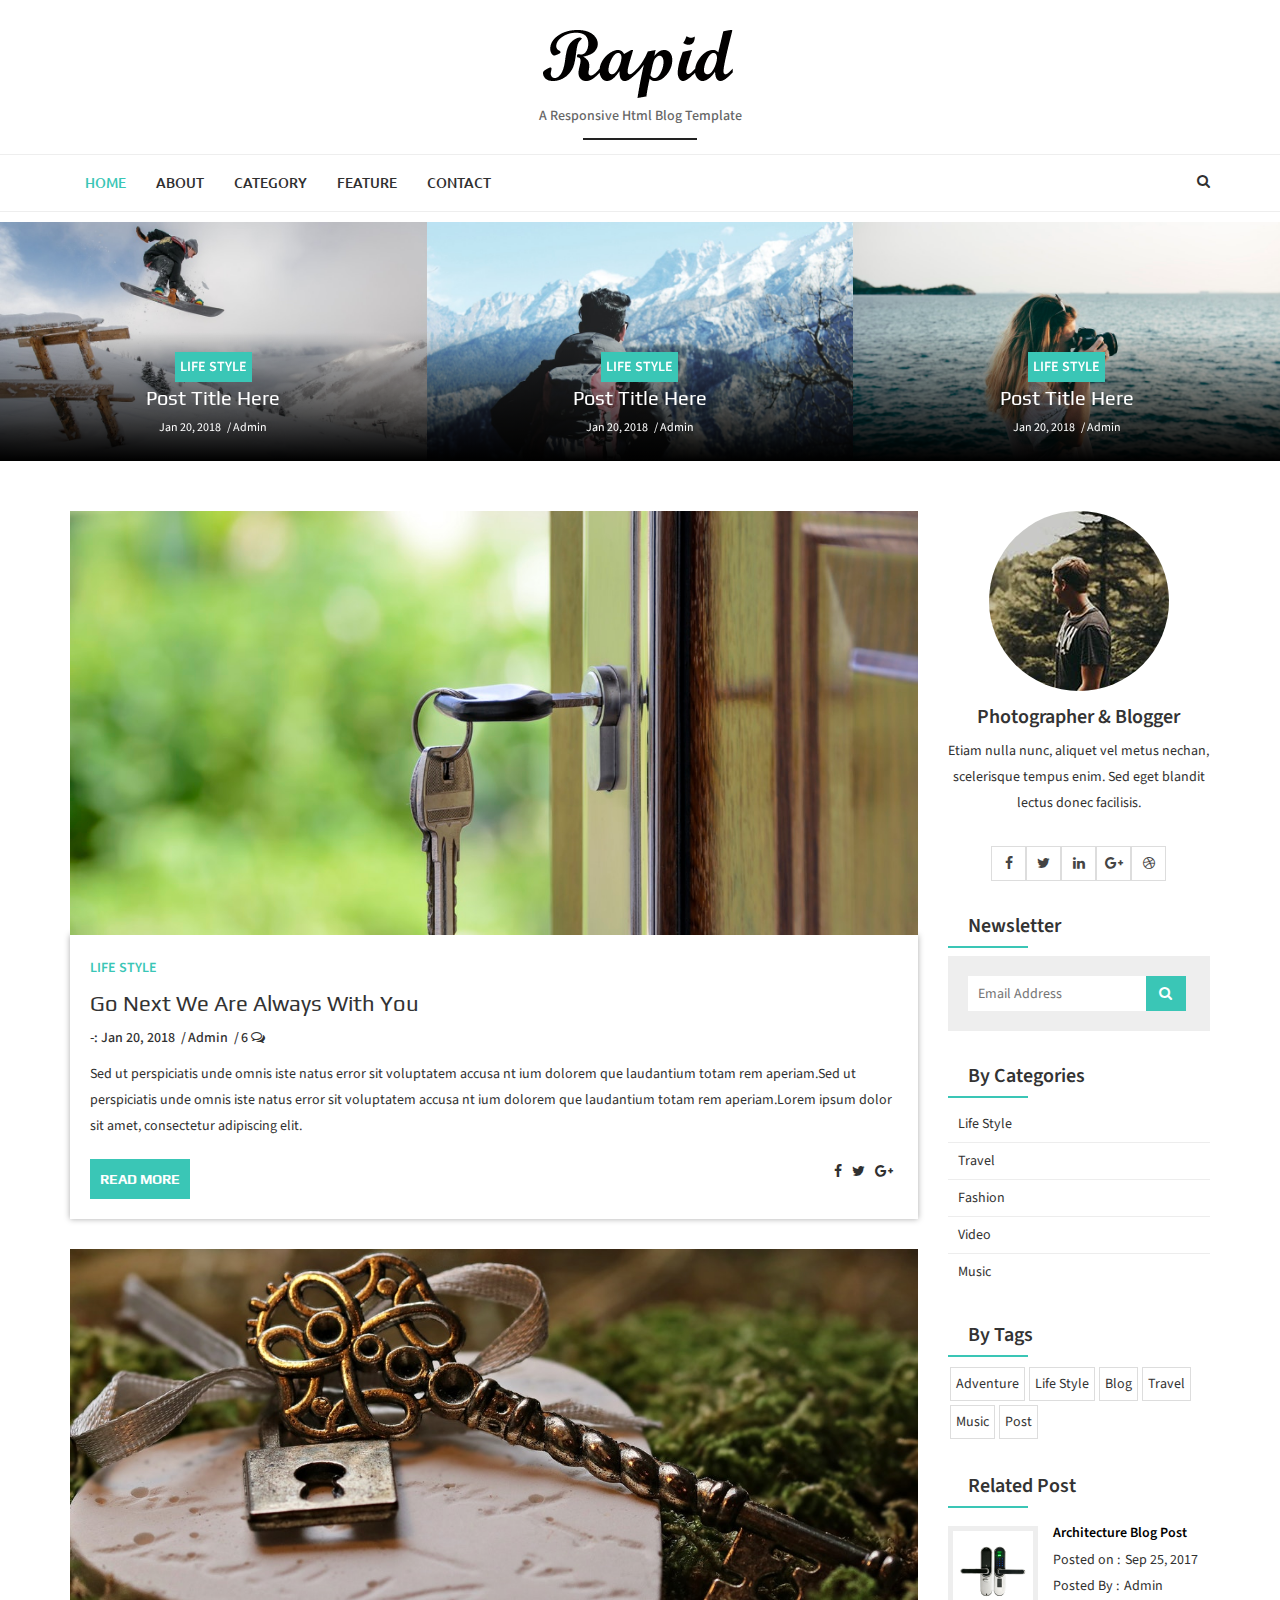
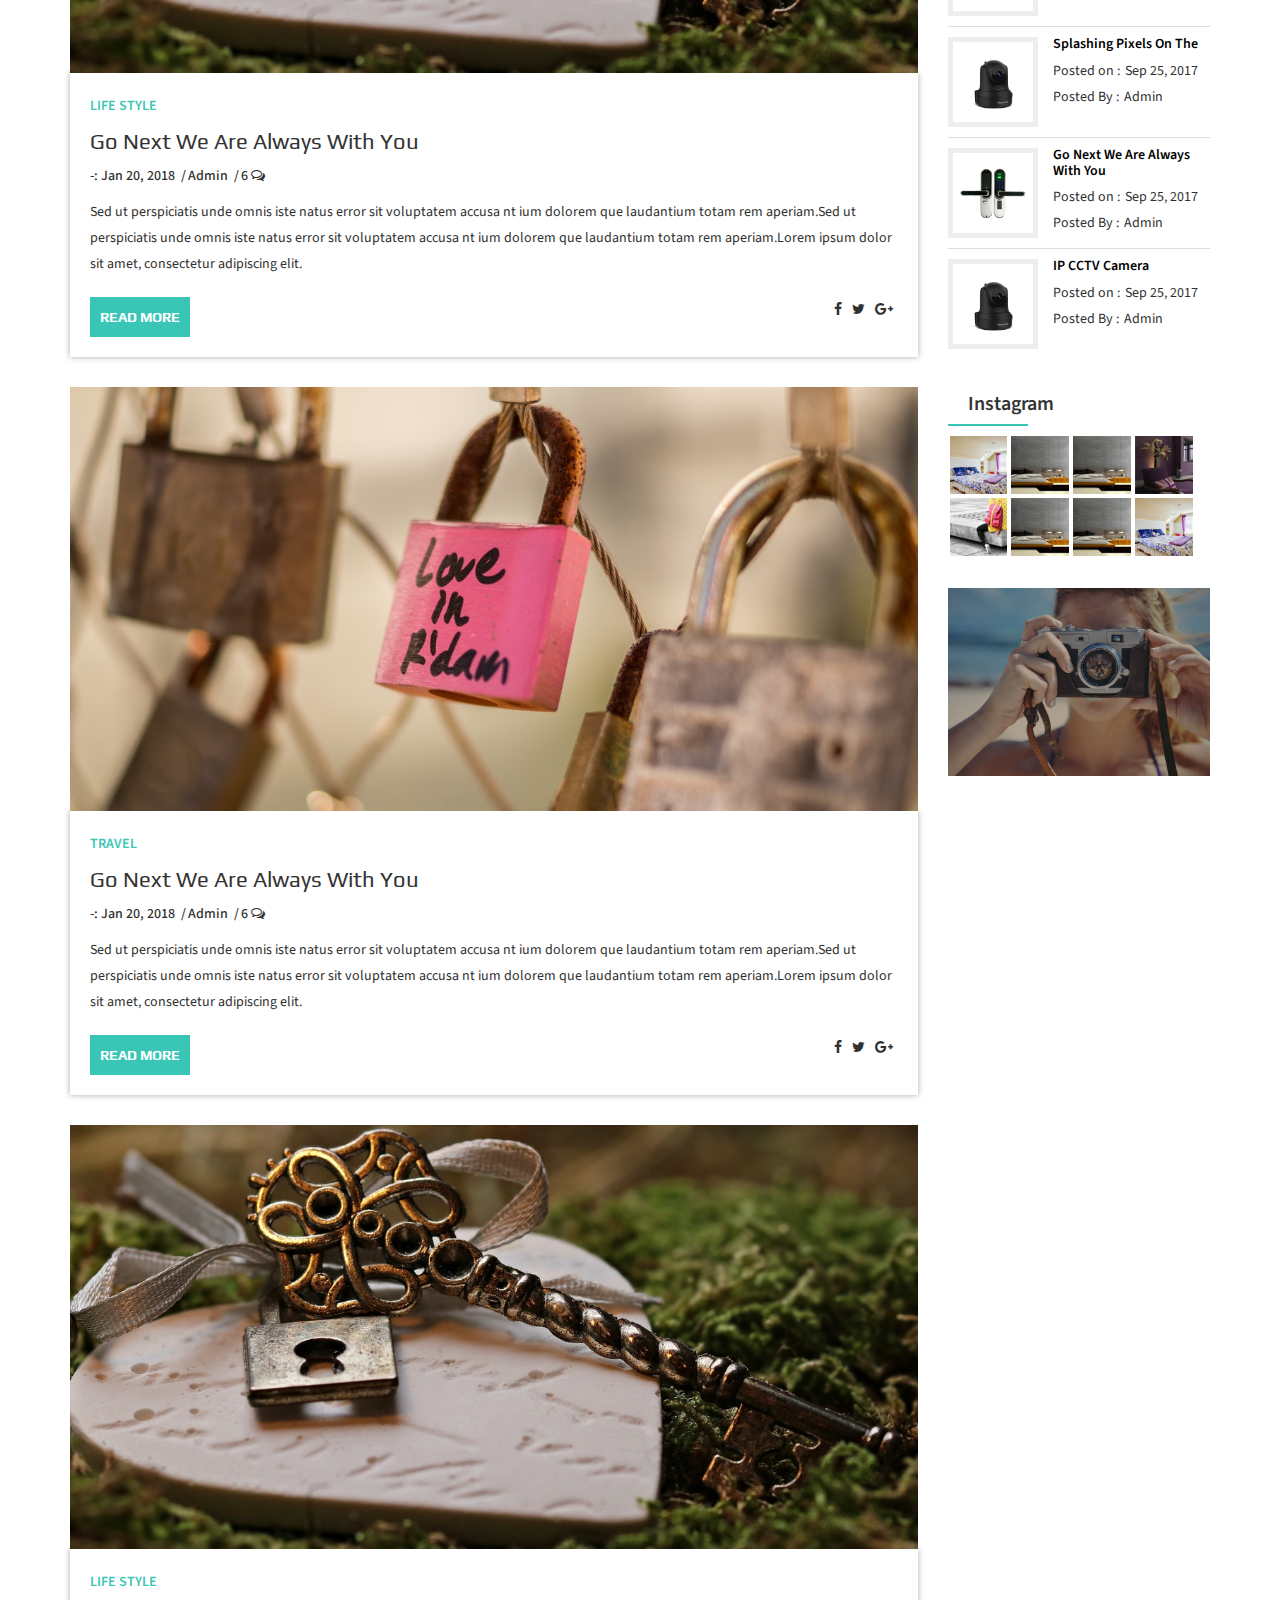
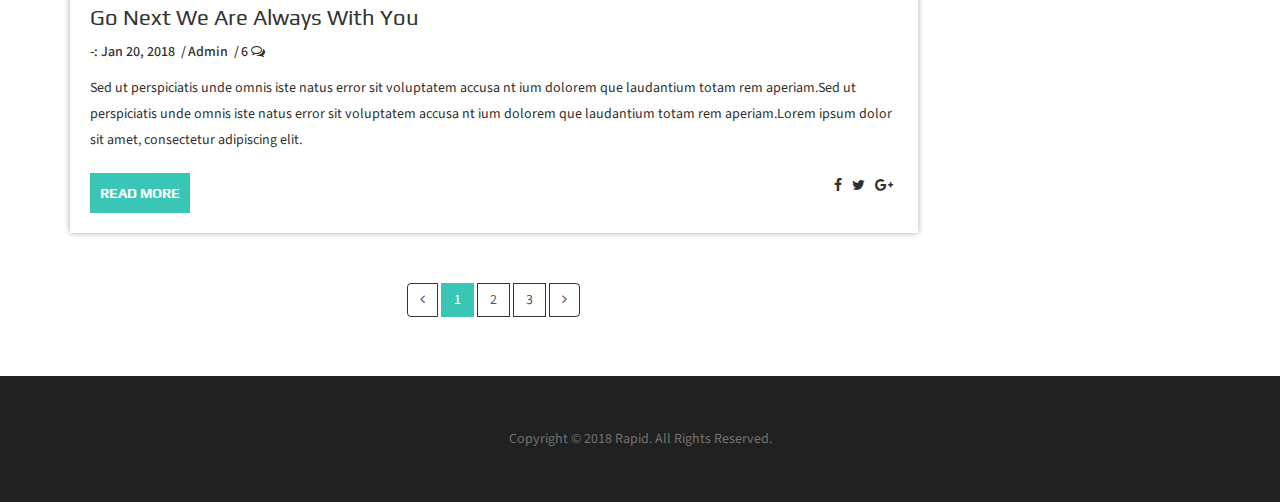
<file: index.html>
<!DOCTYPE html><html lang="en"><head><meta charset="UTF-8"><meta name="viewport" content="width=device-width, initial-scale=1"><!-- Title --><title>Rapid - A Responsive WordPress Blog Theme</title><!-- Favicon --><link rel="icon" type="image/png" sizes="32x32" href="favicon/favicon-32x32.png"><!-- Bootstrap CSS --><link rel="stylesheet" href="assets/css/bootstrap.min.css"><!-- Font awesome CSS --><link rel="stylesheet" href="assets/css/font-awesome.min.css"><!-- Animate CSS --><link rel="stylesheet" href="assets/css/animate.min.css"><!-- OwlCarousel CSS --><link rel="stylesheet" href="assets/css/owl.carousel.css"><!-- SlickNav CSS --><link rel="stylesheet" href="assets/css/slicknav.min.css"><!-- Magnific popup CSS --><link rel="stylesheet" href="assets/css/magnific-popup.css"><!-- Main CSS --><link rel="stylesheet" href="assets/css/style.css"><!-- Responsive CSS --><link rel="stylesheet" href="assets/css/responsive.css"></head><body><!-- Header Area Start --><section class="rapid-header-area "><div class="container"><div class="row"><div class="col-md-12"><div class="site-logo"><a href="index.html"><img src="assets/img/logo.png" alt="site logo" /></a><p>A responsive html blog template</p></div></div></div></div></section><!-- Header Area End --><!-- Mainmenu Area Start --><section class="rapid-mainmenu-area"><div class="container"><div class="row"><div class="col-md-12"><div class="row"><div class="col-md-9 col-sm-9"><!-- Responsive Menu --><div class="rapid-responsive-menu"></div><!-- Responsive Menu --><div class="mainmenu"><nav><ul id="rapid_navigation"><li class="current-page-item"><a href="index.html">home</a></li><li><a href="page.html">about</a></li><li><a href="#">category</a><ul><li><a href="category-lifestyle.html">life style</a></li><li><a href="category-travel.html">travel</a></li><li><a href="category-fashion.html">fashion</a></li></ul></li><li><a href="#">feature</a><ul><li><a href="standard-post.html">Standard</a></li><li><a href="gallery-post.html">Gallery</a></li><li><a href="music-post.html">music</a></li><li><a href="Video-post.html">Video</a></li><li><a href="link-post.html">Link</a></li><li><a href="404.html">404 page</a></li></ul></li><li><a href="contact.html">contact</a></li></ul></nav></div></div><div class="col-md-3 col-sm-3"><div class="rapid-search-bar"><form><input placeholder="Search..." type="search"></form></div></div></div></div></div></div></section><!-- Mainmenu Area End --><!-- Slider Post Area Start --><section class="rapid-slider-post-area"><div class="post-slider"><div class="single-post-slide"><img src="assets/img/blog-1.jpeg.jpg" alt="post slider" /><div class="post-slider-content"><div class="category-links"><a href="#">life style</a></div><h2><a href="#">Post title here</a></h2><div class="post-meta"><ul><li>Jan 20, 2018</li><li><a href="#">Admin</a></li></ul></div></div></div><div class="single-post-slide"><img src="assets/img/blog-2.jpeg.jpg" alt="post slider" /><div class="post-slider-content"><div class="category-links"><a href="#">life style</a></div><h2><a href="#">Post title here</a></h2><div class="post-meta"><ul><li>Jan 20, 2018</li><li><a href="#">Admin</a></li></ul></div></div></div><div class="single-post-slide"><img src="assets/img/blog-3.jpeg.jpg" alt="post slider" /><div class="post-slider-content"><div class="category-links"><a href="#">life style</a></div><h2><a href="#">Post title here</a></h2><div class="post-meta"><ul><li>Jan 20, 2018</li><li><a href="#">Admin</a></li></ul></div></div></div><div class="single-post-slide"><img src="assets/img/blog-4.jpeg.jpg" alt="post slider" /><div class="post-slider-content"><div class="category-links"><a href="#">life style</a></div><h2><a href="#">Post title here</a></h2><div class="post-meta"><ul><li>Jan 20, 2018</li><li><a href="#">Admin</a></li></ul></div></div></div><div class="single-post-slide"><img src="assets/img/blog-5.jpeg.jpg" alt="post slider" /><div class="post-slider-content"><div class="category-links"><a href="#">life style</a></div><h2><a href="#">Post title here</a></h2><div class="post-meta"><ul><li>Jan 20, 2018</li><li><a href="#">Admin</a></li></ul></div></div></div><div class="single-post-slide"><img src="assets/img/blog-3.jpeg.jpg" alt="post slider" /><div class="post-slider-content"><div class="category-links"><a href="#">life style</a></div><h2><a href="#">Post title here</a></h2><div class="post-meta"><ul><li>Jan 20, 2018</li><li><a href="#">Admin</a></li></ul></div></div></div></div></section><!-- Slider Post Area End --><!-- Allpost Area Start --><section class="rapid-Allpost-area section_50"><div class="container"><div class="row"><div class="col-md-9"><div class="blog-page-left"><div class="single-blog"><div class="blog-image"><a href="#"><img src="assets/img/blog.jpeg.jpg" alt="blog" /></a></div><div class="blog-text"><div class="post-cat"><p>Life style</p></div><h2><a href="#">Go next we are always with you</a></h2><div class="blog-meta"><ul><li>-: Jan 20, 2018</li><li><a href="#">admin</a></li><li><a href="#">6 <i class="fa fa-comments-o"></i></a></li></ul></div><div class="post-content"><p>Sed ut perspiciatis unde omnis iste natus error sit voluptatem accusa nt ium dolorem que laudantium totam rem aperiam.Sed ut perspiciatis unde omnis iste natus error sit voluptatem accusa nt ium dolorem que laudantium totam rem aperiam.Lorem ipsum dolor sit amet, consectetur adipiscing elit.</p></div><a href="#" class="rapid-btn">read more</a><div class="share-button-social"><a href="#"><i class="fa fa-facebook"></i></a><a href="#"><i class="fa fa-twitter"></i></a><a href="#"><i class="fa fa-google-plus"></i></a></div></div></div><div class="single-blog"><div class="blog-image"><a href="#"><img src="assets/img/bblog-2.jpeg.jpg" alt="blog" /></a></div><div class="blog-text"><div class="post-cat"><p>Life style</p></div><h2><a href="#">Go next we are always with you</a></h2><div class="blog-meta"><ul><li>-: Jan 20, 2018</li><li><a href="#">admin</a></li><li><a href="#">6 <i class="fa fa-comments-o"></i></a></li></ul></div><div class="post-content"><p>Sed ut perspiciatis unde omnis iste natus error sit voluptatem accusa nt ium dolorem que laudantium totam rem aperiam.Sed ut perspiciatis unde omnis iste natus error sit voluptatem accusa nt ium dolorem que laudantium totam rem aperiam.Lorem ipsum dolor sit amet, consectetur adipiscing elit.</p></div><a href="#" class="rapid-btn">read more</a><div class="share-button-social"><a href="#"><i class="fa fa-facebook"></i></a><a href="#"><i class="fa fa-twitter"></i></a><a href="#"><i class="fa fa-google-plus"></i></a></div></div></div><div class="single-blog"><div class="blog-image"><a href="#"><img src="assets/img/bblog-3.jpg" alt="blog" /></a></div><div class="blog-text"><div class="post-cat"><p>travel</p></div><h2><a href="#">Go next we are always with you</a></h2><div class="blog-meta"><ul><li>-: Jan 20, 2018</li><li><a href="#">admin</a></li><li><a href="#">6 <i class="fa fa-comments-o"></i></a></li></ul></div><div class="post-content"><p>Sed ut perspiciatis unde omnis iste natus error sit voluptatem accusa nt ium dolorem que laudantium totam rem aperiam.Sed ut perspiciatis unde omnis iste natus error sit voluptatem accusa nt ium dolorem que laudantium totam rem aperiam.Lorem ipsum dolor sit amet, consectetur adipiscing elit.</p></div><a href="#" class="rapid-btn">read more</a><div class="share-button-social"><a href="#"><i class="fa fa-facebook"></i></a><a href="#"><i class="fa fa-twitter"></i></a><a href="#"><i class="fa fa-google-plus"></i></a></div></div></div><div class="single-blog"><div class="blog-image"><a href="#"><img src="assets/img/bblog-2.jpeg.jpg" alt="blog" /></a></div><div class="blog-text"><div class="post-cat"><p>Life style</p></div><h2><a href="#">Go next we are always with you</a></h2><div class="blog-meta"><ul><li>-: Jan 20, 2018</li><li><a href="#">admin</a></li><li><a href="#">6 <i class="fa fa-comments-o"></i></a></li></ul></div><div class="post-content"><p>Sed ut perspiciatis unde omnis iste natus error sit voluptatem accusa nt ium dolorem que laudantium totam rem aperiam.Sed ut perspiciatis unde omnis iste natus error sit voluptatem accusa nt ium dolorem que laudantium totam rem aperiam.Lorem ipsum dolor sit amet, consectetur adipiscing elit.</p></div><a href="#" class="rapid-btn">read more</a><div class="share-button-social"><a href="#"><i class="fa fa-facebook"></i></a><a href="#"><i class="fa fa-twitter"></i></a><a href="#"><i class="fa fa-google-plus"></i></a></div></div></div></div><div class="pagination_box"><ul class="pagination"><li><a href="#"><i class="fa fa-angle-left"></i></a></li><li class="active"><a href="#">1</a></li><li><a href="#">2</a></li><li><a href="#">3</a></li><li><a href="#"><i class="fa fa-angle-right"></i></a></li></ul></div></div><div class="col-md-3"><div class="blog-page-right margin-top"><div class="blog-sidebar-widget"><div class="about-us-widget"><div class="about-widget-image"><a href="#"><img src="assets/img/about.jpeg.jpg" alt="about image" /></a></div><div class="about-widget-text"><h3>Photographer & Blogger</h3><p>Etiam nulla nunc, aliquet vel metus nechan, scelerisque tempus enim. Sed eget blandit lectus donec facilisis.</p></div></div></div><div class="blog-sidebar-widget"><ul class="social_links"><li><a href="#"><i class="fa fa-facebook"></i></a></li><li><a href="#"><i class="fa fa-twitter"></i></a></li><li><a href="#"><i class="fa fa-linkedin"></i></a></li><li><a href="#"><i class="fa fa-google-plus"></i></a></li><li><a href="#"><i class="fa fa-dribbble"></i></a></li></ul></div><div class="blog-sidebar-widget"><h3>Newsletter</h3><form><input type="search" placeholder="Email Address" ><button type="submit"><i class="fa fa-search"></i></button></form></div><div class="blog-sidebar-widget"><h3>by Categories</h3><ul class="blog-categories"><li><a href="#">life style</a></li><li><a href="#">travel</a></li><li><a href="#">fashion</a></li><li><a href="#">video</a></li><li><a href="#">music</a></li></ul></div><div class="blog-sidebar-widget"><h3>by tags</h3><ul class="blog-tags"><li><a href="#">adventure</a></li><li><a href="#">life style</a></li><li><a href="#">blog</a></li><li><a href="#">travel</a></li><li><a href="#">music</a></li><li><a href="#">post</a></li></ul></div><div class="blog-sidebar-widget"><h3>related Post</h3><ul class="featured-list"><li class="sidebr-pro-widget"><div class="blog-thumb-info"><div class="blog-thumb-info-image"><a href="#"><img src="assets/img/pro-2.png" alt="proudct" /></a></div><div class="blog-thumb-info-content"><h4><a href="#">Architecture blog post</a></h4><p>Posted on :<a href="#">Sep 25, 2017</a></p><p>Posted By :<a href="#">Admin</a></p></div></div></li><li class="sidebr-pro-widget"><div class="blog-thumb-info"><div class="blog-thumb-info-image"><a href="#"><img src="assets/img/pro.png" alt="proudct" /></a></div><div class="blog-thumb-info-content"><h4><a href="#">Splashing pixels on the</a></h4><p>Posted on :<a href="#">Sep 25, 2017</a></p><p>Posted By :<a href="#">Admin</a></p></div></div></li><li class="sidebr-pro-widget"><div class="blog-thumb-info"><div class="blog-thumb-info-image"><a href="#"><img src="assets/img/pro-2.png" alt="proudct" /></a></div><div class="blog-thumb-info-content"><h4><a href="#">Go next we are always with you</a></h4><p>Posted on :<a href="#">Sep 25, 2017</a></p><p>Posted By :<a href="#">Admin</a></p></div></div></li><li class="sidebr-pro-widget"><div class="blog-thumb-info"><div class="blog-thumb-info-image"><a href="#"><img src="assets/img/pro.png" alt="proudct" /></a></div><div class="blog-thumb-info-content"><h4><a href="#">IP CCTV Camera</a></h4><p>Posted on :<a href="#">Sep 25, 2017</a></p><p>Posted By :<a href="#">Admin</a></p></div></div></li></ul></div><div class="blog-sidebar-widget"><h3>Instagram</h3><ul class="instagram"><li><a href="#"><img src="assets/img/img-1.jpg" alt="instagram" /></a></li><li><a href="#"><img src="assets/img/img-2.jpg" alt="instagram" /></a></li><li><a href="#"><img src="assets/img/img-2.jpg" alt="instagram" /></a></li><li><a href="#"><img src="assets/img/img-4.jpg" alt="instagram" /></a></li><li><a href="#"><img src="assets/img/img-5.jpg" alt="instagram" /></a></li><li><a href="#"><img src="assets/img/img-2.jpg" alt="instagram" /></a></li><li><a href="#"><img src="assets/img/img-2.jpg" alt="instagram" /></a></li><li><a href="#"><img src="assets/img/img-1.jpg" alt="instagram" /></a></li></ul></div><div class="blog-sidebar-widget"><div class="banner-ads"><a href="#"><img src="assets/img/beach-vacation.jpg" alt="banner" /></a></div></div></div></div></div></div></section><!-- Allpost Area End --><!-- Footer Area Start --><footer class="rapid-footer-area"><div class="container"><div class="row"><div class="col-md-12"><div class="footer-left"><p>Copyright © 2018 Rapid. All rights reserved.</p></div></div></div></div></footer><!-- Footer Area End --><!-- jQuery --><script src="assets/js/jquery.min.js"></script><!-- Bootstrap JS --><script src="assets/js/bootstrap.min.js"></script><!-- Magnific Popup JS --><script src="assets/js/jquery.magnific-popup.min.js"></script><!-- OwlCarousel JS --><script src="assets/js/owl.carousel.min.js"></script><!-- SlickNav JS --><script src="assets/js/jquery.slicknav.min.js"></script><!-- Custom JS --><script src="assets/js/custom.js"></script></body></html>
</file>
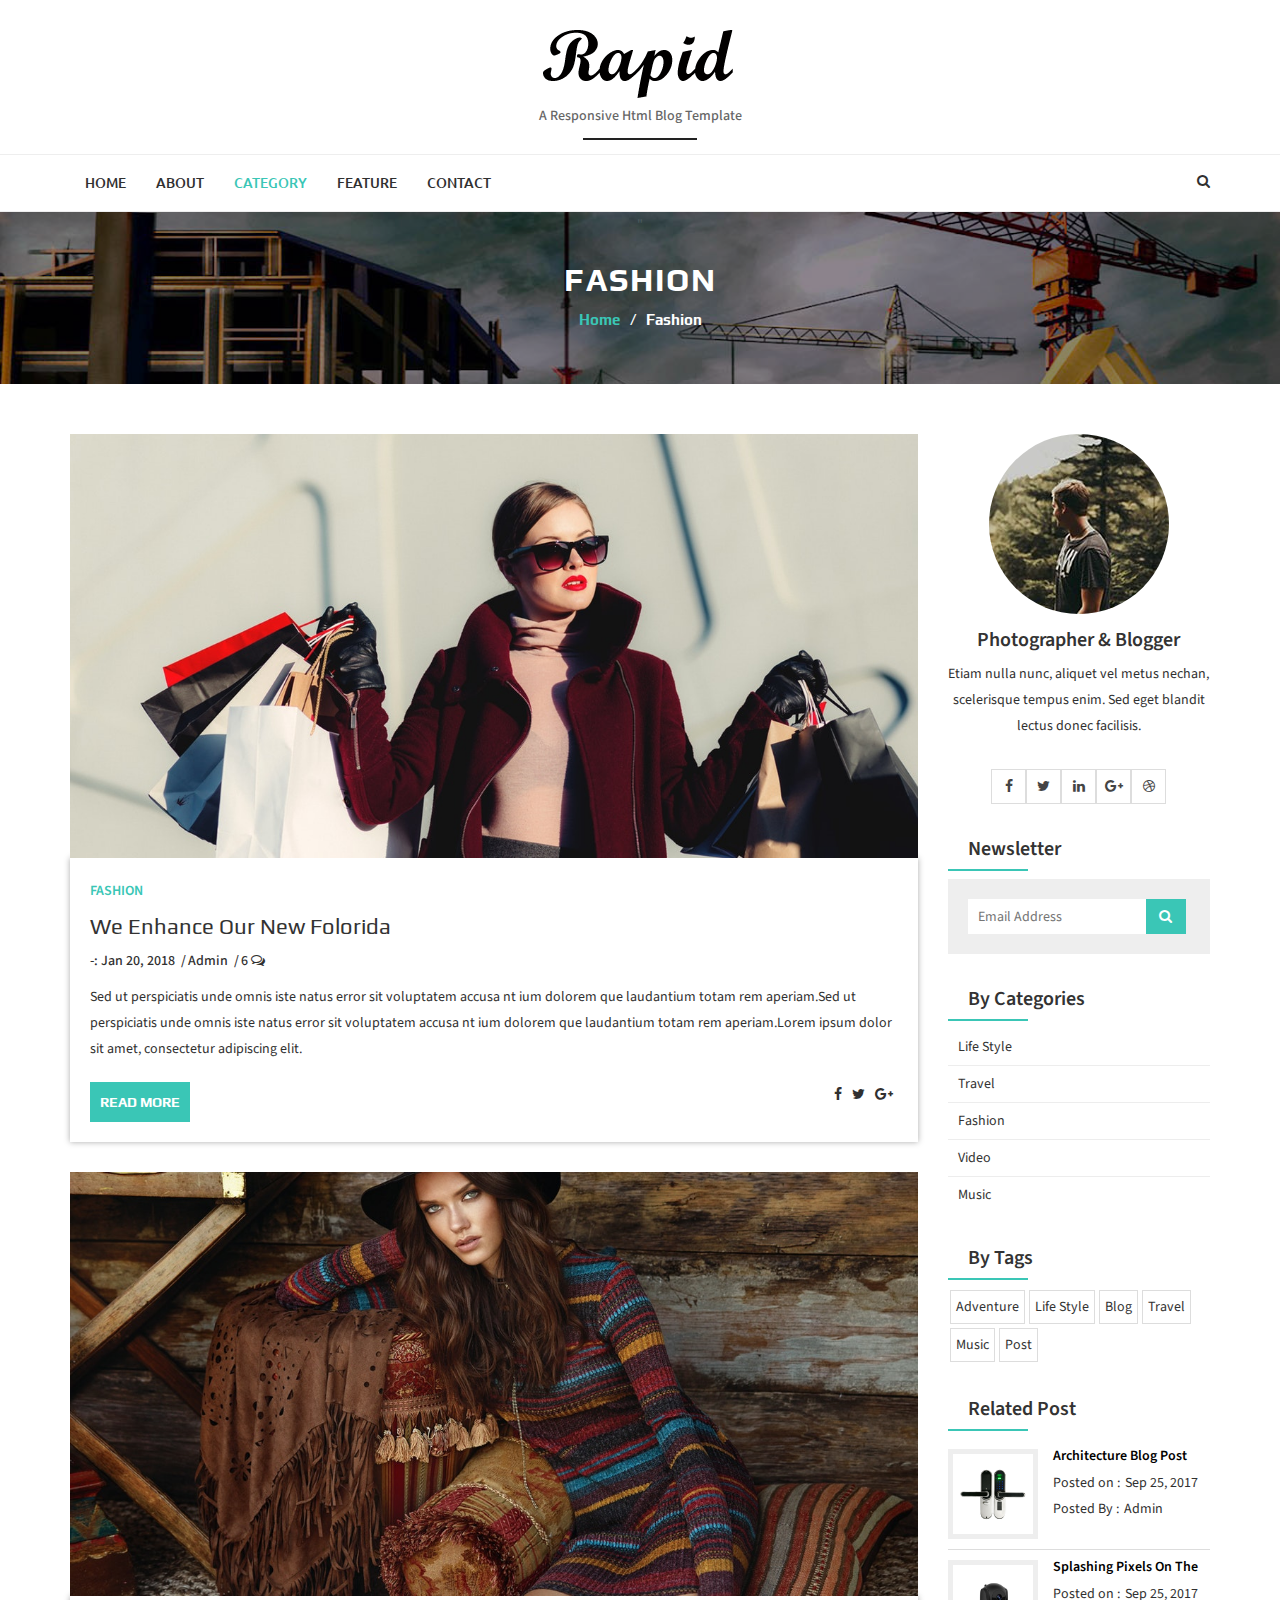
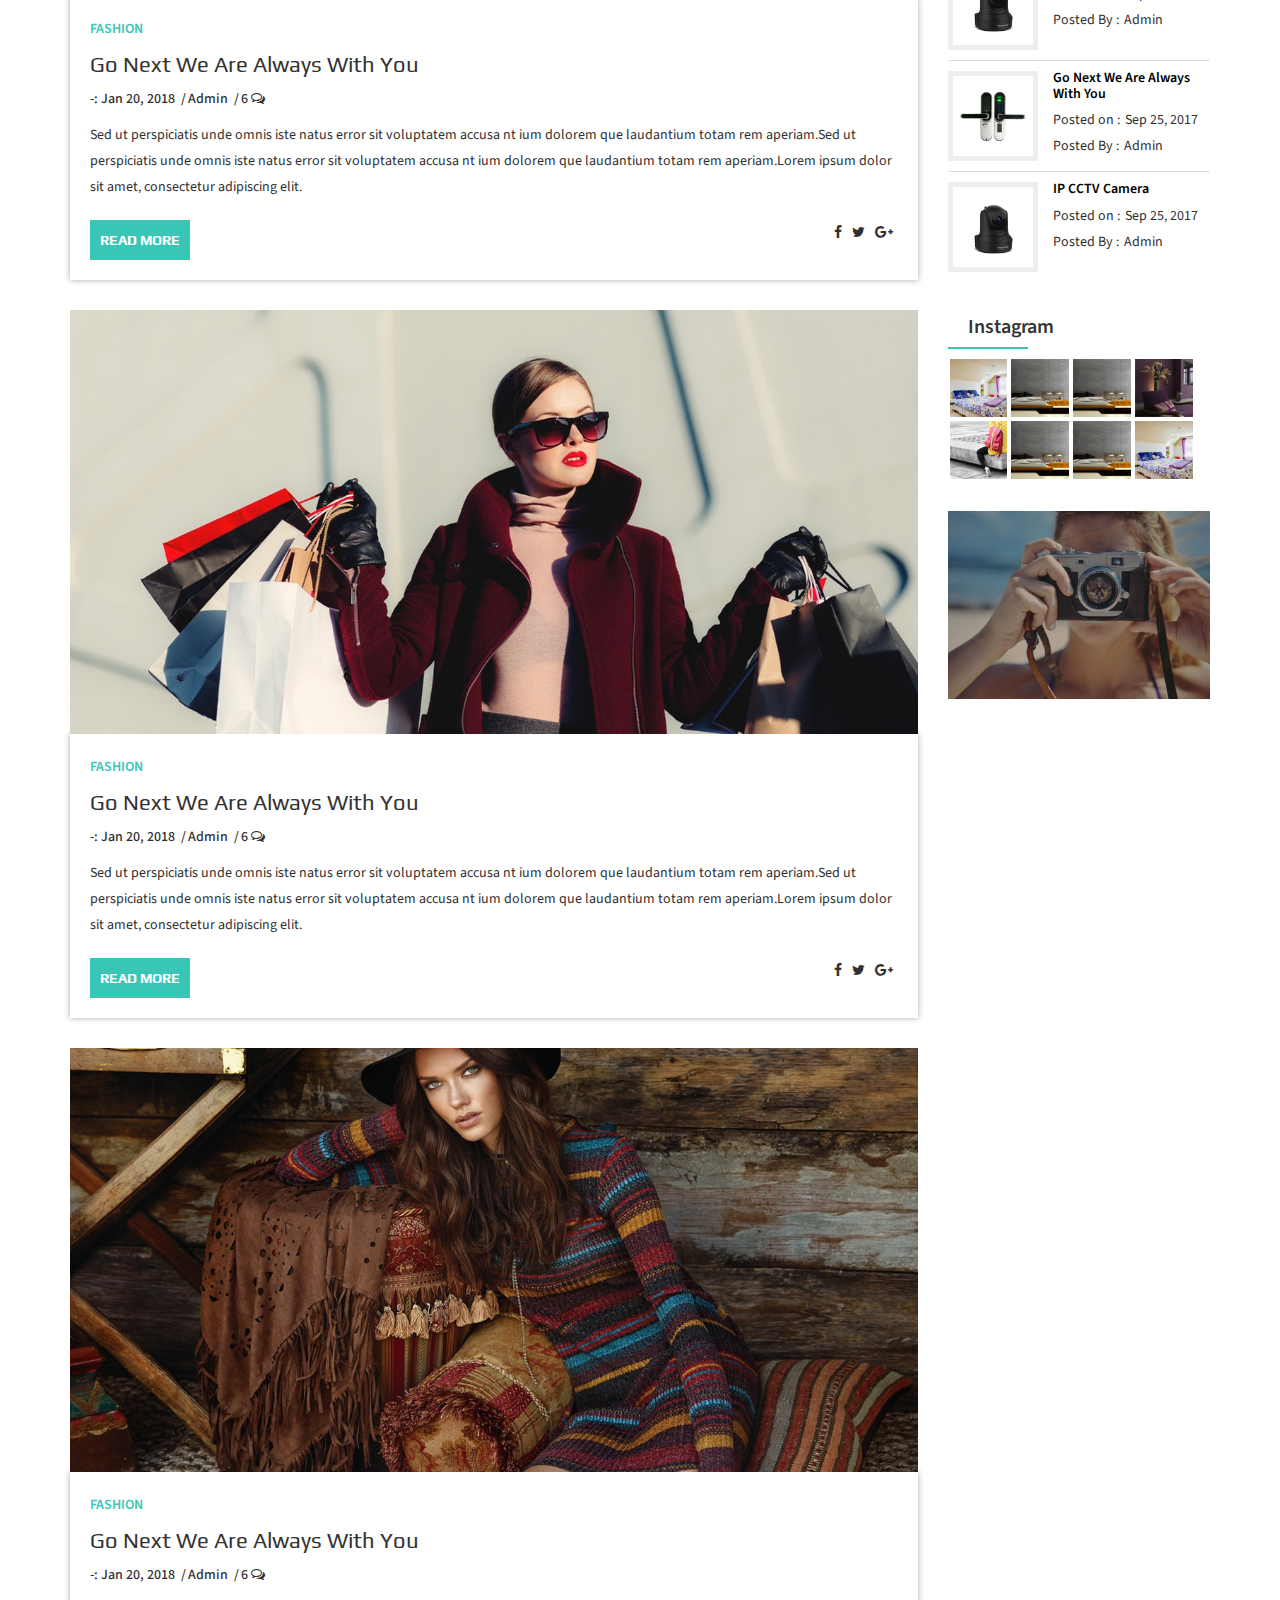
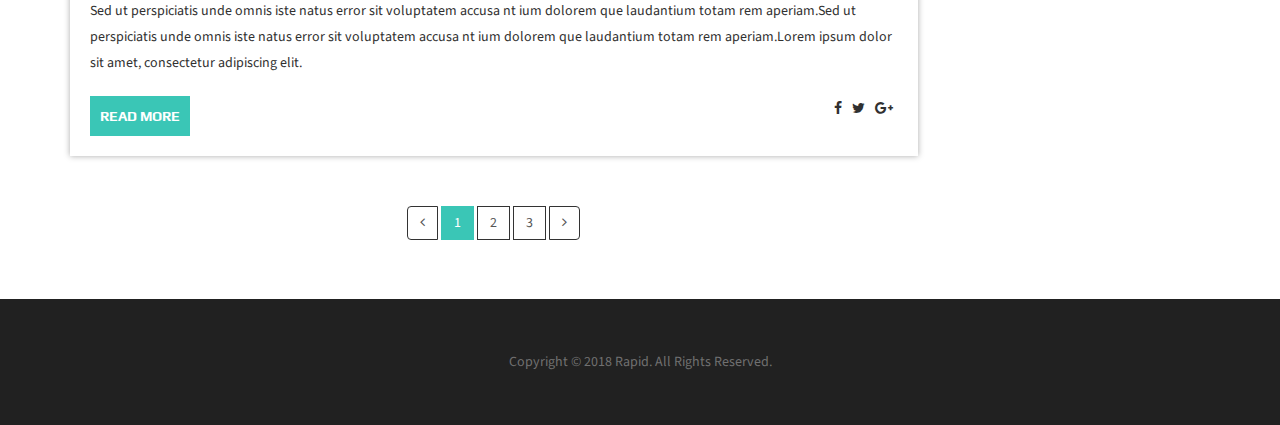
<file: category-fashion.html>
<!DOCTYPE html><html lang="en"><head><meta charset="UTF-8"><meta name="viewport" content="width=device-width, initial-scale=1"><!-- Title --><title>Rapid - A Responsive WordPress Blog Theme</title><!-- Favicon --><link rel="icon" type="image/png" sizes="32x32" href="favicon/favicon-32x32.png"><!-- Bootstrap CSS --><link rel="stylesheet" href="assets/css/bootstrap.min.css"><!-- Font awesome CSS --><link rel="stylesheet" href="assets/css/font-awesome.min.css"><!-- Animate CSS --><link rel="stylesheet" href="assets/css/animate.min.css"><!-- OwlCarousel CSS --><link rel="stylesheet" href="assets/css/owl.carousel.css"><!-- SlickNav CSS --><link rel="stylesheet" href="assets/css/slicknav.min.css"><!-- Magnific popup CSS --><link rel="stylesheet" href="assets/css/magnific-popup.css"><!-- Main CSS --><link rel="stylesheet" href="assets/css/style.css"><!-- Responsive CSS --><link rel="stylesheet" href="assets/css/responsive.css"></head><body><!-- Header Area Start --><section class="rapid-header-area "><div class="container"><div class="row"><div class="col-md-12"><div class="site-logo"><a href="index.html"><img src="assets/img/logo.png" alt="site logo" /></a><p>A responsive html blog template</p></div></div></div></div></section><!-- Header Area End --><!-- Mainmenu Area Start --><section class="rapid-mainmenu-area"><div class="container"><div class="row"><div class="col-md-12"><div class="row"><div class="col-md-9 col-sm-9"><!-- Responsive Menu --><div class="rapid-responsive-menu"></div><!-- Responsive Menu --><div class="mainmenu"><nav><ul id="rapid_navigation"><li><a href="index.html">home</a></li><li><a href="page.html">about</a></li><li class="current-page-item"><a href="#">category</a><ul><li><a href="category-lifestyle.html">life style</a></li><li><a href="category-travel.html">travel</a></li><li><a href="category-fashion.html">fashion</a></li></ul></li><li><a href="#">feature</a><ul><li><a href="standard-post.html">Standard</a></li><li><a href="gallery-post.html">Gallery</a></li><li><a href="music-post.html">music</a></li><li><a href="Video-post.html">Video</a></li><li><a href="link-post.html">Link</a></li><li><a href="404.html">404 page</a></li></ul></li><li><a href="contact.html">contact</a></li></ul></nav></div></div><div class="col-md-3 col-sm-3"><div class="rapid-search-bar"><form><input placeholder="Search..." type="search"></form></div></div></div></div></div></div></section><!-- Mainmenu Area End --><!-- Breadcromb Area Start --><section class="rapid-breadcromb-area section_50"><div class="container"><div class="row"><div class="col-md-12"><div class="breadcromb"><h3>fashion</h3><ul><li><a href="#">home</a></li><li>/</li><li>fashion</li></ul></div></div></div></div></section><!-- Breadcromb Area End --><!-- Allpost Area Start --><section class="rapid-Allpost-area section_50"><div class="container"><div class="row"><div class="col-md-9"><div class="blog-page-left"><div class="single-blog"><div class="blog-image"><a href="#"><img src="assets/img/fashion-1.jpeg.jpg" alt="blog" /></a></div><div class="blog-text"><div class="post-cat"><p>fashion</p></div><h2><a href="#">We Enhance Our New Folorida</a></h2><div class="blog-meta"><ul><li>-: Jan 20, 2018</li><li><a href="#">admin</a></li><li><a href="#">6 <i class="fa fa-comments-o"></i></a></li></ul></div><div class="post-content"><p>Sed ut perspiciatis unde omnis iste natus error sit voluptatem accusa nt ium dolorem que laudantium totam rem aperiam.Sed ut perspiciatis unde omnis iste natus error sit voluptatem accusa nt ium dolorem que laudantium totam rem aperiam.Lorem ipsum dolor sit amet, consectetur adipiscing elit.</p></div><a href="#" class="rapid-btn">read more</a><div class="share-button-social"><a href="#"><i class="fa fa-facebook"></i></a><a href="#"><i class="fa fa-twitter"></i></a><a href="#"><i class="fa fa-google-plus"></i></a></div></div></div><div class="single-blog"><div class="blog-image"><a href="#"><img src="assets/img/fashion-2.jpeg.jpg" alt="blog" /></a></div><div class="blog-text"><div class="post-cat"><p>fashion</p></div><h2><a href="#">Go next we are always with you</a></h2><div class="blog-meta"><ul><li>-: Jan 20, 2018</li><li><a href="#">admin</a></li><li><a href="#">6 <i class="fa fa-comments-o"></i></a></li></ul></div><div class="post-content"><p>Sed ut perspiciatis unde omnis iste natus error sit voluptatem accusa nt ium dolorem que laudantium totam rem aperiam.Sed ut perspiciatis unde omnis iste natus error sit voluptatem accusa nt ium dolorem que laudantium totam rem aperiam.Lorem ipsum dolor sit amet, consectetur adipiscing elit.</p></div><a href="#" class="rapid-btn">read more</a><div class="share-button-social"><a href="#"><i class="fa fa-facebook"></i></a><a href="#"><i class="fa fa-twitter"></i></a><a href="#"><i class="fa fa-google-plus"></i></a></div></div></div><div class="single-blog"><div class="blog-image"><a href="#"><img src="assets/img/fashion-1.jpeg.jpg" alt="blog" /></a></div><div class="blog-text"><div class="post-cat"><p>fashion</p></div><h2><a href="#">Go next we are always with you</a></h2><div class="blog-meta"><ul><li>-: Jan 20, 2018</li><li><a href="#">admin</a></li><li><a href="#">6 <i class="fa fa-comments-o"></i></a></li></ul></div><div class="post-content"><p>Sed ut perspiciatis unde omnis iste natus error sit voluptatem accusa nt ium dolorem que laudantium totam rem aperiam.Sed ut perspiciatis unde omnis iste natus error sit voluptatem accusa nt ium dolorem que laudantium totam rem aperiam.Lorem ipsum dolor sit amet, consectetur adipiscing elit.</p></div><a href="#" class="rapid-btn">read more</a><div class="share-button-social"><a href="#"><i class="fa fa-facebook"></i></a><a href="#"><i class="fa fa-twitter"></i></a><a href="#"><i class="fa fa-google-plus"></i></a></div></div></div><div class="single-blog"><div class="blog-image"><a href="#"><img src="assets/img/fashion-2.jpeg.jpg" alt="blog" /></a></div><div class="blog-text"><div class="post-cat"><p>fashion</p></div><h2><a href="#">Go next we are always with you</a></h2><div class="blog-meta"><ul><li>-: Jan 20, 2018</li><li><a href="#">admin</a></li><li><a href="#">6 <i class="fa fa-comments-o"></i></a></li></ul></div><div class="post-content"><p>Sed ut perspiciatis unde omnis iste natus error sit voluptatem accusa nt ium dolorem que laudantium totam rem aperiam.Sed ut perspiciatis unde omnis iste natus error sit voluptatem accusa nt ium dolorem que laudantium totam rem aperiam.Lorem ipsum dolor sit amet, consectetur adipiscing elit.</p></div><a href="#" class="rapid-btn">read more</a><div class="share-button-social"><a href="#"><i class="fa fa-facebook"></i></a><a href="#"><i class="fa fa-twitter"></i></a><a href="#"><i class="fa fa-google-plus"></i></a></div></div></div></div><div class="pagination_box"><ul class="pagination"><li><a href="#"><i class="fa fa-angle-left"></i></a></li><li class="active"><a href="#">1</a></li><li><a href="#">2</a></li><li><a href="#">3</a></li><li><a href="#"><i class="fa fa-angle-right"></i></a></li></ul></div></div><div class="col-md-3"><div class="blog-page-right margin-top"><div class="blog-sidebar-widget"><div class="about-us-widget"><div class="about-widget-image"><a href="#"><img src="assets/img/about.jpeg.jpg" alt="about image" /></a></div><div class="about-widget-text"><h3>Photographer & Blogger</h3><p>Etiam nulla nunc, aliquet vel metus nechan, scelerisque tempus enim. Sed eget blandit lectus donec facilisis.</p></div></div></div><div class="blog-sidebar-widget"><ul class="social_links"><li><a href="#"><i class="fa fa-facebook"></i></a></li><li><a href="#"><i class="fa fa-twitter"></i></a></li><li><a href="#"><i class="fa fa-linkedin"></i></a></li><li><a href="#"><i class="fa fa-google-plus"></i></a></li><li><a href="#"><i class="fa fa-dribbble"></i></a></li></ul></div><div class="blog-sidebar-widget"><h3>Newsletter</h3><form><input type="search" placeholder="Email Address" ><button type="submit"><i class="fa fa-search"></i></button></form></div><div class="blog-sidebar-widget"><h3>by Categories</h3><ul class="blog-categories"><li><a href="#">life style</a></li><li><a href="#">travel</a></li><li><a href="#">fashion</a></li><li><a href="#">video</a></li><li><a href="#">music</a></li></ul></div><div class="blog-sidebar-widget"><h3>by tags</h3><ul class="blog-tags"><li><a href="#">adventure</a></li><li><a href="#">life style</a></li><li><a href="#">blog</a></li><li><a href="#">travel</a></li><li><a href="#">music</a></li><li><a href="#">post</a></li></ul></div><div class="blog-sidebar-widget"><h3>related Post</h3><ul class="featured-list"><li class="sidebr-pro-widget"><div class="blog-thumb-info"><div class="blog-thumb-info-image"><a href="#"><img src="assets/img/pro-2.png" alt="proudct" /></a></div><div class="blog-thumb-info-content"><h4><a href="#">Architecture blog post</a></h4><p>Posted on :<a href="#">Sep 25, 2017</a></p><p>Posted By :<a href="#">Admin</a></p></div></div></li><li class="sidebr-pro-widget"><div class="blog-thumb-info"><div class="blog-thumb-info-image"><a href="#"><img src="assets/img/pro.png" alt="proudct" /></a></div><div class="blog-thumb-info-content"><h4><a href="#">Splashing pixels on the</a></h4><p>Posted on :<a href="#">Sep 25, 2017</a></p><p>Posted By :<a href="#">Admin</a></p></div></div></li><li class="sidebr-pro-widget"><div class="blog-thumb-info"><div class="blog-thumb-info-image"><a href="#"><img src="assets/img/pro-2.png" alt="proudct" /></a></div><div class="blog-thumb-info-content"><h4><a href="#">Go next we are always with you</a></h4><p>Posted on :<a href="#">Sep 25, 2017</a></p><p>Posted By :<a href="#">Admin</a></p></div></div></li><li class="sidebr-pro-widget"><div class="blog-thumb-info"><div class="blog-thumb-info-image"><a href="#"><img src="assets/img/pro.png" alt="proudct" /></a></div><div class="blog-thumb-info-content"><h4><a href="#">IP CCTV Camera</a></h4><p>Posted on :<a href="#">Sep 25, 2017</a></p><p>Posted By :<a href="#">Admin</a></p></div></div></li></ul></div><div class="blog-sidebar-widget"><h3>Instagram</h3><ul class="instagram"><li><a href="#"><img src="assets/img/img-1.jpg" alt="instagram" /></a></li><li><a href="#"><img src="assets/img/img-2.jpg" alt="instagram" /></a></li><li><a href="#"><img src="assets/img/img-2.jpg" alt="instagram" /></a></li><li><a href="#"><img src="assets/img/img-4.jpg" alt="instagram" /></a></li><li><a href="#"><img src="assets/img/img-5.jpg" alt="instagram" /></a></li><li><a href="#"><img src="assets/img/img-2.jpg" alt="instagram" /></a></li><li><a href="#"><img src="assets/img/img-2.jpg" alt="instagram" /></a></li><li><a href="#"><img src="assets/img/img-1.jpg" alt="instagram" /></a></li></ul></div><div class="blog-sidebar-widget"><div class="banner-ads"><a href="#"><img src="assets/img/beach-vacation.jpg" alt="banner" /></a></div></div></div></div></div></div></section><!-- Allpost Area End --><!-- Footer Area Start --><footer class="rapid-footer-area"><div class="container"><div class="row"><div class="col-md-12"><div class="footer-left"><p>Copyright © 2018 Rapid. All rights reserved.</p></div></div></div></div></footer><!-- Footer Area End --><!-- jQuery --><script src="assets/js/jquery.min.js"></script><!-- Bootstrap JS --><script src="assets/js/bootstrap.min.js"></script><!-- Magnific Popup JS --><script src="assets/js/jquery.magnific-popup.min.js"></script><!-- OwlCarousel JS --><script src="assets/js/owl.carousel.min.js"></script><!-- SlickNav JS --><script src="assets/js/jquery.slicknav.min.js"></script><!-- Custom JS --><script src="assets/js/custom.js"></script></body></html>
</file>
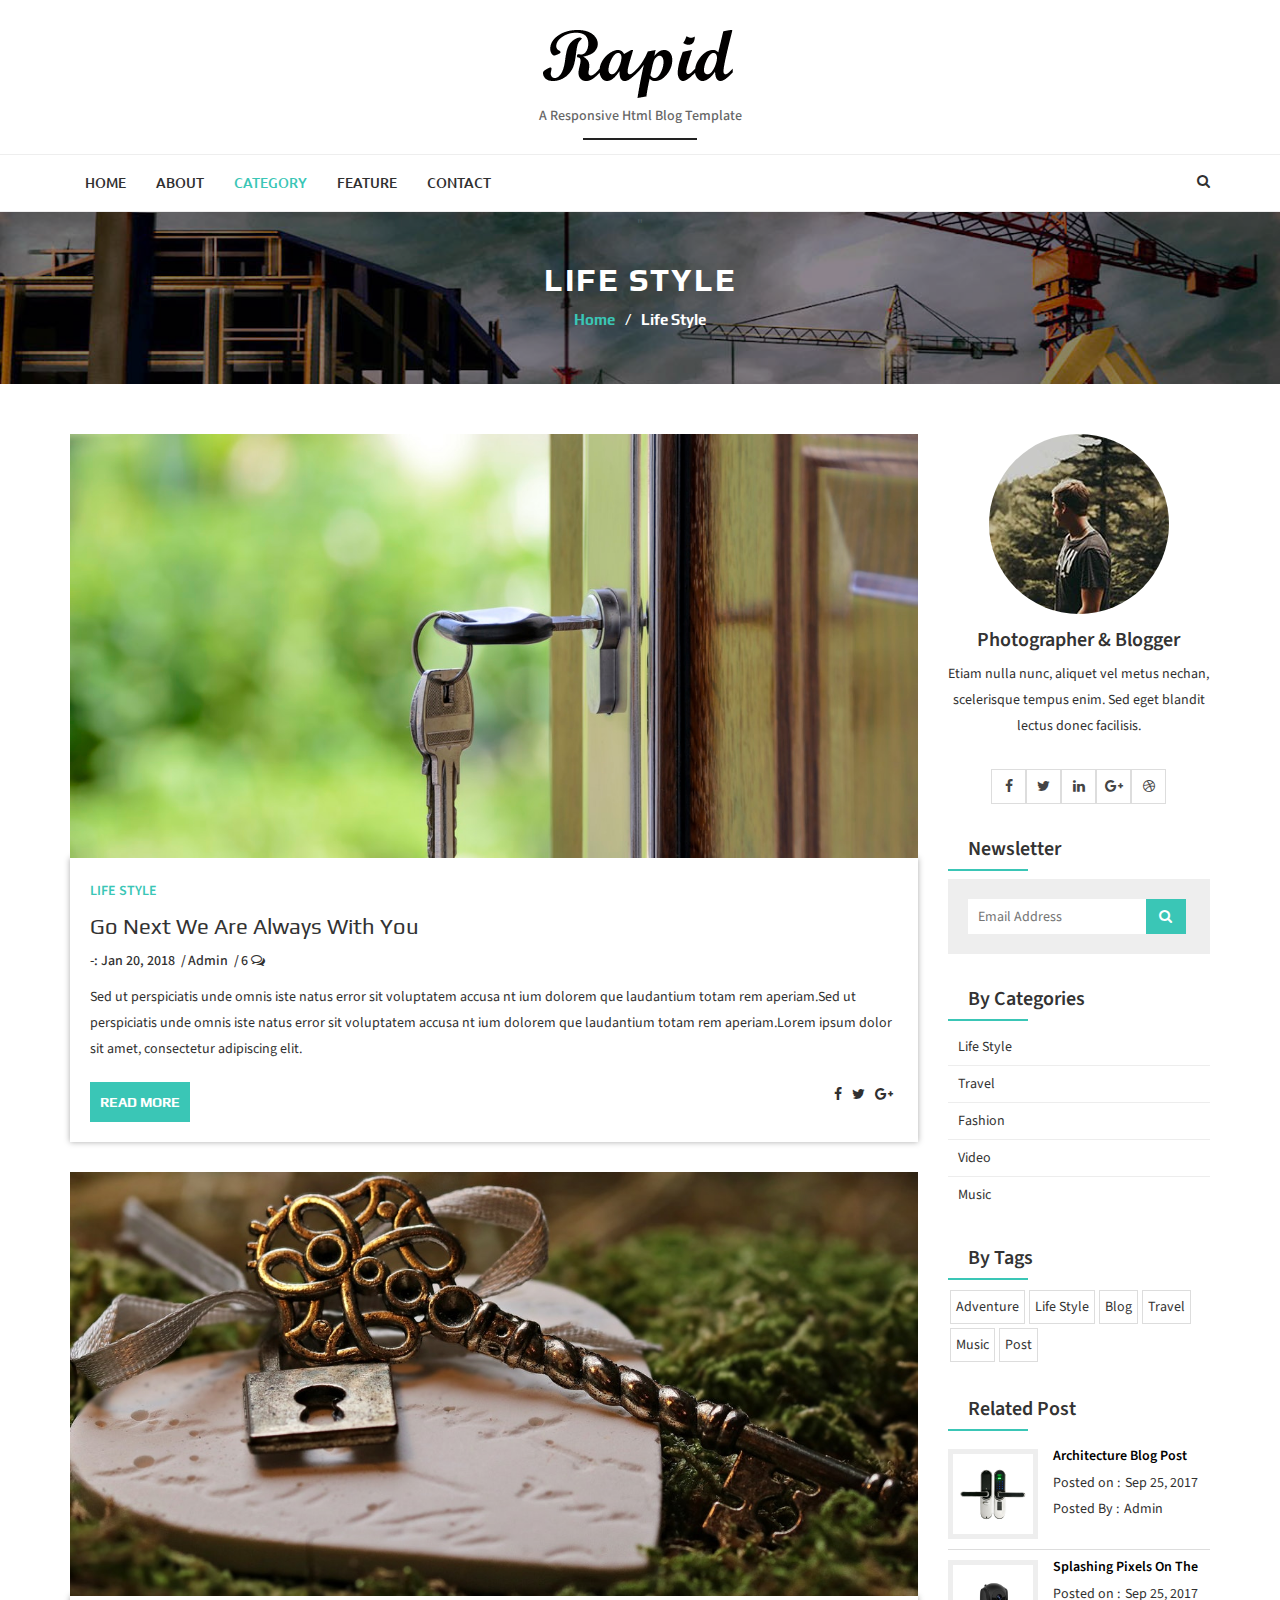
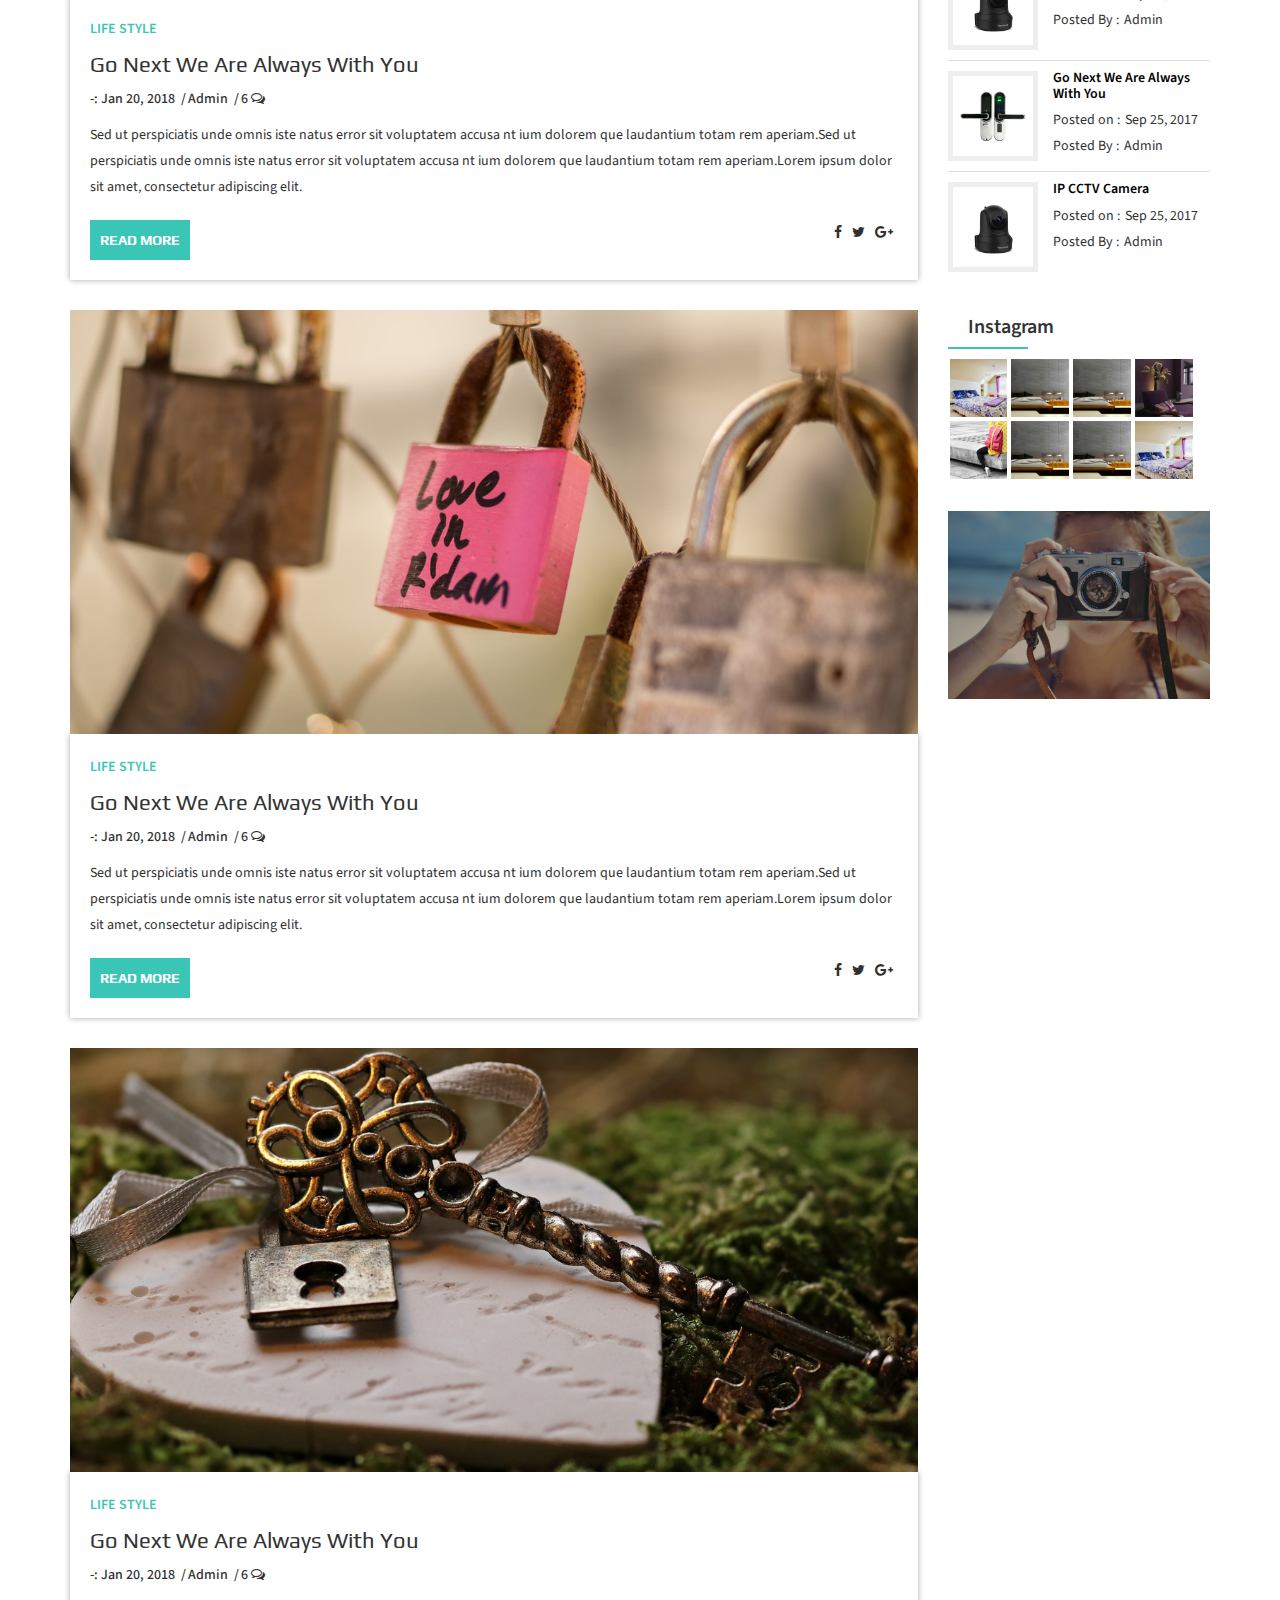
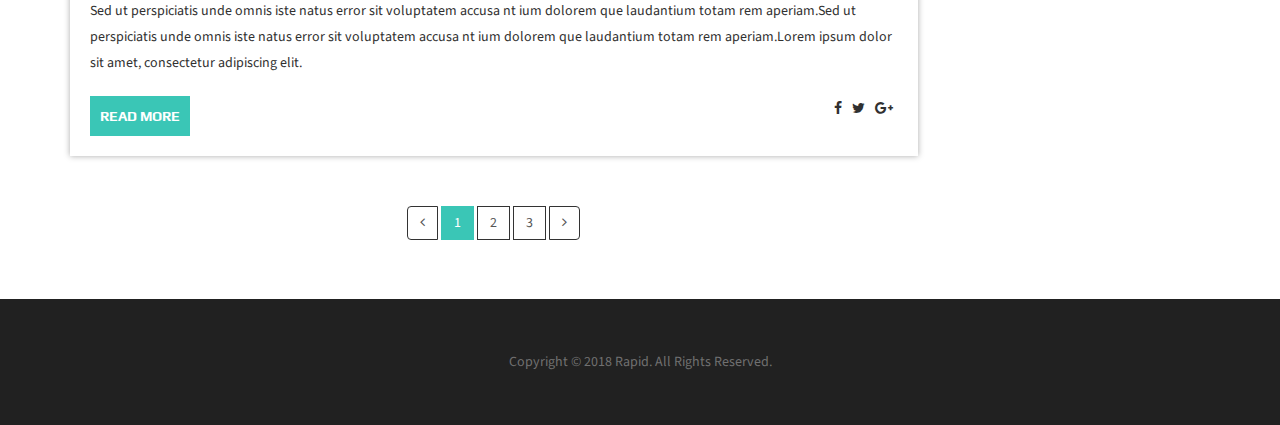
<file: category-lifestyle.html>
<!DOCTYPE html><html lang="en"><head><meta charset="UTF-8"><meta name="viewport" content="width=device-width, initial-scale=1"><!-- Title --><title>Rapid - A Responsive WordPress Blog Theme</title><!-- Favicon --><link rel="icon" type="image/png" sizes="32x32" href="favicon/favicon-32x32.png"><!-- Bootstrap CSS --><link rel="stylesheet" href="assets/css/bootstrap.min.css"><!-- Font awesome CSS --><link rel="stylesheet" href="assets/css/font-awesome.min.css"><!-- Animate CSS --><link rel="stylesheet" href="assets/css/animate.min.css"><!-- OwlCarousel CSS --><link rel="stylesheet" href="assets/css/owl.carousel.css"><!-- SlickNav CSS --><link rel="stylesheet" href="assets/css/slicknav.min.css"><!-- Magnific popup CSS --><link rel="stylesheet" href="assets/css/magnific-popup.css"><!-- Main CSS --><link rel="stylesheet" href="assets/css/style.css"><!-- Responsive CSS --><link rel="stylesheet" href="assets/css/responsive.css"></head><body><!-- Header Area Start --><section class="rapid-header-area"><div class="container"><div class="row"><div class="col-md-12"><div class="site-logo"><a href="index.html"><img src="assets/img/logo.png" alt="site logo" /></a><p>A responsive html blog template</p></div></div></div></div></section><!-- Header Area End --><!-- Mainmenu Area Start --><section class="rapid-mainmenu-area"><div class="container"><div class="row"><div class="col-md-12"><div class="row"><div class="col-md-9 col-sm-9"><!-- Responsive Menu --><div class="rapid-responsive-menu"></div><!-- Responsive Menu --><div class="mainmenu"><nav><ul id="rapid_navigation"><li><a href="index.html">home</a></li><li><a href="page.html">about</a></li><li class="current-page-item"><a href="#">category</a><ul><li><a href="category-lifestyle.html">life style</a></li><li><a href="category-travel.html">travel</a></li><li><a href="category-fashion.html">fashion</a></li></ul></li><li><a href="#">feature</a><ul><li><a href="standard-post.html">Standard</a></li><li><a href="gallery-post.html">Gallery</a></li><li><a href="music-post.html">music</a></li><li><a href="Video-post.html">Video</a></li><li><a href="link-post.html">Link</a></li><li><a href="404.html">404 page</a></li></ul></li><li><a href="contact.html">contact</a></li></ul></nav></div></div><div class="col-md-3 col-sm-3"><div class="rapid-search-bar"><form><input placeholder="Search..." type="search"></form></div></div></div></div></div></div></section><!-- Mainmenu Area End --><!-- Breadcromb Area Start --><section class="rapid-breadcromb-area section_50"><div class="container"><div class="row"><div class="col-md-12"><div class="breadcromb"><h3>life style</h3><ul><li><a href="#">home</a></li><li>/</li><li>life style</li></ul></div></div></div></div></section><!-- Breadcromb Area End --><!-- Allpost Area Start --><section class="rapid-Allpost-area section_50"><div class="container"><div class="row"><div class="col-md-9"><div class="blog-page-left"><div class="single-blog"><div class="blog-image"><a href="#"><img src="assets/img/blog.jpeg.jpg" alt="blog" /></a></div><div class="blog-text"><div class="post-cat"><p>Life style</p></div><h2><a href="#">Go next we are always with you</a></h2><div class="blog-meta"><ul><li>-: Jan 20, 2018</li><li><a href="#">admin</a></li><li><a href="#">6 <i class="fa fa-comments-o"></i></a></li></ul></div><div class="post-content"><p>Sed ut perspiciatis unde omnis iste natus error sit voluptatem accusa nt ium dolorem que laudantium totam rem aperiam.Sed ut perspiciatis unde omnis iste natus error sit voluptatem accusa nt ium dolorem que laudantium totam rem aperiam.Lorem ipsum dolor sit amet, consectetur adipiscing elit.</p></div><a href="#" class="rapid-btn">read more</a><div class="share-button-social"><a href="#"><i class="fa fa-facebook"></i></a><a href="#"><i class="fa fa-twitter"></i></a><a href="#"><i class="fa fa-google-plus"></i></a></div></div></div><div class="single-blog"><div class="blog-image"><a href="#"><img src="assets/img/bblog-2.jpeg.jpg" alt="blog" /></a></div><div class="blog-text"><div class="post-cat"><p>Life style</p></div><h2><a href="#">Go next we are always with you</a></h2><div class="blog-meta"><ul><li>-: Jan 20, 2018</li><li><a href="#">admin</a></li><li><a href="#">6 <i class="fa fa-comments-o"></i></a></li></ul></div><div class="post-content"><p>Sed ut perspiciatis unde omnis iste natus error sit voluptatem accusa nt ium dolorem que laudantium totam rem aperiam.Sed ut perspiciatis unde omnis iste natus error sit voluptatem accusa nt ium dolorem que laudantium totam rem aperiam.Lorem ipsum dolor sit amet, consectetur adipiscing elit.</p></div><a href="#" class="rapid-btn">read more</a><div class="share-button-social"><a href="#"><i class="fa fa-facebook"></i></a><a href="#"><i class="fa fa-twitter"></i></a><a href="#"><i class="fa fa-google-plus"></i></a></div></div></div><div class="single-blog"><div class="blog-image"><a href="#"><img src="assets/img/bblog-3.jpg" alt="blog" /></a></div><div class="blog-text"><div class="post-cat"><p>Life style</p></div><h2><a href="#">Go next we are always with you</a></h2><div class="blog-meta"><ul><li>-: Jan 20, 2018</li><li><a href="#">admin</a></li><li><a href="#">6 <i class="fa fa-comments-o"></i></a></li></ul></div><div class="post-content"><p>Sed ut perspiciatis unde omnis iste natus error sit voluptatem accusa nt ium dolorem que laudantium totam rem aperiam.Sed ut perspiciatis unde omnis iste natus error sit voluptatem accusa nt ium dolorem que laudantium totam rem aperiam.Lorem ipsum dolor sit amet, consectetur adipiscing elit.</p></div><a href="#" class="rapid-btn">read more</a><div class="share-button-social"><a href="#"><i class="fa fa-facebook"></i></a><a href="#"><i class="fa fa-twitter"></i></a><a href="#"><i class="fa fa-google-plus"></i></a></div></div></div><div class="single-blog"><div class="blog-image"><a href="#"><img src="assets/img/bblog-2.jpeg.jpg" alt="blog" /></a></div><div class="blog-text"><div class="post-cat"><p>Life style</p></div><h2><a href="#">Go next we are always with you</a></h2><div class="blog-meta"><ul><li>-: Jan 20, 2018</li><li><a href="#">admin</a></li><li><a href="#">6 <i class="fa fa-comments-o"></i></a></li></ul></div><div class="post-content"><p>Sed ut perspiciatis unde omnis iste natus error sit voluptatem accusa nt ium dolorem que laudantium totam rem aperiam.Sed ut perspiciatis unde omnis iste natus error sit voluptatem accusa nt ium dolorem que laudantium totam rem aperiam.Lorem ipsum dolor sit amet, consectetur adipiscing elit.</p></div><a href="#" class="rapid-btn">read more</a><div class="share-button-social"><a href="#"><i class="fa fa-facebook"></i></a><a href="#"><i class="fa fa-twitter"></i></a><a href="#"><i class="fa fa-google-plus"></i></a></div></div></div></div><div class="pagination_box"><ul class="pagination"><li><a href="#"><i class="fa fa-angle-left"></i></a></li><li class="active"><a href="#">1</a></li><li><a href="#">2</a></li><li><a href="#">3</a></li><li><a href="#"><i class="fa fa-angle-right"></i></a></li></ul></div></div><div class="col-md-3"><div class="blog-page-right margin-top"><div class="blog-sidebar-widget"><div class="about-us-widget"><div class="about-widget-image"><a href="#"><img src="assets/img/about.jpeg.jpg" alt="about image" /></a></div><div class="about-widget-text"><h3>Photographer & Blogger</h3><p>Etiam nulla nunc, aliquet vel metus nechan, scelerisque tempus enim. Sed eget blandit lectus donec facilisis.</p></div></div></div><div class="blog-sidebar-widget"><ul class="social_links"><li><a href="#"><i class="fa fa-facebook"></i></a></li><li><a href="#"><i class="fa fa-twitter"></i></a></li><li><a href="#"><i class="fa fa-linkedin"></i></a></li><li><a href="#"><i class="fa fa-google-plus"></i></a></li><li><a href="#"><i class="fa fa-dribbble"></i></a></li></ul></div><div class="blog-sidebar-widget"><h3>Newsletter</h3><form><input type="search" placeholder="Email Address" ><button type="submit"><i class="fa fa-search"></i></button></form></div><div class="blog-sidebar-widget"><h3>by Categories</h3><ul class="blog-categories"><li><a href="#">life style</a></li><li><a href="#">travel</a></li><li><a href="#">fashion</a></li><li><a href="#">video</a></li><li><a href="#">music</a></li></ul></div><div class="blog-sidebar-widget"><h3>by tags</h3><ul class="blog-tags"><li><a href="#">adventure</a></li><li><a href="#">life style</a></li><li><a href="#">blog</a></li><li><a href="#">travel</a></li><li><a href="#">music</a></li><li><a href="#">post</a></li></ul></div><div class="blog-sidebar-widget"><h3>related Post</h3><ul class="featured-list"><li class="sidebr-pro-widget"><div class="blog-thumb-info"><div class="blog-thumb-info-image"><a href="#"><img src="assets/img/pro-2.png" alt="proudct" /></a></div><div class="blog-thumb-info-content"><h4><a href="#">Architecture blog post</a></h4><p>Posted on :<a href="#">Sep 25, 2017</a></p><p>Posted By :<a href="#">Admin</a></p></div></div></li><li class="sidebr-pro-widget"><div class="blog-thumb-info"><div class="blog-thumb-info-image"><a href="#"><img src="assets/img/pro.png" alt="proudct" /></a></div><div class="blog-thumb-info-content"><h4><a href="#">Splashing pixels on the</a></h4><p>Posted on :<a href="#">Sep 25, 2017</a></p><p>Posted By :<a href="#">Admin</a></p></div></div></li><li class="sidebr-pro-widget"><div class="blog-thumb-info"><div class="blog-thumb-info-image"><a href="#"><img src="assets/img/pro-2.png" alt="proudct" /></a></div><div class="blog-thumb-info-content"><h4><a href="#">Go next we are always with you</a></h4><p>Posted on :<a href="#">Sep 25, 2017</a></p><p>Posted By :<a href="#">Admin</a></p></div></div></li><li class="sidebr-pro-widget"><div class="blog-thumb-info"><div class="blog-thumb-info-image"><a href="#"><img src="assets/img/pro.png" alt="proudct" /></a></div><div class="blog-thumb-info-content"><h4><a href="#">IP CCTV Camera</a></h4><p>Posted on :<a href="#">Sep 25, 2017</a></p><p>Posted By :<a href="#">Admin</a></p></div></div></li></ul></div><div class="blog-sidebar-widget"><h3>Instagram</h3><ul class="instagram"><li><a href="#"><img src="assets/img/img-1.jpg" alt="instagram" /></a></li><li><a href="#"><img src="assets/img/img-2.jpg" alt="instagram" /></a></li><li><a href="#"><img src="assets/img/img-2.jpg" alt="instagram" /></a></li><li><a href="#"><img src="assets/img/img-4.jpg" alt="instagram" /></a></li><li><a href="#"><img src="assets/img/img-5.jpg" alt="instagram" /></a></li><li><a href="#"><img src="assets/img/img-2.jpg" alt="instagram" /></a></li><li><a href="#"><img src="assets/img/img-2.jpg" alt="instagram" /></a></li><li><a href="#"><img src="assets/img/img-1.jpg" alt="instagram" /></a></li></ul></div><div class="blog-sidebar-widget"><div class="banner-ads"><a href="#"><img src="assets/img/beach-vacation.jpg" alt="banner" /></a></div></div></div></div></div></div></section><!-- Allpost Area End --><!-- Footer Area Start --><footer class="rapid-footer-area"><div class="container"><div class="row"><div class="col-md-12"><div class="footer-left"><p>Copyright © 2018 Rapid. All rights reserved.</p></div></div></div></div></footer><!-- Footer Area End --><!-- jQuery --><script src="assets/js/jquery.min.js"></script><!-- Bootstrap JS --><script src="assets/js/bootstrap.min.js"></script><!-- Magnific Popup JS --><script src="assets/js/jquery.magnific-popup.min.js"></script><!-- OwlCarousel JS --><script src="assets/js/owl.carousel.min.js"></script><!-- SlickNav JS --><script src="assets/js/jquery.slicknav.min.js"></script><!-- Custom JS --><script src="assets/js/custom.js"></script></body></html>
</file>
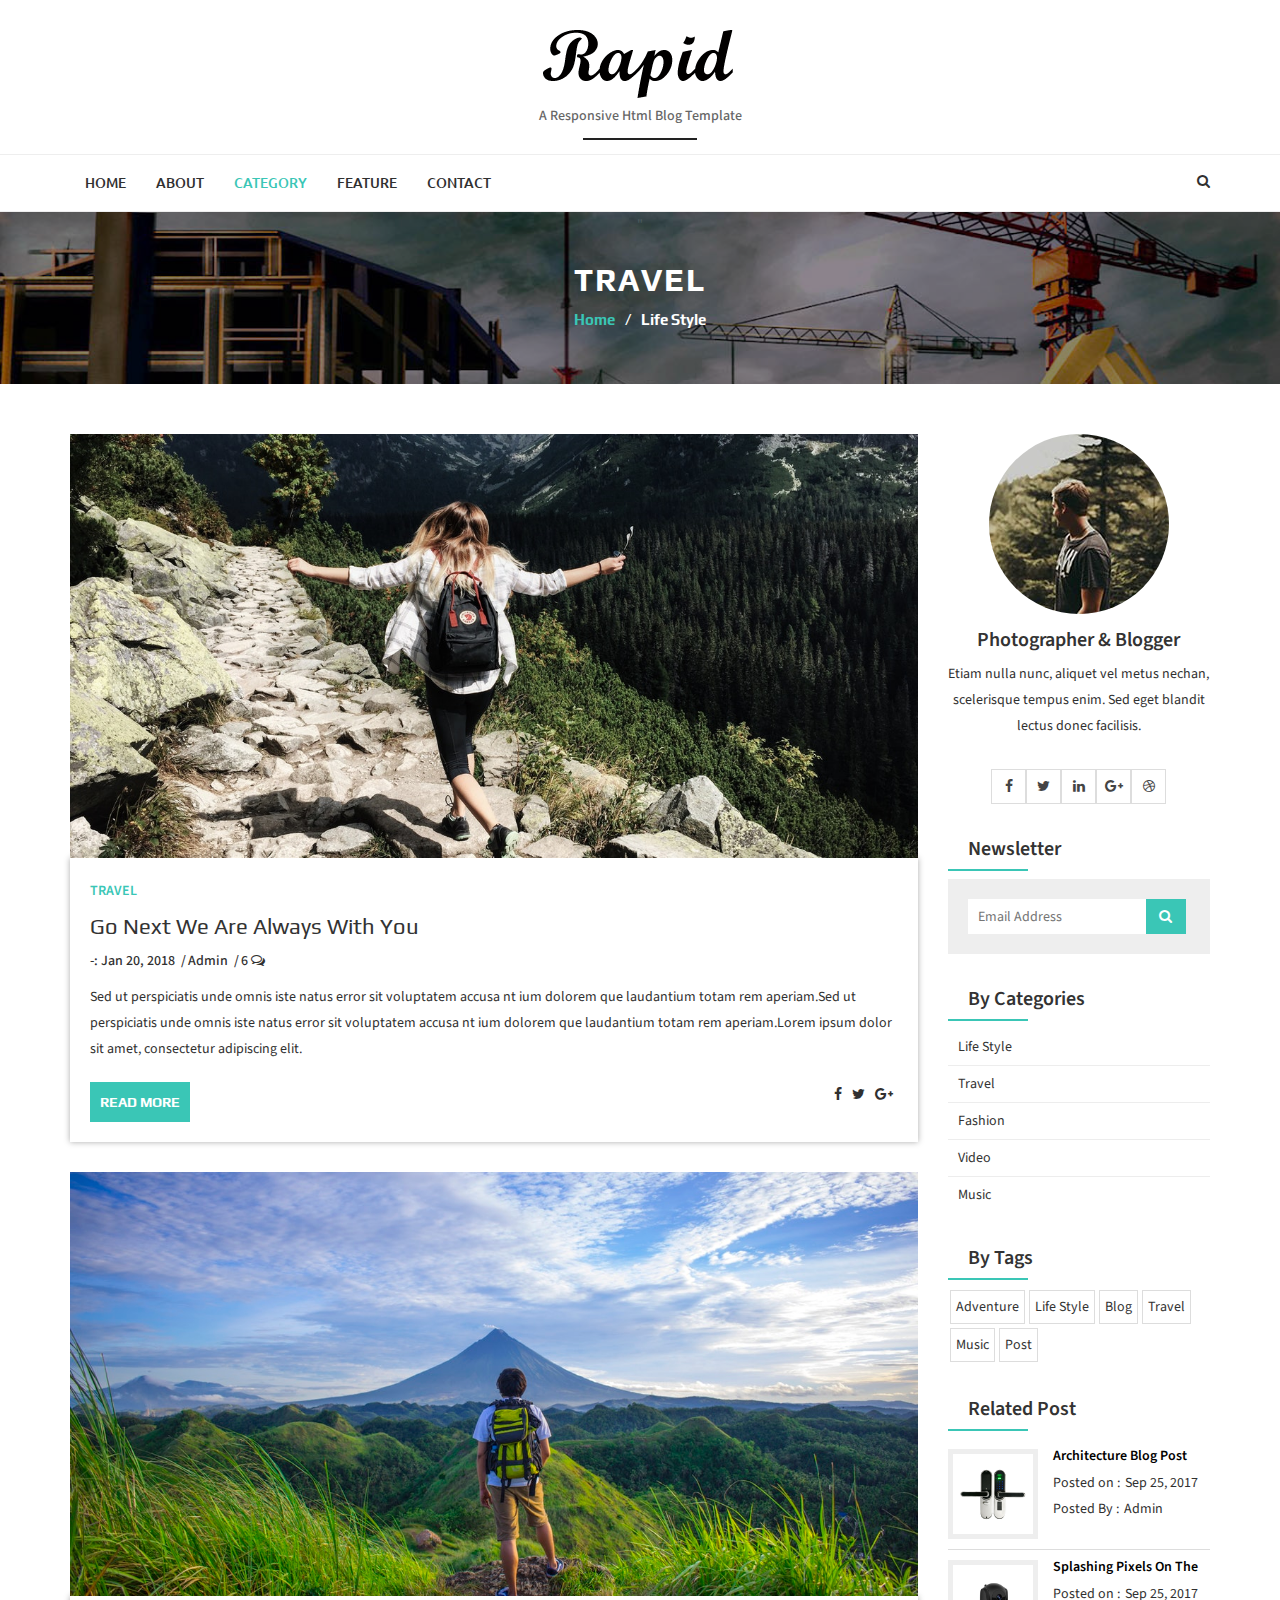
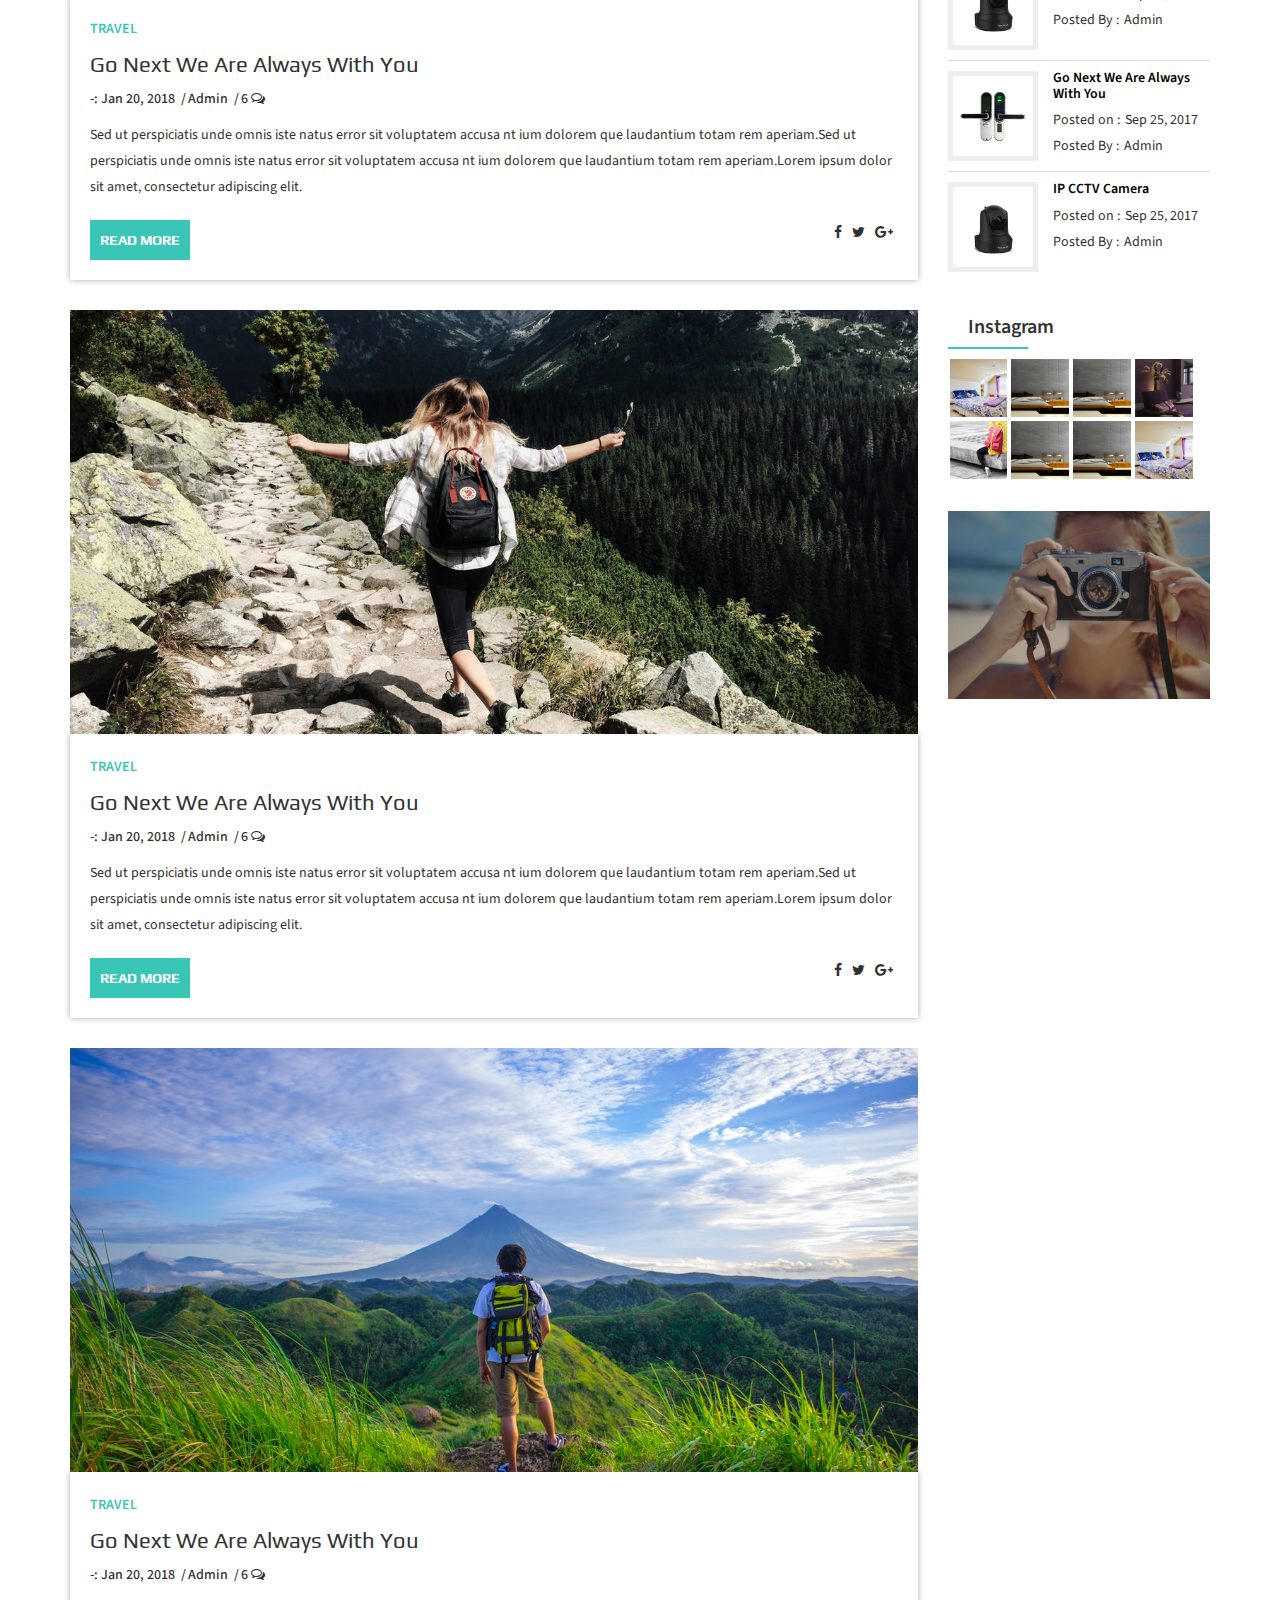
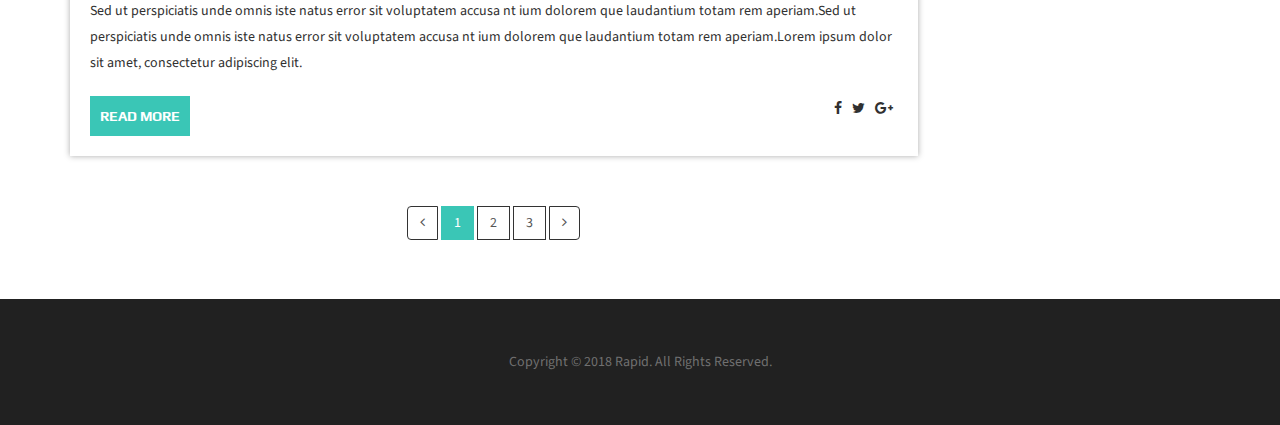
<file: category-travel.html>
<!DOCTYPE html><html lang="en"><head><meta charset="UTF-8"><meta name="viewport" content="width=device-width, initial-scale=1"><!-- Title --><title>Rapid - A Responsive WordPress Blog Theme</title><!-- Favicon --><link rel="icon" type="image/png" sizes="32x32" href="favicon/favicon-32x32.png"><!-- Bootstrap CSS --><link rel="stylesheet" href="assets/css/bootstrap.min.css"><!-- Font awesome CSS --><link rel="stylesheet" href="assets/css/font-awesome.min.css"><!-- Animate CSS --><link rel="stylesheet" href="assets/css/animate.min.css"><!-- OwlCarousel CSS --><link rel="stylesheet" href="assets/css/owl.carousel.css"><!-- SlickNav CSS --><link rel="stylesheet" href="assets/css/slicknav.min.css"><!-- Magnific popup CSS --><link rel="stylesheet" href="assets/css/magnific-popup.css"><!-- Main CSS --><link rel="stylesheet" href="assets/css/style.css"><!-- Responsive CSS --><link rel="stylesheet" href="assets/css/responsive.css"></head><body><!-- Header Area Start --><section class="rapid-header-area "><div class="container"><div class="row"><div class="col-md-12"><div class="site-logo"><a href="index.html"><img src="assets/img/logo.png" alt="site logo" /></a><p>A responsive html blog template</p></div></div></div></div></section><!-- Header Area End --><!-- Mainmenu Area Start --><section class="rapid-mainmenu-area"><div class="container"><div class="row"><div class="col-md-12"><div class="row"><div class="col-md-9 col-sm-9"><!-- Responsive Menu --><div class="rapid-responsive-menu"></div><!-- Responsive Menu --><div class="mainmenu"><nav><ul id="rapid_navigation"><li><a href="index.html">home</a></li><li><a href="page.html">about</a></li><li class="current-page-item"><a href="#">category</a><ul><li><a href="category-lifestyle.html">life style</a></li><li><a href="category-travel.html">travel</a></li><li><a href="category-fashion.html">fashion</a></li></ul></li><li><a href="#">feature</a><ul><li><a href="standard-post.html">Standard</a></li><li><a href="gallery-post.html">Gallery</a></li><li><a href="music-post.html">music</a></li><li><a href="Video-post.html">Video</a></li><li><a href="link-post.html">Link</a></li><li><a href="404.html">404 page</a></li></ul></li><li><a href="contact.html">contact</a></li></ul></nav></div></div><div class="col-md-3 col-sm-3"><div class="rapid-search-bar"><form><input placeholder="Search..." type="search"></form></div></div></div></div></div></div></section><!-- Mainmenu Area End --><!-- Breadcromb Area Start --><section class="rapid-breadcromb-area section_50"><div class="container"><div class="row"><div class="col-md-12"><div class="breadcromb"><h3>travel</h3><ul><li><a href="#">home</a></li><li>/</li><li>life style</li></ul></div></div></div></div></section><!-- Breadcromb Area End --><!-- Allpost Area Start --><section class="rapid-Allpost-area section_50"><div class="container"><div class="row"><div class="col-md-9"><div class="blog-page-left"><div class="single-blog"><div class="blog-image"><a href="#"><img src="assets/img/travel-1.jpeg.jpg" alt="blog" /></a></div><div class="blog-text"><div class="post-cat"><p>travel</p></div><h2><a href="#">Go next we are always with you</a></h2><div class="blog-meta"><ul><li>-: Jan 20, 2018</li><li><a href="#">admin</a></li><li><a href="#">6 <i class="fa fa-comments-o"></i></a></li></ul></div><div class="post-content"><p>Sed ut perspiciatis unde omnis iste natus error sit voluptatem accusa nt ium dolorem que laudantium totam rem aperiam.Sed ut perspiciatis unde omnis iste natus error sit voluptatem accusa nt ium dolorem que laudantium totam rem aperiam.Lorem ipsum dolor sit amet, consectetur adipiscing elit.</p></div><a href="#" class="rapid-btn">read more</a><div class="share-button-social"><a href="#"><i class="fa fa-facebook"></i></a><a href="#"><i class="fa fa-twitter"></i></a><a href="#"><i class="fa fa-google-plus"></i></a></div></div></div><div class="single-blog"><div class="blog-image"><a href="#"><img src="assets/img/travel-2.jpeg.jpg" alt="blog" /></a></div><div class="blog-text"><div class="post-cat"><p>travel</p></div><h2><a href="#">Go next we are always with you</a></h2><div class="blog-meta"><ul><li>-: Jan 20, 2018</li><li><a href="#">admin</a></li><li><a href="#">6 <i class="fa fa-comments-o"></i></a></li></ul></div><div class="post-content"><p>Sed ut perspiciatis unde omnis iste natus error sit voluptatem accusa nt ium dolorem que laudantium totam rem aperiam.Sed ut perspiciatis unde omnis iste natus error sit voluptatem accusa nt ium dolorem que laudantium totam rem aperiam.Lorem ipsum dolor sit amet, consectetur adipiscing elit.</p></div><a href="#" class="rapid-btn">read more</a><div class="share-button-social"><a href="#"><i class="fa fa-facebook"></i></a><a href="#"><i class="fa fa-twitter"></i></a><a href="#"><i class="fa fa-google-plus"></i></a></div></div></div><div class="single-blog"><div class="blog-image"><a href="#"><img src="assets/img/travel-1.jpeg.jpg" alt="blog" /></a></div><div class="blog-text"><div class="post-cat"><p>travel</p></div><h2><a href="#">Go next we are always with you</a></h2><div class="blog-meta"><ul><li>-: Jan 20, 2018</li><li><a href="#">admin</a></li><li><a href="#">6 <i class="fa fa-comments-o"></i></a></li></ul></div><div class="post-content"><p>Sed ut perspiciatis unde omnis iste natus error sit voluptatem accusa nt ium dolorem que laudantium totam rem aperiam.Sed ut perspiciatis unde omnis iste natus error sit voluptatem accusa nt ium dolorem que laudantium totam rem aperiam.Lorem ipsum dolor sit amet, consectetur adipiscing elit.</p></div><a href="#" class="rapid-btn">read more</a><div class="share-button-social"><a href="#"><i class="fa fa-facebook"></i></a><a href="#"><i class="fa fa-twitter"></i></a><a href="#"><i class="fa fa-google-plus"></i></a></div></div></div><div class="single-blog"><div class="blog-image"><a href="#"><img src="assets/img/travel-2.jpeg.jpg" alt="blog" /></a></div><div class="blog-text"><div class="post-cat"><p>travel</p></div><h2><a href="#">Go next we are always with you</a></h2><div class="blog-meta"><ul><li>-: Jan 20, 2018</li><li><a href="#">admin</a></li><li><a href="#">6 <i class="fa fa-comments-o"></i></a></li></ul></div><div class="post-content"><p>Sed ut perspiciatis unde omnis iste natus error sit voluptatem accusa nt ium dolorem que laudantium totam rem aperiam.Sed ut perspiciatis unde omnis iste natus error sit voluptatem accusa nt ium dolorem que laudantium totam rem aperiam.Lorem ipsum dolor sit amet, consectetur adipiscing elit.</p></div><a href="#" class="rapid-btn">read more</a><div class="share-button-social"><a href="#"><i class="fa fa-facebook"></i></a><a href="#"><i class="fa fa-twitter"></i></a><a href="#"><i class="fa fa-google-plus"></i></a></div></div></div></div><div class="pagination_box"><ul class="pagination"><li><a href="#"><i class="fa fa-angle-left"></i></a></li><li class="active"><a href="#">1</a></li><li><a href="#">2</a></li><li><a href="#">3</a></li><li><a href="#"><i class="fa fa-angle-right"></i></a></li></ul></div></div><div class="col-md-3"><div class="blog-page-right margin-top"><div class="blog-sidebar-widget"><div class="about-us-widget"><div class="about-widget-image"><a href="#"><img src="assets/img/about.jpeg.jpg" alt="about image" /></a></div><div class="about-widget-text"><h3>Photographer & Blogger</h3><p>Etiam nulla nunc, aliquet vel metus nechan, scelerisque tempus enim. Sed eget blandit lectus donec facilisis.</p></div></div></div><div class="blog-sidebar-widget"><ul class="social_links"><li><a href="#"><i class="fa fa-facebook"></i></a></li><li><a href="#"><i class="fa fa-twitter"></i></a></li><li><a href="#"><i class="fa fa-linkedin"></i></a></li><li><a href="#"><i class="fa fa-google-plus"></i></a></li><li><a href="#"><i class="fa fa-dribbble"></i></a></li></ul></div><div class="blog-sidebar-widget"><h3>Newsletter</h3><form><input type="search" placeholder="Email Address" ><button type="submit"><i class="fa fa-search"></i></button></form></div><div class="blog-sidebar-widget"><h3>by Categories</h3><ul class="blog-categories"><li><a href="#">life style</a></li><li><a href="#">travel</a></li><li><a href="#">fashion</a></li><li><a href="#">video</a></li><li><a href="#">music</a></li></ul></div><div class="blog-sidebar-widget"><h3>by tags</h3><ul class="blog-tags"><li><a href="#">adventure</a></li><li><a href="#">life style</a></li><li><a href="#">blog</a></li><li><a href="#">travel</a></li><li><a href="#">music</a></li><li><a href="#">post</a></li></ul></div><div class="blog-sidebar-widget"><h3>related Post</h3><ul class="featured-list"><li class="sidebr-pro-widget"><div class="blog-thumb-info"><div class="blog-thumb-info-image"><a href="#"><img src="assets/img/pro-2.png" alt="proudct" /></a></div><div class="blog-thumb-info-content"><h4><a href="#">Architecture blog post</a></h4><p>Posted on :<a href="#">Sep 25, 2017</a></p><p>Posted By :<a href="#">Admin</a></p></div></div></li><li class="sidebr-pro-widget"><div class="blog-thumb-info"><div class="blog-thumb-info-image"><a href="#"><img src="assets/img/pro.png" alt="proudct" /></a></div><div class="blog-thumb-info-content"><h4><a href="#">Splashing pixels on the</a></h4><p>Posted on :<a href="#">Sep 25, 2017</a></p><p>Posted By :<a href="#">Admin</a></p></div></div></li><li class="sidebr-pro-widget"><div class="blog-thumb-info"><div class="blog-thumb-info-image"><a href="#"><img src="assets/img/pro-2.png" alt="proudct" /></a></div><div class="blog-thumb-info-content"><h4><a href="#">Go next we are always with you</a></h4><p>Posted on :<a href="#">Sep 25, 2017</a></p><p>Posted By :<a href="#">Admin</a></p></div></div></li><li class="sidebr-pro-widget"><div class="blog-thumb-info"><div class="blog-thumb-info-image"><a href="#"><img src="assets/img/pro.png" alt="proudct" /></a></div><div class="blog-thumb-info-content"><h4><a href="#">IP CCTV Camera</a></h4><p>Posted on :<a href="#">Sep 25, 2017</a></p><p>Posted By :<a href="#">Admin</a></p></div></div></li></ul></div><div class="blog-sidebar-widget"><h3>Instagram</h3><ul class="instagram"><li><a href="#"><img src="assets/img/img-1.jpg" alt="instagram" /></a></li><li><a href="#"><img src="assets/img/img-2.jpg" alt="instagram" /></a></li><li><a href="#"><img src="assets/img/img-2.jpg" alt="instagram" /></a></li><li><a href="#"><img src="assets/img/img-4.jpg" alt="instagram" /></a></li><li><a href="#"><img src="assets/img/img-5.jpg" alt="instagram" /></a></li><li><a href="#"><img src="assets/img/img-2.jpg" alt="instagram" /></a></li><li><a href="#"><img src="assets/img/img-2.jpg" alt="instagram" /></a></li><li><a href="#"><img src="assets/img/img-1.jpg" alt="instagram" /></a></li></ul></div><div class="blog-sidebar-widget"><div class="banner-ads"><a href="#"><img src="assets/img/beach-vacation.jpg" alt="banner" /></a></div></div></div></div></div></div></section><!-- Allpost Area End --><!-- Footer Area Start --><footer class="rapid-footer-area"><div class="container"><div class="row"><div class="col-md-12"><div class="footer-left"><p>Copyright © 2018 Rapid. All rights reserved.</p></div></div></div></div></footer><!-- Footer Area End --><!-- jQuery --><script src="assets/js/jquery.min.js"></script><!-- Bootstrap JS --><script src="assets/js/bootstrap.min.js"></script><!-- Magnific Popup JS --><script src="assets/js/jquery.magnific-popup.min.js"></script><!-- OwlCarousel JS --><script src="assets/js/owl.carousel.min.js"></script><!-- SlickNav JS --><script src="assets/js/jquery.slicknav.min.js"></script><!-- Custom JS --><script src="assets/js/custom.js"></script></body></html>
</file>
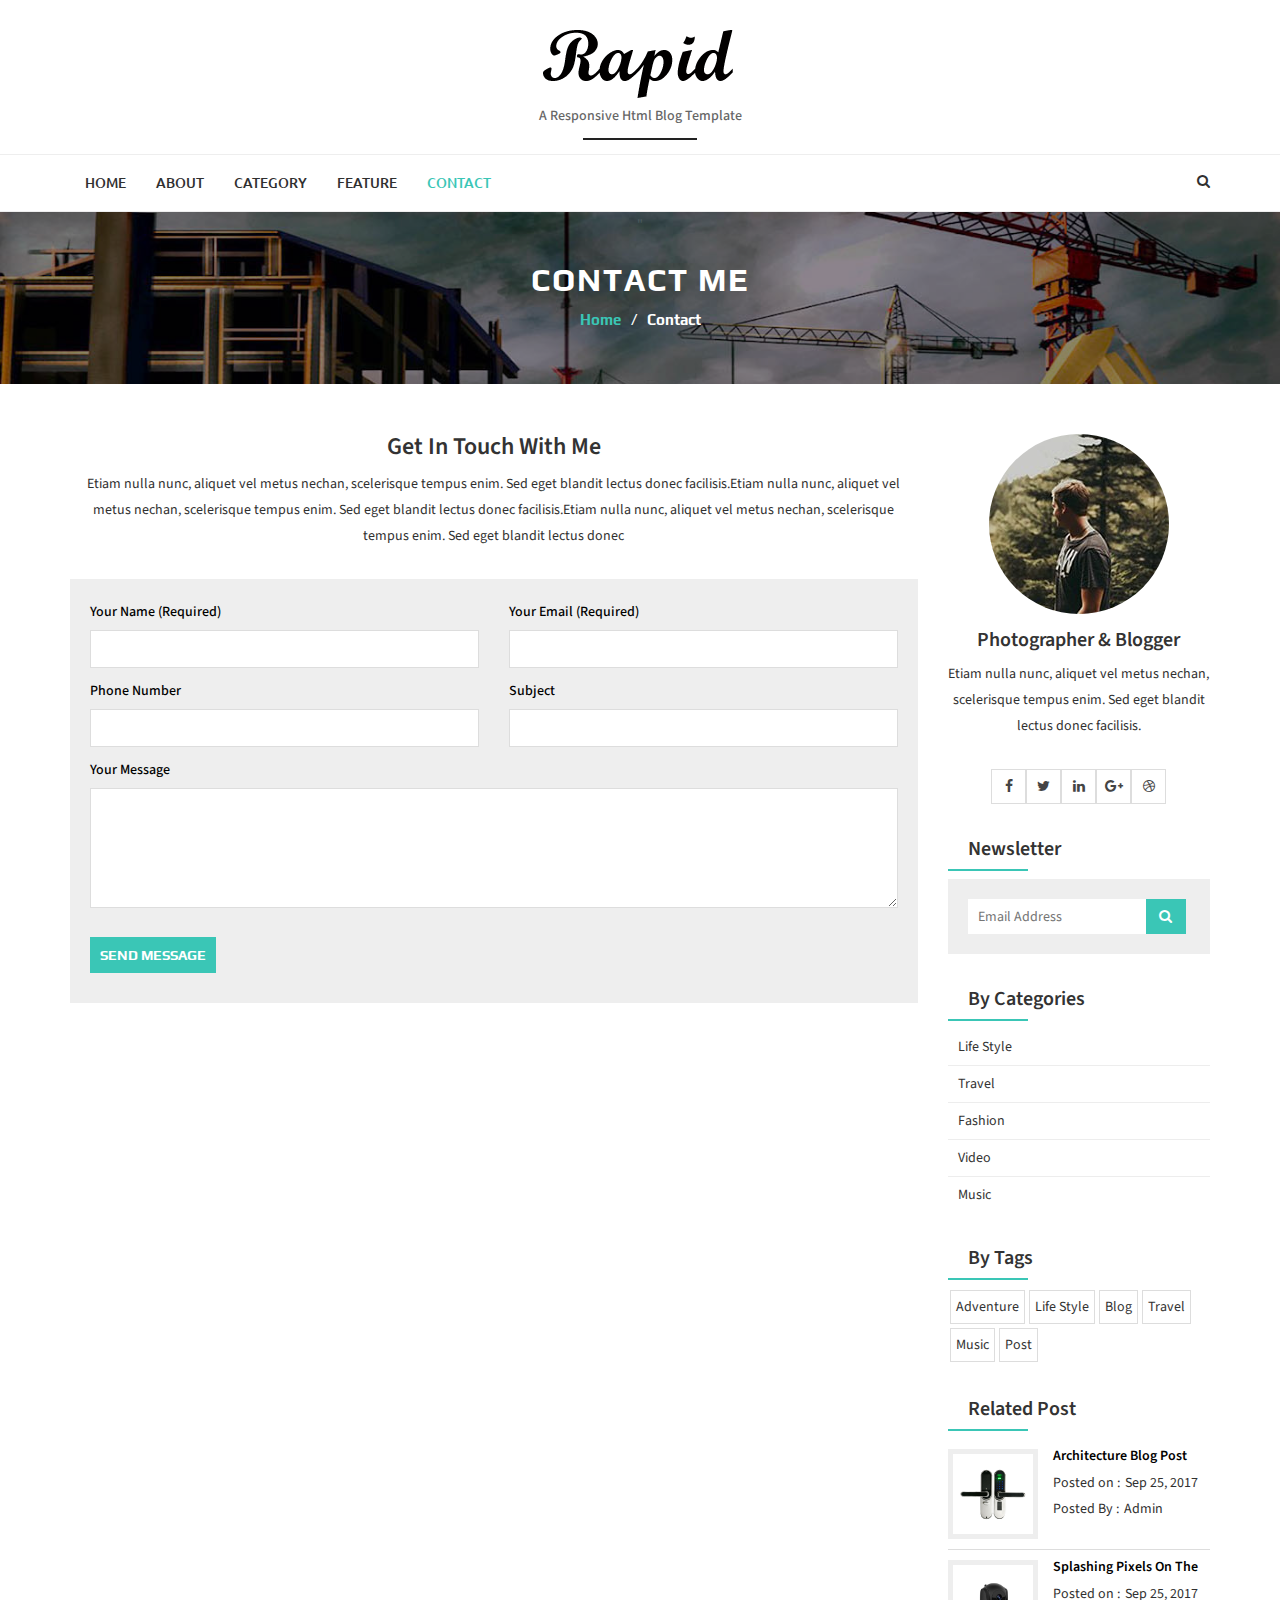
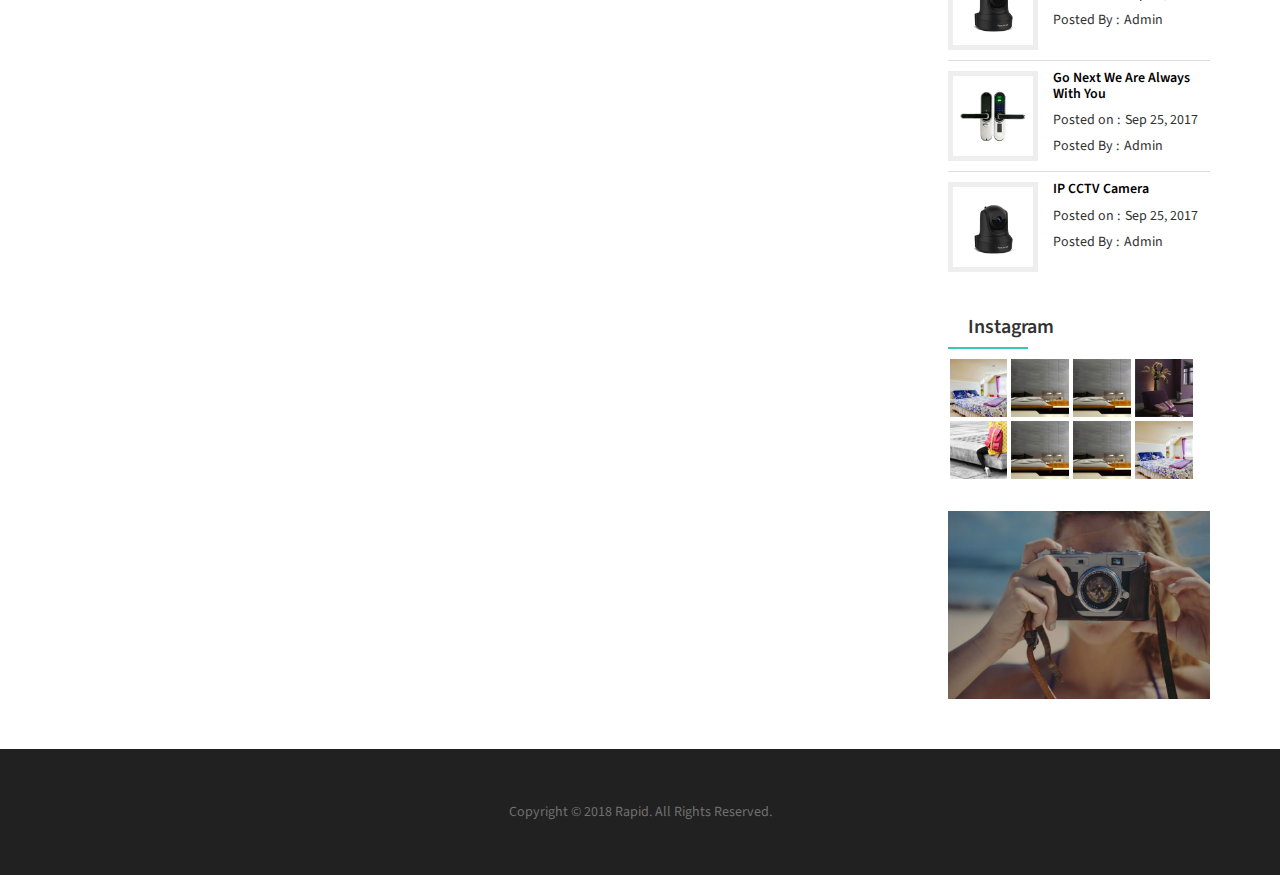
<file: contact.html>
<!DOCTYPE html><html lang="en"><head><meta charset="UTF-8"><meta name="viewport" content="width=device-width, initial-scale=1"><!-- Title --><title>Rapid - A Responsive WordPress Blog Theme</title><!-- Favicon --><link rel="icon" type="image/png" sizes="32x32" href="favicon/favicon-32x32.png"><!-- Bootstrap CSS --><link rel="stylesheet" href="assets/css/bootstrap.min.css"><!-- Font awesome CSS --><link rel="stylesheet" href="assets/css/font-awesome.min.css"><!-- Animate CSS --><link rel="stylesheet" href="assets/css/animate.min.css"><!-- OwlCarousel CSS --><link rel="stylesheet" href="assets/css/owl.carousel.css"><!-- SlickNav CSS --><link rel="stylesheet" href="assets/css/slicknav.min.css"><!-- Magnific popup CSS --><link rel="stylesheet" href="assets/css/magnific-popup.css"><!-- Main CSS --><link rel="stylesheet" href="assets/css/style.css"><!-- Responsive CSS --><link rel="stylesheet" href="assets/css/responsive.css"></head><body><!-- Header Area Start --><section class="rapid-header-area "><div class="container"><div class="row"><div class="col-md-12"><div class="site-logo"><a href="index.html"><img src="assets/img/logo.png" alt="site logo" /></a><p>A responsive html blog template</p></div></div></div></div></section><!-- Header Area End --><!-- Mainmenu Area Start --><section class="rapid-mainmenu-area"><div class="container"><div class="row"><div class="col-md-12"><div class="row"><div class="col-md-9 col-sm-9"><!-- Responsive Menu --><div class="rapid-responsive-menu"></div><!-- Responsive Menu --><div class="mainmenu"><nav><ul id="rapid_navigation"><li><a href="index.html">home</a></li><li><a href="page.html">about</a></li><li><a href="#">category</a><ul><li><a href="category-lifestyle.html">life style</a></li><li><a href="category-travel.html">travel</a></li><li><a href="category-fashion.html">fashion</a></li></ul></li><li><a href="#">feature</a><ul><li><a href="standard-post.html">Standard</a></li><li><a href="gallery-post.html">Gallery</a></li><li><a href="music-post.html">music</a></li><li><a href="Video-post.html">Video</a></li><li><a href="link-post.html">Link</a></li><li><a href="404.html">404 page</a></li></ul></li><li class="current-page-item"><a href="contact.html">contact</a></li></ul></nav></div></div><div class="col-md-3 col-sm-3"><div class="rapid-search-bar"><form><input placeholder="Search..." type="search"></form></div></div></div></div></div></div></section><!-- Mainmenu Area End --><!-- Breadcromb Area Start --><section class="rapid-breadcromb-area section_50"><div class="container"><div class="row"><div class="col-md-12"><div class="breadcromb"><h3>Contact me</h3><ul><li><a href="index.html">home</a></li><li>/</li><li>contact</li></ul></div></div></div></div></section><!-- Breadcromb Area End --><!-- Allpost Area Start --><section class="rapid-Allpost-area section_50"><div class="container"><div class="row"><div class="col-md-9"><div class="page-content"><h3>Get in touch with me</h3><p>Etiam nulla nunc, aliquet vel metus nechan, scelerisque tempus enim. Sed eget blandit lectus donec facilisis.Etiam nulla nunc, aliquet vel metus nechan, scelerisque tempus enim. Sed eget blandit lectus donec facilisis.Etiam nulla nunc, aliquet vel metus nechan, scelerisque tempus enim. Sed eget blandit lectus donec</p><form><div class="row"><div class="col-md-6"><p><label for="name" >Your Name (required)</label><input type="text" name="name" id="name" ></p></div><div class="col-md-6"><p><label for="email" >Your Email (required)</label><input type="email" name="email" id="email" ></p></div></div><div class="row"><div class="col-md-6"><p><label for="tel" >Phone Number</label><input type="tel" name="tel" id="tel" ></p></div><div class="col-md-6"><p><label for="subject" >Subject</label><input type="text" name="subject" id="subject" ></p></div></div><div class="row"><div class="col-md-12"><p><label for="message" >Your Message</label><textarea id="message" name="message" ></textarea></p></div></div><div class="row"><div class="col-md-12"><p><input type="submit" value="send Message" ></p></div></div></form></div></div><div class="col-md-3"><div class="blog-page-right margin-top"><div class="blog-sidebar-widget"><div class="about-us-widget"><div class="about-widget-image"><a href="#"><img src="assets/img/about.jpeg.jpg" alt="about image" /></a></div><div class="about-widget-text"><h3>Photographer & Blogger</h3><p>Etiam nulla nunc, aliquet vel metus nechan, scelerisque tempus enim. Sed eget blandit lectus donec facilisis.</p></div></div></div><div class="blog-sidebar-widget"><ul class="social_links"><li><a href="#"><i class="fa fa-facebook"></i></a></li><li><a href="#"><i class="fa fa-twitter"></i></a></li><li><a href="#"><i class="fa fa-linkedin"></i></a></li><li><a href="#"><i class="fa fa-google-plus"></i></a></li><li><a href="#"><i class="fa fa-dribbble"></i></a></li></ul></div><div class="blog-sidebar-widget"><h3>Newsletter</h3><form><input type="search" placeholder="Email Address" ><button type="submit"><i class="fa fa-search"></i></button></form></div><div class="blog-sidebar-widget"><h3>by Categories</h3><ul class="blog-categories"><li><a href="#">life style</a></li><li><a href="#">travel</a></li><li><a href="#">fashion</a></li><li><a href="#">video</a></li><li><a href="#">music</a></li></ul></div><div class="blog-sidebar-widget"><h3>by tags</h3><ul class="blog-tags"><li><a href="#">adventure</a></li><li><a href="#">life style</a></li><li><a href="#">blog</a></li><li><a href="#">travel</a></li><li><a href="#">music</a></li><li><a href="#">post</a></li></ul></div><div class="blog-sidebar-widget"><h3>related Post</h3><ul class="featured-list"><li class="sidebr-pro-widget"><div class="blog-thumb-info"><div class="blog-thumb-info-image"><a href="#"><img src="assets/img/pro-2.png" alt="proudct" /></a></div><div class="blog-thumb-info-content"><h4><a href="#">Architecture blog post</a></h4><p>Posted on :<a href="#">Sep 25, 2017</a></p><p>Posted By :<a href="#">Admin</a></p></div></div></li><li class="sidebr-pro-widget"><div class="blog-thumb-info"><div class="blog-thumb-info-image"><a href="#"><img src="assets/img/pro.png" alt="proudct" /></a></div><div class="blog-thumb-info-content"><h4><a href="#">Splashing pixels on the</a></h4><p>Posted on :<a href="#">Sep 25, 2017</a></p><p>Posted By :<a href="#">Admin</a></p></div></div></li><li class="sidebr-pro-widget"><div class="blog-thumb-info"><div class="blog-thumb-info-image"><a href="#"><img src="assets/img/pro-2.png" alt="proudct" /></a></div><div class="blog-thumb-info-content"><h4><a href="#">Go next we are always with you</a></h4><p>Posted on :<a href="#">Sep 25, 2017</a></p><p>Posted By :<a href="#">Admin</a></p></div></div></li><li class="sidebr-pro-widget"><div class="blog-thumb-info"><div class="blog-thumb-info-image"><a href="#"><img src="assets/img/pro.png" alt="proudct" /></a></div><div class="blog-thumb-info-content"><h4><a href="#">IP CCTV Camera</a></h4><p>Posted on :<a href="#">Sep 25, 2017</a></p><p>Posted By :<a href="#">Admin</a></p></div></div></li></ul></div><div class="blog-sidebar-widget"><h3>Instagram</h3><ul class="instagram"><li><a href="#"><img src="assets/img/img-1.jpg" alt="instagram" /></a></li><li><a href="#"><img src="assets/img/img-2.jpg" alt="instagram" /></a></li><li><a href="#"><img src="assets/img/img-2.jpg" alt="instagram" /></a></li><li><a href="#"><img src="assets/img/img-4.jpg" alt="instagram" /></a></li><li><a href="#"><img src="assets/img/img-5.jpg" alt="instagram" /></a></li><li><a href="#"><img src="assets/img/img-2.jpg" alt="instagram" /></a></li><li><a href="#"><img src="assets/img/img-2.jpg" alt="instagram" /></a></li><li><a href="#"><img src="assets/img/img-1.jpg" alt="instagram" /></a></li></ul></div><div class="blog-sidebar-widget"><div class="banner-ads"><a href="#"><img src="assets/img/beach-vacation.jpg" alt="banner" /></a></div></div></div></div></div></div></section><!-- Allpost Area End --><!-- Footer Area Start --><footer class="rapid-footer-area"><div class="container"><div class="row"><div class="col-md-12"><div class="footer-left"><p>Copyright © 2018 Rapid. All rights reserved.</p></div></div></div></div></footer><!-- Footer Area End --><!-- jQuery --><script src="assets/js/jquery.min.js"></script><!-- Bootstrap JS --><script src="assets/js/bootstrap.min.js"></script><!-- Magnific Popup JS --><script src="assets/js/jquery.magnific-popup.min.js"></script><!-- OwlCarousel JS --><script src="assets/js/owl.carousel.min.js"></script><!-- SlickNav JS --><script src="assets/js/jquery.slicknav.min.js"></script><!-- Custom JS --><script src="assets/js/custom.js"></script></body></html>
</file>
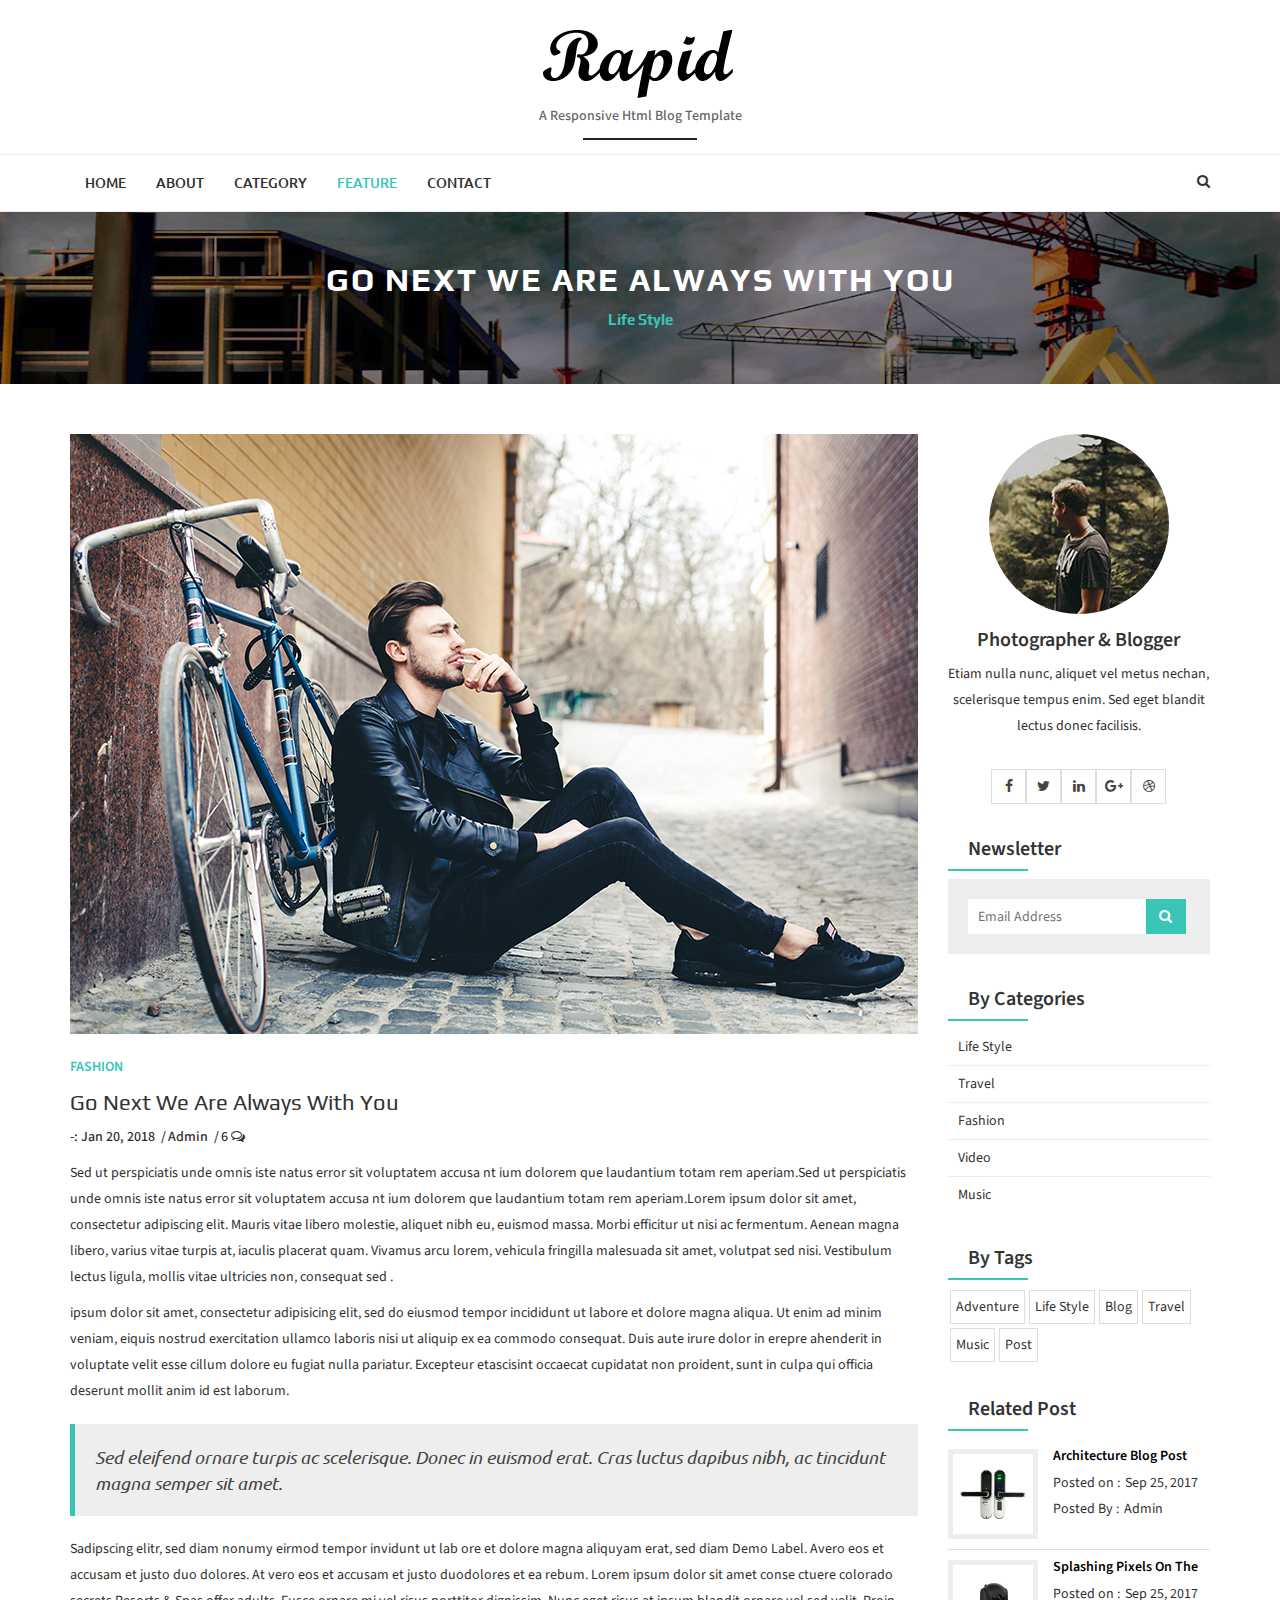
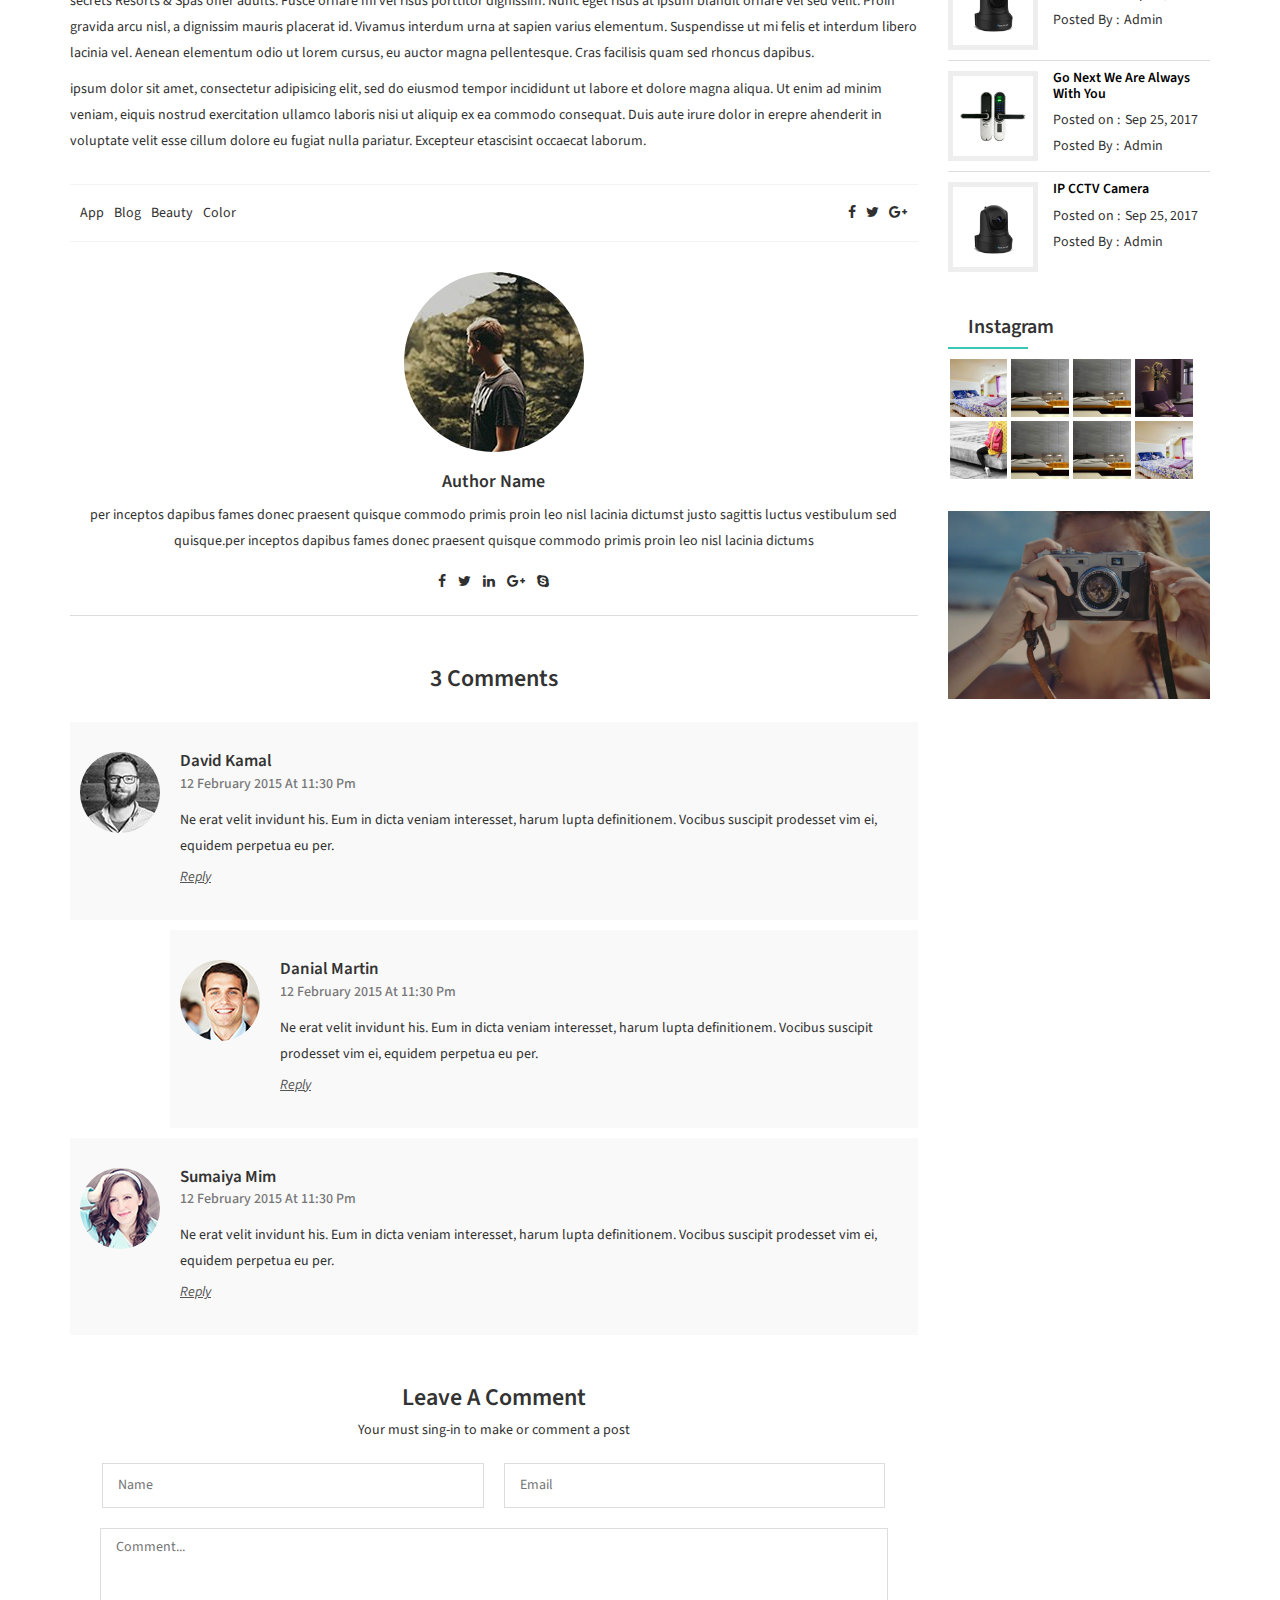
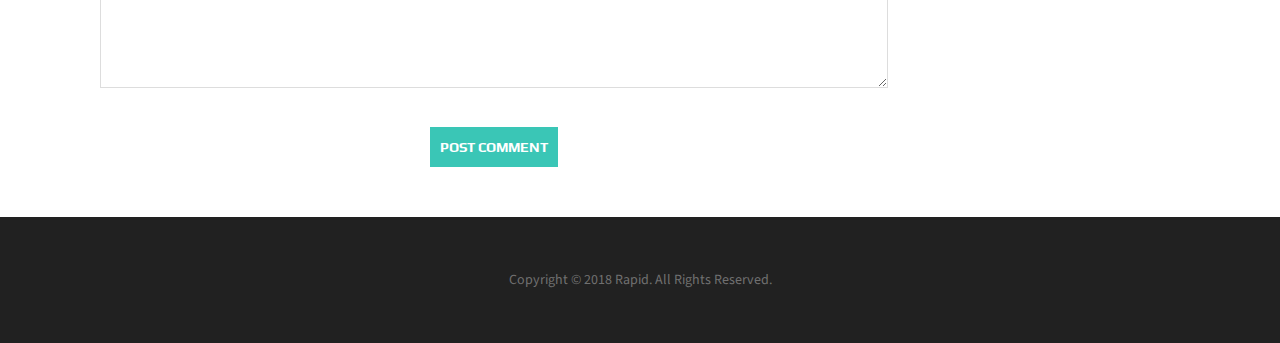
<file: gallery-post.html>
<!DOCTYPE html><html lang="en"><head><meta charset="UTF-8"><meta name="viewport" content="width=device-width, initial-scale=1"><!-- Title --><title>Rapid - A Responsive WordPress Blog Theme</title><!-- Favicon --><link rel="icon" type="image/png" sizes="32x32" href="favicon/favicon-32x32.png"><!-- Bootstrap CSS --><link rel="stylesheet" href="assets/css/bootstrap.min.css"><!-- Font awesome CSS --><link rel="stylesheet" href="assets/css/font-awesome.min.css"><!-- Animate CSS --><link rel="stylesheet" href="assets/css/animate.min.css"><!-- OwlCarousel CSS --><link rel="stylesheet" href="assets/css/owl.carousel.css"><!-- SlickNav CSS --><link rel="stylesheet" href="assets/css/slicknav.min.css"><!-- Magnific popup CSS --><link rel="stylesheet" href="assets/css/magnific-popup.css"><!-- Main CSS --><link rel="stylesheet" href="assets/css/style.css"><!-- Responsive CSS --><link rel="stylesheet" href="assets/css/responsive.css"></head><body><!-- Header Area Start --><section class="rapid-header-area"><div class="container"><div class="row"><div class="col-md-12"><div class="site-logo"><a href="index.html"><img src="assets/img/logo.png" alt="site logo" /></a><p>A responsive html blog template</p></div></div></div></div></section><!-- Header Area End --><!-- Mainmenu Area Start --><section class="rapid-mainmenu-area"><div class="container"><div class="row"><div class="col-md-12"><div class="row"><div class="col-md-9 col-sm-9"><!-- Responsive Menu --><div class="rapid-responsive-menu"></div><!-- Responsive Menu --><div class="mainmenu"><nav><ul id="rapid_navigation"><li><a href="index.html">home</a></li><li><a href="page.html">about</a></li><li><a href="#">category</a><ul><li><a href="category-lifestyle.html">life style</a></li><li><a href="category-travel.html">travel</a></li><li><a href="category-fashion.html">fashion</a></li></ul></li><li class="current-page-item"><a href="#">feature</a><ul><li><a href="standard-post.html">Standard</a></li><li><a href="gallery-post.html">Gallery</a></li><li><a href="music-post.html">music</a></li><li><a href="Video-post.html">Video</a></li><li><a href="link-post.html">Link</a></li><li><a href="404.html">404 page</a></li></ul></li><li><a href="contact.html">contact</a></li></ul></nav></div></div><div class="col-md-3 col-sm-3"><div class="rapid-search-bar"><form><input placeholder="Search..." type="search"></form></div></div></div></div></div></div></section><!-- Mainmenu Area End --><!-- Breadcromb Area Start --><section class="rapid-breadcromb-area section_50"><div class="container"><div class="row"><div class="col-md-12"><div class="breadcromb"><h3>Go next we are always with you</h3><ul><li><a href="#">life style</a></li></ul></div></div></div></div></section><!-- Breadcromb Area End --><!-- Allpost Area Start --><section class="rapid-Allpost-area section_50"><div class="container"><div class="row"><div class="col-md-9"><div class="blog-page-left"><div class="single-blog"><div class="blog-image"><img src="assets/img/standard.jpg" alt="blog" /></div><div class="blog-text single-post-text"><div class="post-cat"><p>fashion</p></div><h2>Go next we are always with you</h2><div class="blog-meta"><ul><li>-: Jan 20, 2018</li><li><a href="#">admin</a></li><li><a href="#">6 <i class="fa fa-comments-o"></i></a></li></ul></div><div class="post-content"><p>Sed ut perspiciatis unde omnis iste natus error sit voluptatem accusa nt ium dolorem que laudantium totam rem aperiam.Sed ut perspiciatis unde omnis iste natus error sit voluptatem accusa nt ium dolorem que laudantium totam rem aperiam.Lorem ipsum dolor sit amet, consectetur adipiscing elit. Mauris vitae libero molestie, aliquet nibh eu, euismod massa. Morbi efficitur ut nisi ac fermentum. Aenean magna libero, varius vitae turpis at, iaculis placerat quam. Vivamus arcu lorem, vehicula fringilla malesuada sit amet, volutpat sed nisi. Vestibulum lectus ligula, mollis vitae ultricies non, consequat sed .</p><p>ipsum dolor sit amet, consectetur adipisicing elit, sed do eiusmod tempor incididunt ut labore et dolore magna aliqua. Ut enim ad minim veniam, eiquis nostrud exercitation ullamco laboris nisi ut aliquip ex ea commodo consequat. Duis aute irure dolor in erepre ahenderit in voluptate velit esse cillum dolore eu fugiat nulla pariatur. Excepteur etascisint occaecat cupidatat non proident, sunt in culpa qui officia deserunt mollit anim id est laborum.</p><blockquote>Sed eleifend ornare turpis ac scelerisque. Donec in euismod erat. Cras luctus dapibus nibh, ac tincidunt magna semper sit amet.</blockquote><p>Sadipscing elitr, sed diam nonumy eirmod tempor invidunt ut lab ore et dolore magna aliquyam erat, sed diam Demo Label. Avero eos et accusam et justo duo dolores. At vero eos et accusam et justo duodolores et ea rebum. Lorem ipsum dolor sit amet conse ctuere colorado secrets Resorts & Spas offer adults. Fusce ornare mi vel risus porttitor dignissim. Nunc eget risus at ipsum blandit ornare vel sed velit. Proin gravida arcu nisl, a dignissim mauris placerat id. Vivamus interdum urna at sapien varius elementum. Suspendisse ut mi felis et interdum libero lacinia vel. Aenean elementum odio ut lorem cursus, eu auctor magna pellentesque. Cras facilisis quam sed rhoncus dapibus.</p><p>ipsum dolor sit amet, consectetur adipisicing elit, sed do eiusmod tempor incididunt ut labore et dolore magna aliqua. Ut enim ad minim veniam, eiquis nostrud exercitation ullamco laboris nisi ut aliquip ex ea commodo consequat. Duis aute irure dolor in erepre ahenderit in voluptate velit esse cillum dolore eu fugiat nulla pariatur. Excepteur etascisint occaecat laborum.</p></div><div class="single-post-btm-tag"><div class="row"><div class="col-md-8 no-pad-left"><div class="btm-tag-left"><ul><li><a href="#">app</a></li><li><a href="#">blog</a></li><li><a href="#">beauty</a></li><li><a href="#">color</a></li></ul></div></div><div class="col-md-4 no-pad-right"><div class="share-button-social btm-tag-right"><a href="#"><i class="fa fa-facebook"></i></a><a href="#"><i class="fa fa-twitter"></i></a><a href="#"><i class="fa fa-google-plus"></i></a></div></div></div></div><div class="author-bio"><a href="#"><img src="assets/img/about.jpeg.jpg" alt="author" /></a><div class="author-info"><h4><a href="#">Author Name</a></h4><p>per inceptos dapibus fames donec praesent quisque commodo primis proin leo nisl lacinia dictumst justo sagittis luctus vestibulum sed quisque.per inceptos dapibus fames donec praesent quisque commodo primis proin leo nisl lacinia dictums</p><ul><li><a href="#"><i class="fa fa-facebook"></i></a></li><li><a href="#"><i class="fa fa-twitter"></i></a></li><li><a href="#"><i class="fa fa-linkedin"></i></a></li><li><a href="#"><i class="fa fa-google-plus"></i></a></li><li><a href="#"><i class="fa fa-skype"></i></a></li></ul></div></div><div class="rapid-comment-list"><div class="comment-group-title"><h2>3 Comments</h2></div><div class="single-comment-item"><div class="single-comment-box"><div class="main-comment"><div class="author-image"><img src="assets/img/author-7.jpg" alt="author" /></div><div class="comment-text"><div class="comment-info"><h4>david kamal</h4><p>12 february 2015 At 11:30 pm</p></div><div class="comment-text-inner"><p>Ne erat velit invidunt his. Eum in dicta veniam interesset, harum lupta definitionem. Vocibus suscipit prodesset vim ei, equidem perpetua eu per.</p></div><a href="#" class="reply">Reply</a></div></div></div><div class="single-comment-box reply-comment"><div class="main-comment"><div class="author-image"><img src="assets/img/author-8.jpg" alt="author" /></div><div class="comment-text"><div class="comment-info"><h4>Danial Martin</h4><p>12 february 2015 At 11:30 pm</p></div><div class="comment-text-inner"><p>Ne erat velit invidunt his. Eum in dicta veniam interesset, harum lupta definitionem. Vocibus suscipit prodesset vim ei, equidem perpetua eu per.</p></div><a href="#" class="reply">Reply</a></div></div></div><div class="single-comment-box"><div class="main-comment"><div class="author-image"><img src="assets/img/author-6.jpg" alt="author" /></div><div class="comment-text"><div class="comment-info"><h4>sumaiya mim</h4><p>12 february 2015 At 11:30 pm</p></div><div class="comment-text-inner"><p>Ne erat velit invidunt his. Eum in dicta veniam interesset, harum lupta definitionem. Vocibus suscipit prodesset vim ei, equidem perpetua eu per.</p></div><a href="#" class="reply">Reply</a></div></div></div></div></div><div class="rapid-leave-comment "><h2>Leave a comment</h2><p>Your must sing-in to make or comment a post</p><form><input class="ns-com-name" name="name" placeholder="Name" type="text"><input class="ns-com-name" name="email" placeholder="Email" type="email"><textarea class="comment" placeholder="Comment..." name="comment"></textarea><input type="submit" value="post comment" ></form></div></div></div></div></div><div class="col-md-3"><div class="blog-page-right margin-top"><div class="blog-sidebar-widget"><div class="about-us-widget"><div class="about-widget-image"><a href="#"><img src="assets/img/about.jpeg.jpg" alt="about image" /></a></div><div class="about-widget-text"><h3>Photographer & Blogger</h3><p>Etiam nulla nunc, aliquet vel metus nechan, scelerisque tempus enim. Sed eget blandit lectus donec facilisis.</p></div></div></div><div class="blog-sidebar-widget"><ul class="social_links"><li><a href="#"><i class="fa fa-facebook"></i></a></li><li><a href="#"><i class="fa fa-twitter"></i></a></li><li><a href="#"><i class="fa fa-linkedin"></i></a></li><li><a href="#"><i class="fa fa-google-plus"></i></a></li><li><a href="#"><i class="fa fa-dribbble"></i></a></li></ul></div><div class="blog-sidebar-widget"><h3>Newsletter</h3><form><input type="search" placeholder="Email Address" ><button type="submit"><i class="fa fa-search"></i></button></form></div><div class="blog-sidebar-widget"><h3>by Categories</h3><ul class="blog-categories"><li><a href="#">life style</a></li><li><a href="#">travel</a></li><li><a href="#">fashion</a></li><li><a href="#">video</a></li><li><a href="#">music</a></li></ul></div><div class="blog-sidebar-widget"><h3>by tags</h3><ul class="blog-tags"><li><a href="#">adventure</a></li><li><a href="#">life style</a></li><li><a href="#">blog</a></li><li><a href="#">travel</a></li><li><a href="#">music</a></li><li><a href="#">post</a></li></ul></div><div class="blog-sidebar-widget"><h3>related Post</h3><ul class="featured-list"><li class="sidebr-pro-widget"><div class="blog-thumb-info"><div class="blog-thumb-info-image"><a href="#"><img src="assets/img/pro-2.png" alt="proudct" /></a></div><div class="blog-thumb-info-content"><h4><a href="#">Architecture blog post</a></h4><p>Posted on :<a href="#">Sep 25, 2017</a></p><p>Posted By :<a href="#">Admin</a></p></div></div></li><li class="sidebr-pro-widget"><div class="blog-thumb-info"><div class="blog-thumb-info-image"><a href="#"><img src="assets/img/pro.png" alt="proudct" /></a></div><div class="blog-thumb-info-content"><h4><a href="#">Splashing pixels on the</a></h4><p>Posted on :<a href="#">Sep 25, 2017</a></p><p>Posted By :<a href="#">Admin</a></p></div></div></li><li class="sidebr-pro-widget"><div class="blog-thumb-info"><div class="blog-thumb-info-image"><a href="#"><img src="assets/img/pro-2.png" alt="proudct" /></a></div><div class="blog-thumb-info-content"><h4><a href="#">Go next we are always with you</a></h4><p>Posted on :<a href="#">Sep 25, 2017</a></p><p>Posted By :<a href="#">Admin</a></p></div></div></li><li class="sidebr-pro-widget"><div class="blog-thumb-info"><div class="blog-thumb-info-image"><a href="#"><img src="assets/img/pro.png" alt="proudct" /></a></div><div class="blog-thumb-info-content"><h4><a href="#">IP CCTV Camera</a></h4><p>Posted on :<a href="#">Sep 25, 2017</a></p><p>Posted By :<a href="#">Admin</a></p></div></div></li></ul></div><div class="blog-sidebar-widget"><h3>Instagram</h3><ul class="instagram"><li><a href="#"><img src="assets/img/img-1.jpg" alt="instagram" /></a></li><li><a href="#"><img src="assets/img/img-2.jpg" alt="instagram" /></a></li><li><a href="#"><img src="assets/img/img-2.jpg" alt="instagram" /></a></li><li><a href="#"><img src="assets/img/img-4.jpg" alt="instagram" /></a></li><li><a href="#"><img src="assets/img/img-5.jpg" alt="instagram" /></a></li><li><a href="#"><img src="assets/img/img-2.jpg" alt="instagram" /></a></li><li><a href="#"><img src="assets/img/img-2.jpg" alt="instagram" /></a></li><li><a href="#"><img src="assets/img/img-1.jpg" alt="instagram" /></a></li></ul></div><div class="blog-sidebar-widget"><div class="banner-ads"><a href="#"><img src="assets/img/beach-vacation.jpg" alt="banner" /></a></div></div></div></div></div></div></section><!-- Allpost Area End --><!-- Footer Area Start --><footer class="rapid-footer-area"><div class="container"><div class="row"><div class="col-md-12"><div class="footer-left"><p>Copyright © 2018 Rapid. All rights reserved.</p></div></div></div></div></footer><!-- Footer Area End --><!-- jQuery --><script src="assets/js/jquery.min.js"></script><!-- Bootstrap JS --><script src="assets/js/bootstrap.min.js"></script><!-- Magnific Popup JS --><script src="assets/js/jquery.magnific-popup.min.js"></script><!-- OwlCarousel JS --><script src="assets/js/owl.carousel.min.js"></script><!-- SlickNav JS --><script src="assets/js/jquery.slicknav.min.js"></script><!-- Custom JS --><script src="assets/js/custom.js"></script></body></html>
</file>
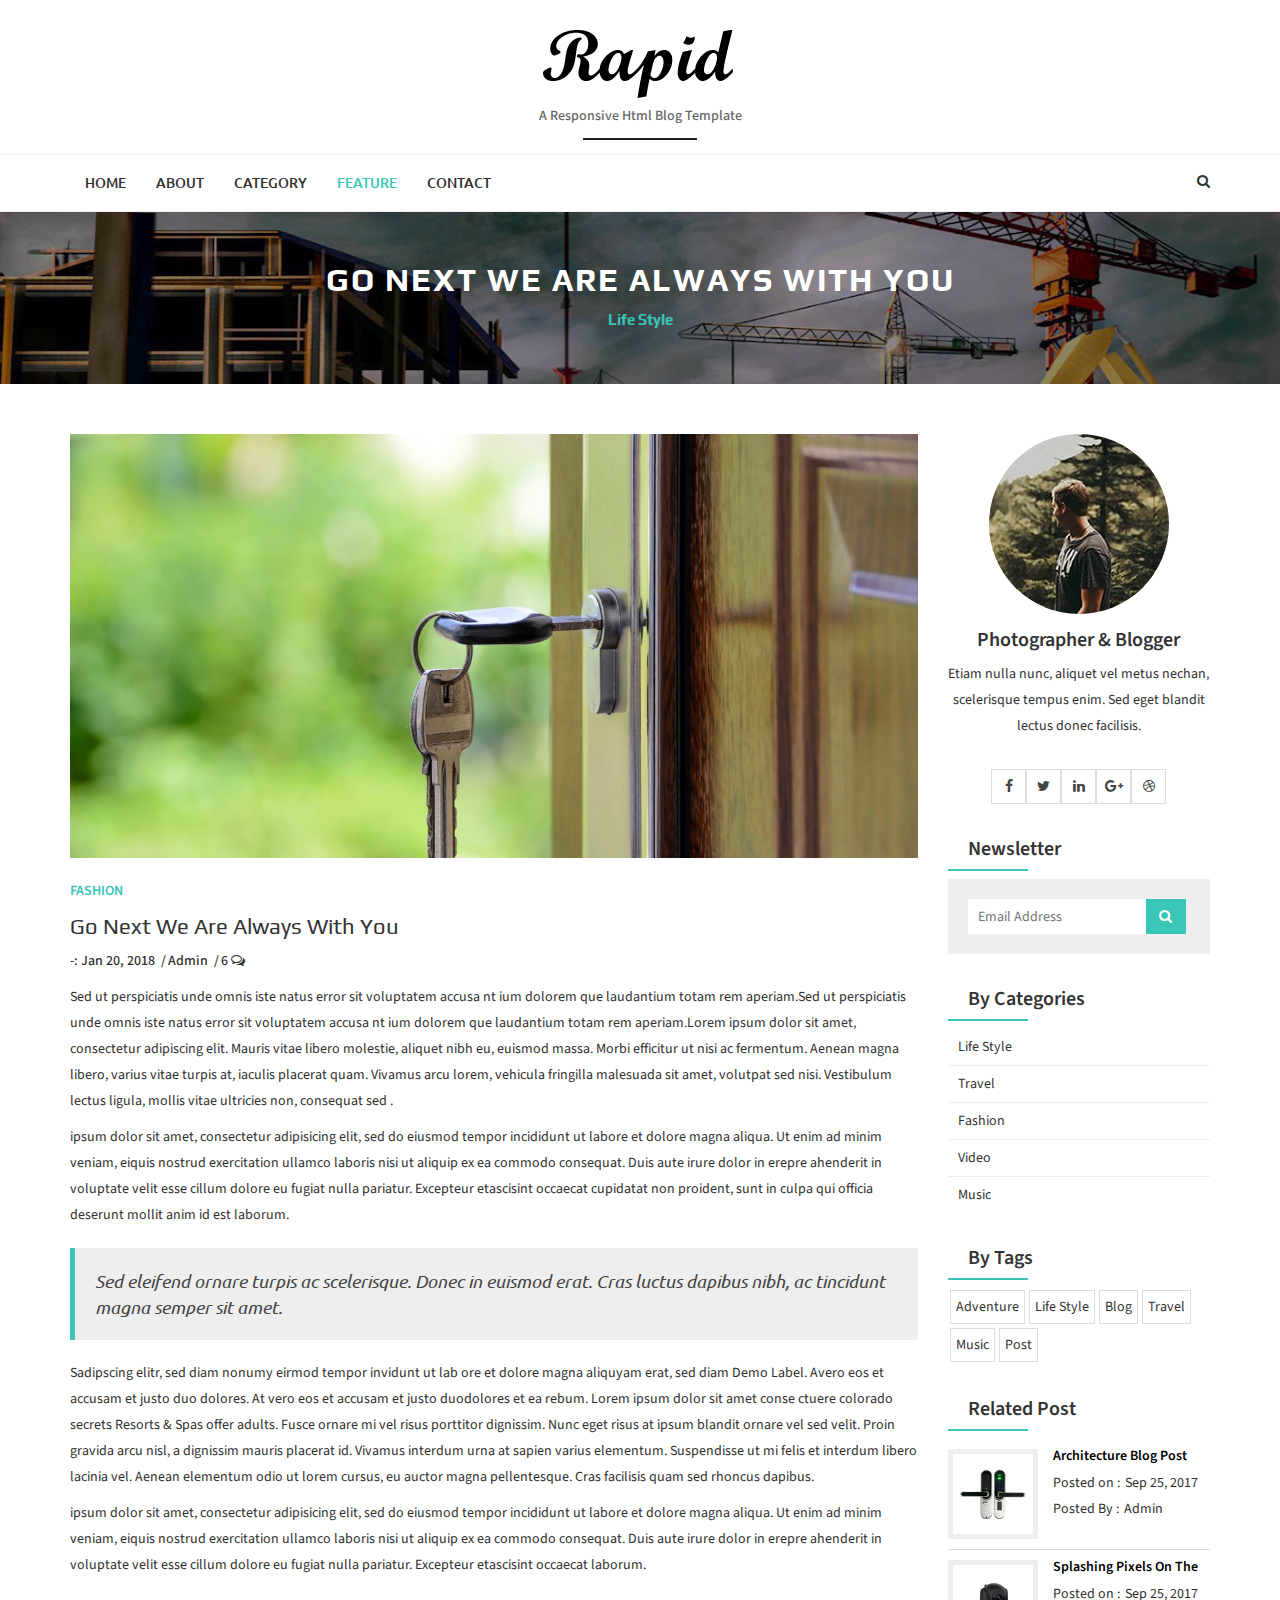
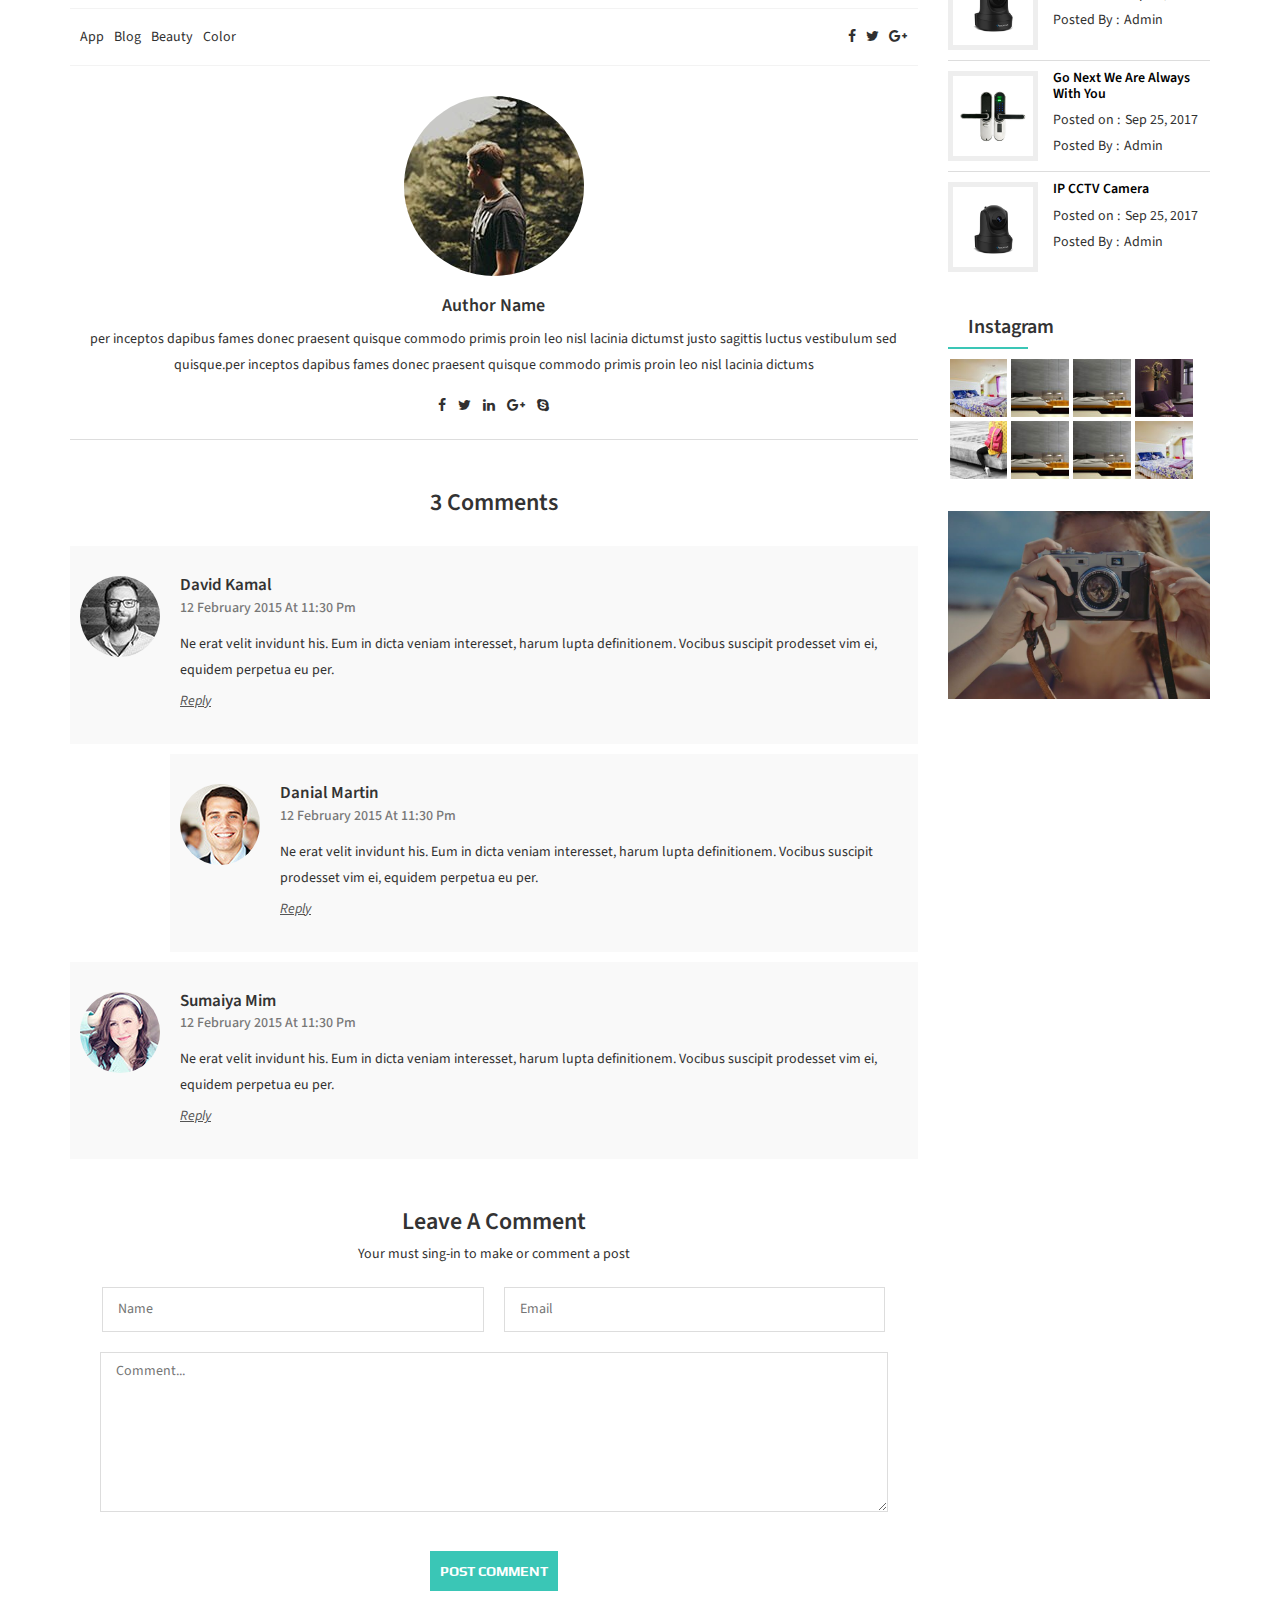
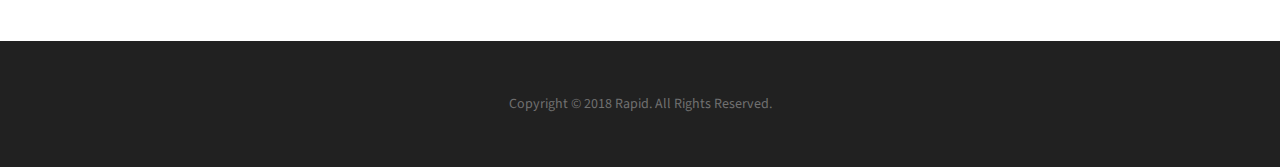
<file: link-post.html>
<!DOCTYPE html><html lang="en"><head><meta charset="UTF-8"><meta name="viewport" content="width=device-width, initial-scale=1"><!-- Title --><title>Rapid - A Responsive WordPress Blog Theme</title><!-- Favicon --><link rel="icon" type="image/png" sizes="32x32" href="favicon/favicon-32x32.png"><!-- Bootstrap CSS --><link rel="stylesheet" href="assets/css/bootstrap.min.css"><!-- Font awesome CSS --><link rel="stylesheet" href="assets/css/font-awesome.min.css"><!-- Animate CSS --><link rel="stylesheet" href="assets/css/animate.min.css"><!-- OwlCarousel CSS --><link rel="stylesheet" href="assets/css/owl.carousel.css"><!-- SlickNav CSS --><link rel="stylesheet" href="assets/css/slicknav.min.css"><!-- Magnific popup CSS --><link rel="stylesheet" href="assets/css/magnific-popup.css"><!-- Main CSS --><link rel="stylesheet" href="assets/css/style.css"><!-- Responsive CSS --><link rel="stylesheet" href="assets/css/responsive.css"></head><body><!-- Header Area Start --><section class="rapid-header-area "><div class="container"><div class="row"><div class="col-md-12"><div class="site-logo"><a href="index.html"><img src="assets/img/logo.png" alt="site logo" /></a><p>A responsive html blog template</p></div></div></div></div></section><!-- Header Area End --><!-- Mainmenu Area Start --><section class="rapid-mainmenu-area"><div class="container"><div class="row"><div class="col-md-12"><div class="row"><div class="col-md-9 col-sm-9"><!-- Responsive Menu --><div class="rapid-responsive-menu"></div><!-- Responsive Menu --><div class="mainmenu"><nav><ul id="rapid_navigation"><li><a href="index.html">home</a></li><li><a href="page.html">about</a></li><li><a href="#">category</a><ul><li><a href="category-lifestyle.html">life style</a></li><li><a href="category-travel.html">travel</a></li><li><a href="category-fashion.html">fashion</a></li></ul></li><li class="current-page-item"><a href="#">feature</a><ul><li><a href="standard-post.html">Standard</a></li><li><a href="gallery-post.html">Gallery</a></li><li><a href="music-post.html">music</a></li><li><a href="Video-post.html">Video</a></li><li><a href="link-post.html">Link</a></li><li><a href="404.html">404 page</a></li></ul></li><li><a href="contact.html">contact</a></li></ul></nav></div></div><div class="col-md-3 col-sm-3"><div class="rapid-search-bar"><form><input placeholder="Search..." type="search"></form></div></div></div></div></div></div></section><!-- Mainmenu Area End --><!-- Breadcromb Area Start --><section class="rapid-breadcromb-area section_50"><div class="container"><div class="row"><div class="col-md-12"><div class="breadcromb"><h3>Go next we are always with you</h3><ul><li><a href="#">life style</a></li></ul></div></div></div></div></section><!-- Breadcromb Area End --><!-- Allpost Area Start --><section class="rapid-Allpost-area section_50"><div class="container"><div class="row"><div class="col-md-9"><div class="blog-page-left"><div class="single-blog"><div class="blog-image"><img src="assets/img/blog.jpeg.jpg" alt="blog" /></div><div class="blog-text single-post-text"><div class="post-cat"><p>fashion</p></div><h2>Go next we are always with you</h2><div class="blog-meta"><ul><li>-: Jan 20, 2018</li><li><a href="#">admin</a></li><li><a href="#">6 <i class="fa fa-comments-o"></i></a></li></ul></div><div class="post-content"><p>Sed ut perspiciatis unde omnis iste natus error sit voluptatem accusa nt ium dolorem que laudantium totam rem aperiam.Sed ut perspiciatis unde omnis iste natus error sit voluptatem accusa nt ium dolorem que laudantium totam rem aperiam.Lorem ipsum dolor sit amet, consectetur adipiscing elit. Mauris vitae libero molestie, aliquet nibh eu, euismod massa. Morbi efficitur ut nisi ac fermentum. Aenean magna libero, varius vitae turpis at, iaculis placerat quam. Vivamus arcu lorem, vehicula fringilla malesuada sit amet, volutpat sed nisi. Vestibulum lectus ligula, mollis vitae ultricies non, consequat sed .</p><p>ipsum dolor sit amet, consectetur adipisicing elit, sed do eiusmod tempor incididunt ut labore et dolore magna aliqua. Ut enim ad minim veniam, eiquis nostrud exercitation ullamco laboris nisi ut aliquip ex ea commodo consequat. Duis aute irure dolor in erepre ahenderit in voluptate velit esse cillum dolore eu fugiat nulla pariatur. Excepteur etascisint occaecat cupidatat non proident, sunt in culpa qui officia deserunt mollit anim id est laborum.</p><blockquote>Sed eleifend ornare turpis ac scelerisque. Donec in euismod erat. Cras luctus dapibus nibh, ac tincidunt magna semper sit amet.</blockquote><p>Sadipscing elitr, sed diam nonumy eirmod tempor invidunt ut lab ore et dolore magna aliquyam erat, sed diam Demo Label. Avero eos et accusam et justo duo dolores. At vero eos et accusam et justo duodolores et ea rebum. Lorem ipsum dolor sit amet conse ctuere colorado secrets Resorts & Spas offer adults. Fusce ornare mi vel risus porttitor dignissim. Nunc eget risus at ipsum blandit ornare vel sed velit. Proin gravida arcu nisl, a dignissim mauris placerat id. Vivamus interdum urna at sapien varius elementum. Suspendisse ut mi felis et interdum libero lacinia vel. Aenean elementum odio ut lorem cursus, eu auctor magna pellentesque. Cras facilisis quam sed rhoncus dapibus.</p><p>ipsum dolor sit amet, consectetur adipisicing elit, sed do eiusmod tempor incididunt ut labore et dolore magna aliqua. Ut enim ad minim veniam, eiquis nostrud exercitation ullamco laboris nisi ut aliquip ex ea commodo consequat. Duis aute irure dolor in erepre ahenderit in voluptate velit esse cillum dolore eu fugiat nulla pariatur. Excepteur etascisint occaecat laborum.</p></div><div class="single-post-btm-tag"><div class="row"><div class="col-md-8 no-pad-left"><div class="btm-tag-left"><ul><li><a href="#">app</a></li><li><a href="#">blog</a></li><li><a href="#">beauty</a></li><li><a href="#">color</a></li></ul></div></div><div class="col-md-4 no-pad-right"><div class="share-button-social btm-tag-right"><a href="#"><i class="fa fa-facebook"></i></a><a href="#"><i class="fa fa-twitter"></i></a><a href="#"><i class="fa fa-google-plus"></i></a></div></div></div></div><div class="author-bio"><a href="#"><img src="assets/img/about.jpeg.jpg" alt="author" /></a><div class="author-info"><h4><a href="#">Author Name</a></h4><p>per inceptos dapibus fames donec praesent quisque commodo primis proin leo nisl lacinia dictumst justo sagittis luctus vestibulum sed quisque.per inceptos dapibus fames donec praesent quisque commodo primis proin leo nisl lacinia dictums</p><ul><li><a href="#"><i class="fa fa-facebook"></i></a></li><li><a href="#"><i class="fa fa-twitter"></i></a></li><li><a href="#"><i class="fa fa-linkedin"></i></a></li><li><a href="#"><i class="fa fa-google-plus"></i></a></li><li><a href="#"><i class="fa fa-skype"></i></a></li></ul></div></div><div class="rapid-comment-list"><div class="comment-group-title"><h2>3 Comments</h2></div><div class="single-comment-item"><div class="single-comment-box"><div class="main-comment"><div class="author-image"><img src="assets/img/author-7.jpg" alt="author" /></div><div class="comment-text"><div class="comment-info"><h4>david kamal</h4><p>12 february 2015 At 11:30 pm</p></div><div class="comment-text-inner"><p>Ne erat velit invidunt his. Eum in dicta veniam interesset, harum lupta definitionem. Vocibus suscipit prodesset vim ei, equidem perpetua eu per.</p></div><a href="#" class="reply">Reply</a></div></div></div><div class="single-comment-box reply-comment"><div class="main-comment"><div class="author-image"><img src="assets/img/author-8.jpg" alt="author" /></div><div class="comment-text"><div class="comment-info"><h4>Danial Martin</h4><p>12 february 2015 At 11:30 pm</p></div><div class="comment-text-inner"><p>Ne erat velit invidunt his. Eum in dicta veniam interesset, harum lupta definitionem. Vocibus suscipit prodesset vim ei, equidem perpetua eu per.</p></div><a href="#" class="reply">Reply</a></div></div></div><div class="single-comment-box"><div class="main-comment"><div class="author-image"><img src="assets/img/author-6.jpg" alt="author" /></div><div class="comment-text"><div class="comment-info"><h4>sumaiya mim</h4><p>12 february 2015 At 11:30 pm</p></div><div class="comment-text-inner"><p>Ne erat velit invidunt his. Eum in dicta veniam interesset, harum lupta definitionem. Vocibus suscipit prodesset vim ei, equidem perpetua eu per.</p></div><a href="#" class="reply">Reply</a></div></div></div></div></div><div class="rapid-leave-comment "><h2>Leave a comment</h2><p>Your must sing-in to make or comment a post</p><form><input class="ns-com-name" name="name" placeholder="Name" type="text"><input class="ns-com-name" name="email" placeholder="Email" type="email"><textarea class="comment" placeholder="Comment..." name="comment"></textarea><input type="submit" value="post comment" ></form></div></div></div></div></div><div class="col-md-3"><div class="blog-page-right margin-top"><div class="blog-sidebar-widget"><div class="about-us-widget"><div class="about-widget-image"><a href="#"><img src="assets/img/about.jpeg.jpg" alt="about image" /></a></div><div class="about-widget-text"><h3>Photographer & Blogger</h3><p>Etiam nulla nunc, aliquet vel metus nechan, scelerisque tempus enim. Sed eget blandit lectus donec facilisis.</p></div></div></div><div class="blog-sidebar-widget"><ul class="social_links"><li><a href="#"><i class="fa fa-facebook"></i></a></li><li><a href="#"><i class="fa fa-twitter"></i></a></li><li><a href="#"><i class="fa fa-linkedin"></i></a></li><li><a href="#"><i class="fa fa-google-plus"></i></a></li><li><a href="#"><i class="fa fa-dribbble"></i></a></li></ul></div><div class="blog-sidebar-widget"><h3>Newsletter</h3><form><input type="search" placeholder="Email Address" ><button type="submit"><i class="fa fa-search"></i></button></form></div><div class="blog-sidebar-widget"><h3>by Categories</h3><ul class="blog-categories"><li><a href="#">life style</a></li><li><a href="#">travel</a></li><li><a href="#">fashion</a></li><li><a href="#">video</a></li><li><a href="#">music</a></li></ul></div><div class="blog-sidebar-widget"><h3>by tags</h3><ul class="blog-tags"><li><a href="#">adventure</a></li><li><a href="#">life style</a></li><li><a href="#">blog</a></li><li><a href="#">travel</a></li><li><a href="#">music</a></li><li><a href="#">post</a></li></ul></div><div class="blog-sidebar-widget"><h3>related Post</h3><ul class="featured-list"><li class="sidebr-pro-widget"><div class="blog-thumb-info"><div class="blog-thumb-info-image"><a href="#"><img src="assets/img/pro-2.png" alt="proudct" /></a></div><div class="blog-thumb-info-content"><h4><a href="#">Architecture blog post</a></h4><p>Posted on :<a href="#">Sep 25, 2017</a></p><p>Posted By :<a href="#">Admin</a></p></div></div></li><li class="sidebr-pro-widget"><div class="blog-thumb-info"><div class="blog-thumb-info-image"><a href="#"><img src="assets/img/pro.png" alt="proudct" /></a></div><div class="blog-thumb-info-content"><h4><a href="#">Splashing pixels on the</a></h4><p>Posted on :<a href="#">Sep 25, 2017</a></p><p>Posted By :<a href="#">Admin</a></p></div></div></li><li class="sidebr-pro-widget"><div class="blog-thumb-info"><div class="blog-thumb-info-image"><a href="#"><img src="assets/img/pro-2.png" alt="proudct" /></a></div><div class="blog-thumb-info-content"><h4><a href="#">Go next we are always with you</a></h4><p>Posted on :<a href="#">Sep 25, 2017</a></p><p>Posted By :<a href="#">Admin</a></p></div></div></li><li class="sidebr-pro-widget"><div class="blog-thumb-info"><div class="blog-thumb-info-image"><a href="#"><img src="assets/img/pro.png" alt="proudct" /></a></div><div class="blog-thumb-info-content"><h4><a href="#">IP CCTV Camera</a></h4><p>Posted on :<a href="#">Sep 25, 2017</a></p><p>Posted By :<a href="#">Admin</a></p></div></div></li></ul></div><div class="blog-sidebar-widget"><h3>Instagram</h3><ul class="instagram"><li><a href="#"><img src="assets/img/img-1.jpg" alt="instagram" /></a></li><li><a href="#"><img src="assets/img/img-2.jpg" alt="instagram" /></a></li><li><a href="#"><img src="assets/img/img-2.jpg" alt="instagram" /></a></li><li><a href="#"><img src="assets/img/img-4.jpg" alt="instagram" /></a></li><li><a href="#"><img src="assets/img/img-5.jpg" alt="instagram" /></a></li><li><a href="#"><img src="assets/img/img-2.jpg" alt="instagram" /></a></li><li><a href="#"><img src="assets/img/img-2.jpg" alt="instagram" /></a></li><li><a href="#"><img src="assets/img/img-1.jpg" alt="instagram" /></a></li></ul></div><div class="blog-sidebar-widget"><div class="banner-ads"><a href="#"><img src="assets/img/beach-vacation.jpg" alt="banner" /></a></div></div></div></div></div></div></section><!-- Allpost Area End --><!-- Footer Area Start --><footer class="rapid-footer-area"><div class="container"><div class="row"><div class="col-md-12"><div class="footer-left"><p>Copyright © 2018 Rapid. All rights reserved.</p></div></div></div></div></footer><!-- Footer Area End --><!-- jQuery --><script src="assets/js/jquery.min.js"></script><!-- Bootstrap JS --><script src="assets/js/bootstrap.min.js"></script><!-- Magnific Popup JS --><script src="assets/js/jquery.magnific-popup.min.js"></script><!-- OwlCarousel JS --><script src="assets/js/owl.carousel.min.js"></script><!-- SlickNav JS --><script src="assets/js/jquery.slicknav.min.js"></script><!-- Custom JS --><script src="assets/js/custom.js"></script></body></html>
</file>
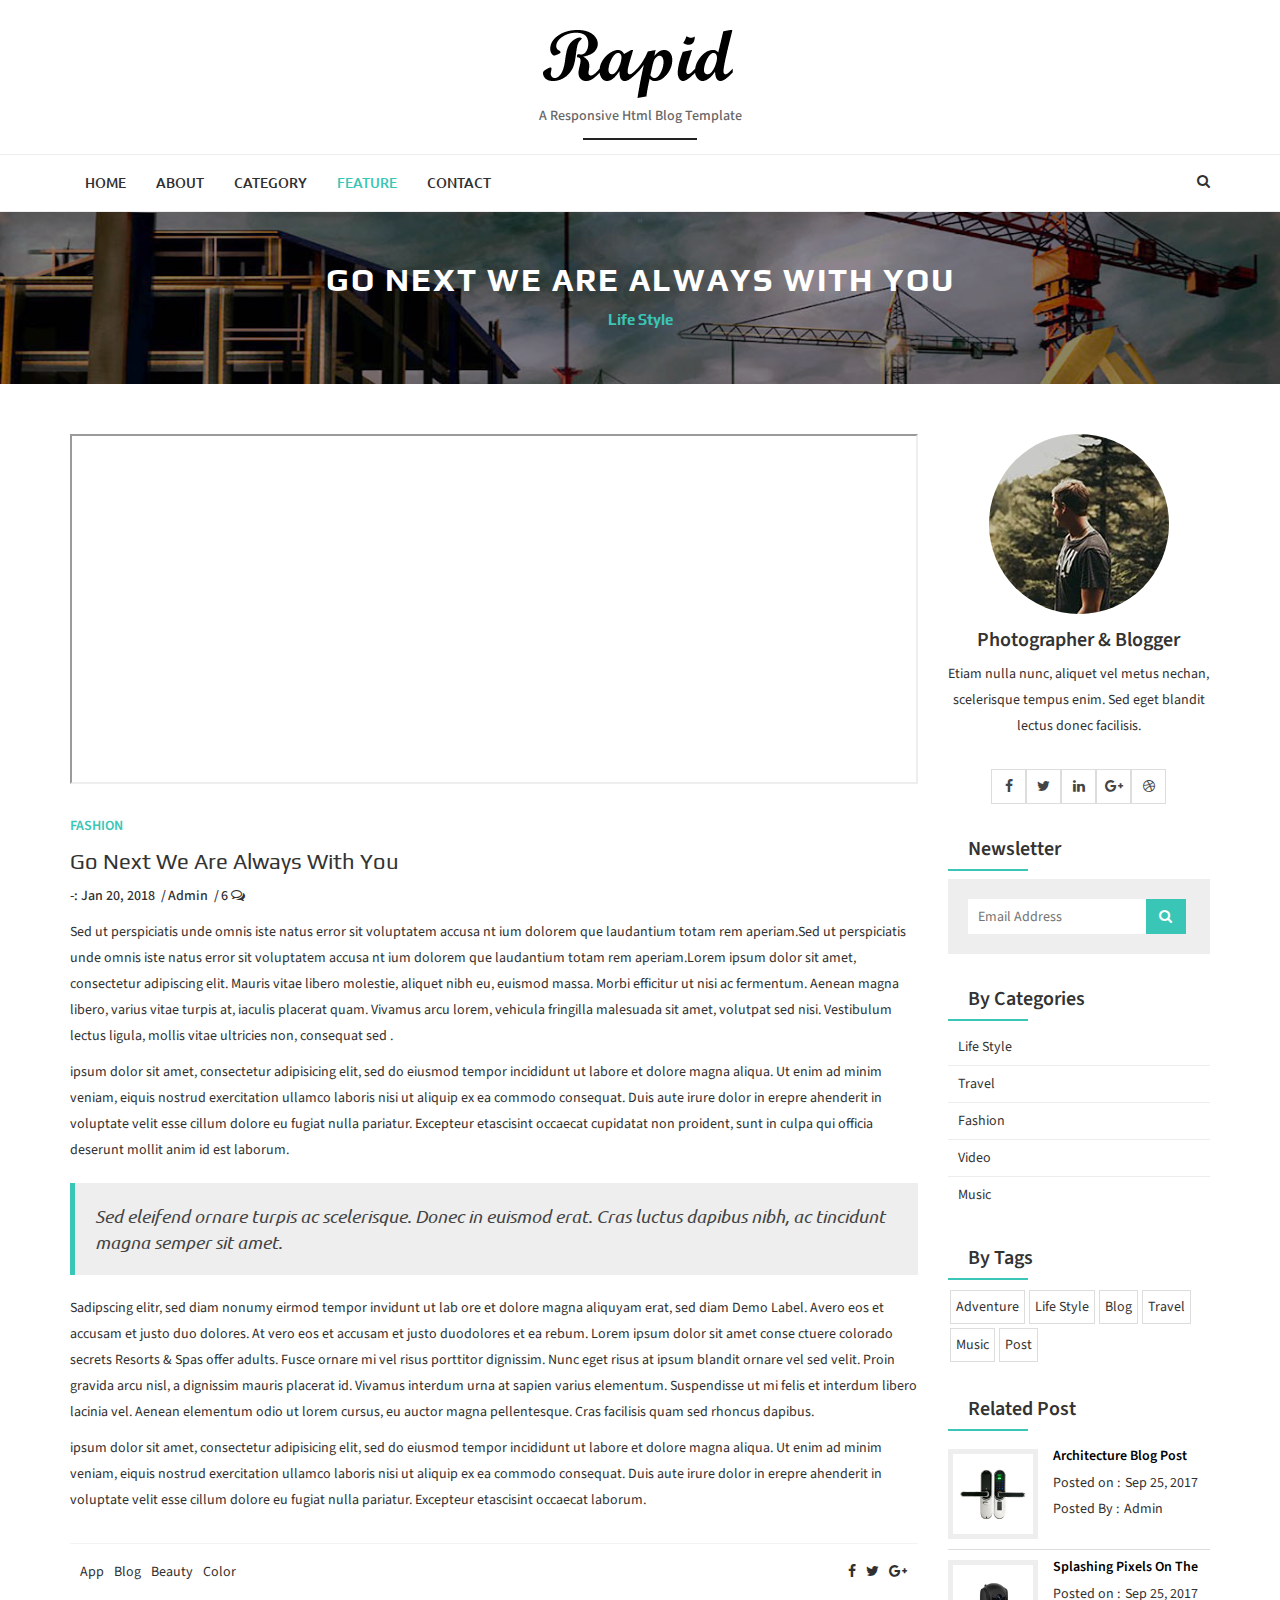
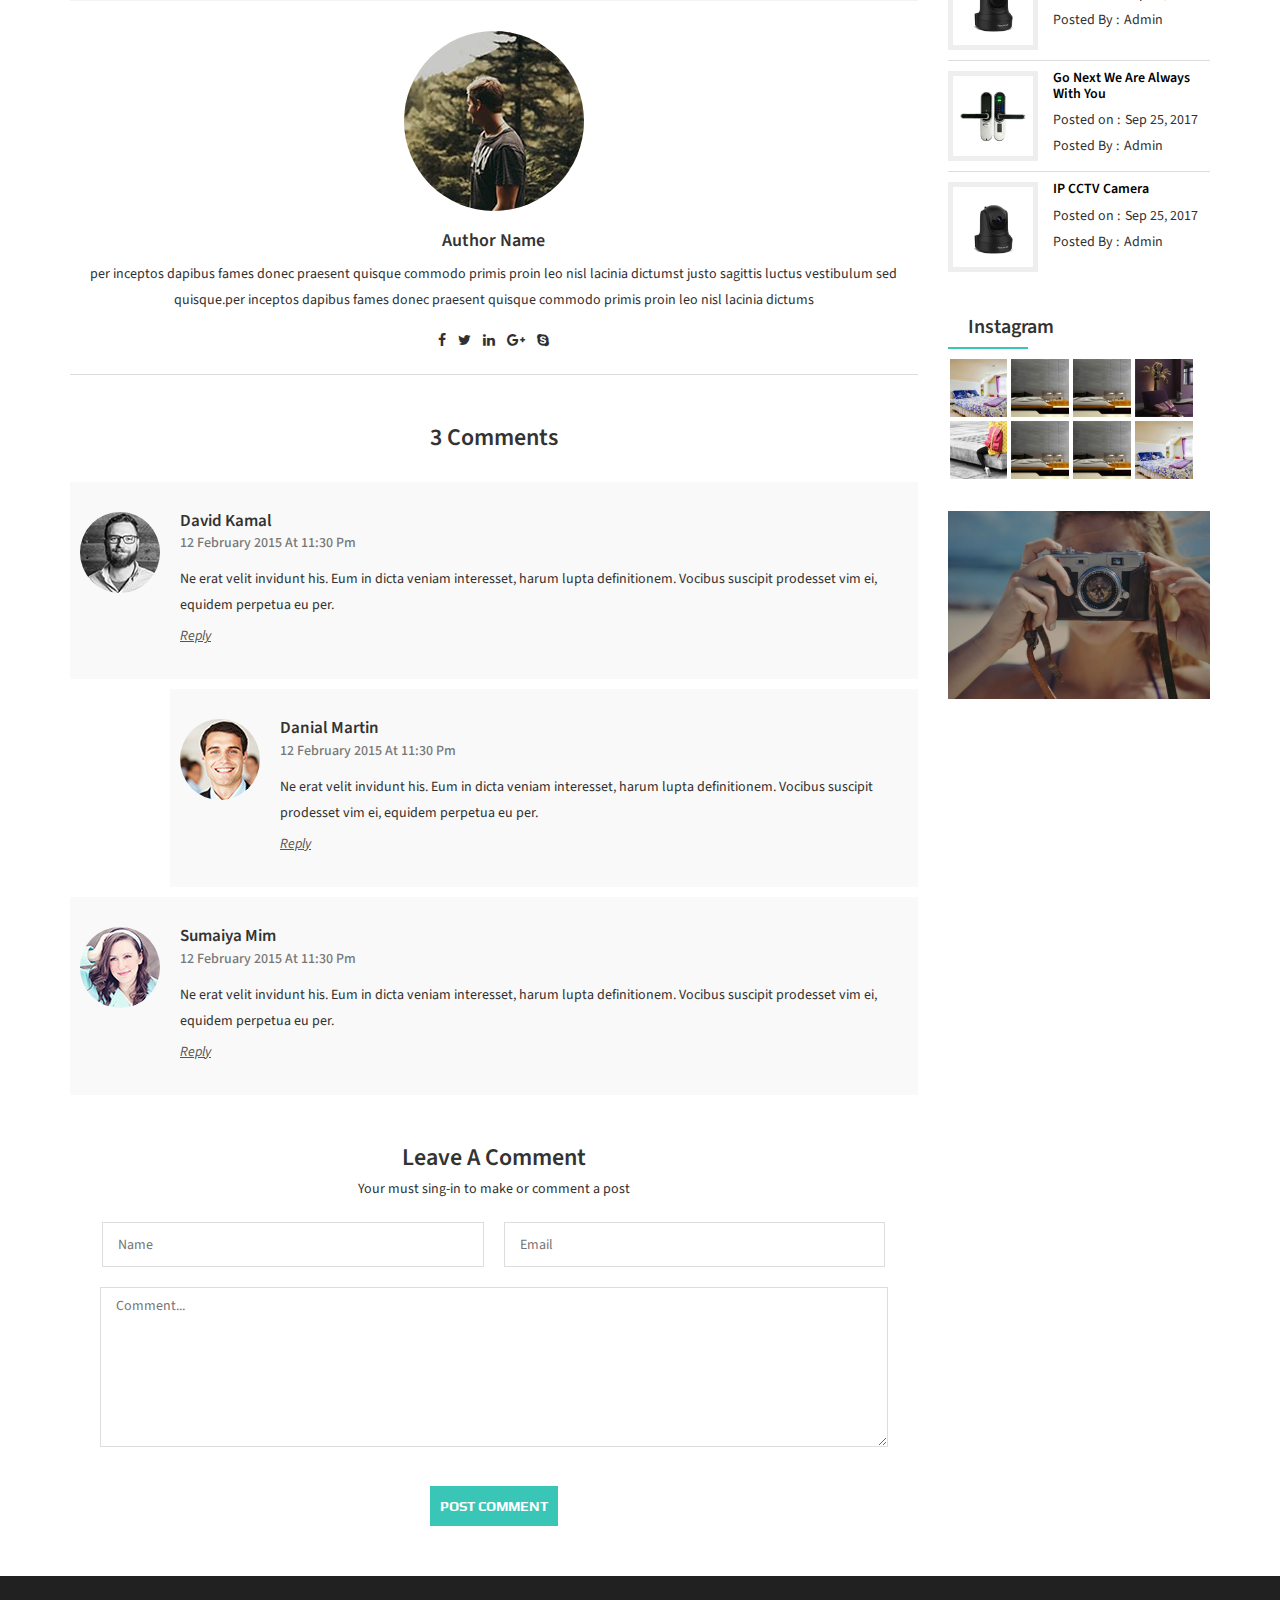
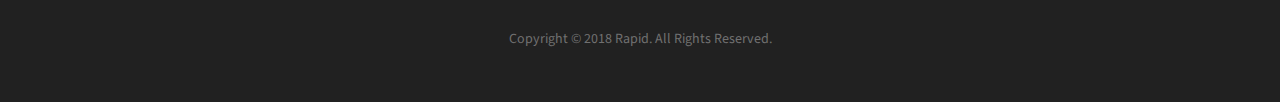
<file: music-post.html>
<!DOCTYPE html><html lang="en"><head><meta charset="UTF-8"><meta name="viewport" content="width=device-width, initial-scale=1"><!-- Title --><title>Rapid - A Responsive WordPress Blog Theme</title><!-- Favicon --><link rel="icon" type="image/png" sizes="32x32" href="favicon/favicon-32x32.png"><!-- Bootstrap CSS --><link rel="stylesheet" href="assets/css/bootstrap.min.css"><!-- Font awesome CSS --><link rel="stylesheet" href="assets/css/font-awesome.min.css"><!-- Animate CSS --><link rel="stylesheet" href="assets/css/animate.min.css"><!-- OwlCarousel CSS --><link rel="stylesheet" href="assets/css/owl.carousel.css"><!-- SlickNav CSS --><link rel="stylesheet" href="assets/css/slicknav.min.css"><!-- Magnific popup CSS --><link rel="stylesheet" href="assets/css/magnific-popup.css"><!-- Main CSS --><link rel="stylesheet" href="assets/css/style.css"><!-- Responsive CSS --><link rel="stylesheet" href="assets/css/responsive.css"></head><body><!-- Header Area Start --><section class="rapid-header-area "><div class="container"><div class="row"><div class="col-md-12"><div class="site-logo"><a href="index.html"><img src="assets/img/logo.png" alt="site logo" /></a><p>A responsive html blog template</p></div></div></div></div></section><!-- Header Area End --><!-- Mainmenu Area Start --><section class="rapid-mainmenu-area"><div class="container"><div class="row"><div class="col-md-12"><div class="row"><div class="col-md-9 col-sm-9"><!-- Responsive Menu --><div class="rapid-responsive-menu"></div><!-- Responsive Menu --><div class="mainmenu"><nav><ul id="rapid_navigation"><li><a href="index.html">home</a></li><li><a href="page.html">about</a></li><li><a href="#">category</a><ul><li><a href="category-lifestyle.html">life style</a></li><li><a href="category-travel.html">travel</a></li><li><a href="category-fashion.html">fashion</a></li></ul></li><li class="current-page-item"><a href="#">feature</a><ul><li><a href="standard-post.html">Standard</a></li><li><a href="gallery-post.html">Gallery</a></li><li><a href="music-post.html">music</a></li><li><a href="Video-post.html">Video</a></li><li><a href="link-post.html">Link</a></li><li><a href="404.html">404 page</a></li></ul></li><li><a href="contact.html">contact</a></li></ul></nav></div></div><div class="col-md-3 col-sm-3"><div class="rapid-search-bar"><form><input placeholder="Search..." type="search"></form></div></div></div></div></div></div></section><!-- Mainmenu Area End --><!-- Breadcromb Area Start --><section class="rapid-breadcromb-area section_50"><div class="container"><div class="row"><div class="col-md-12"><div class="breadcromb"><h3>Go next we are always with you</h3><ul><li><a href="#">life style</a></li></ul></div></div></div></div></section><!-- Breadcromb Area End --><!-- Allpost Area Start --><section class="rapid-Allpost-area section_50"><div class="container"><div class="row"><div class="col-md-9"><div class="blog-page-left"><div class="single-blog"><div class="blog-image"><iframe class="audio-size" src="https://w.soundcloud.com/player/?url=https%3A//api.soundcloud.com/tracks/76102703&amp;auto_play=false&amp;hide_related=false&amp;show_comments=true&amp;show_user=true&amp;show_reposts=false&amp;visual=true"></iframe></div><div class="blog-text single-post-text"><div class="post-cat"><p>fashion</p></div><h2>Go next we are always with you</h2><div class="blog-meta"><ul><li>-: Jan 20, 2018</li><li><a href="#">admin</a></li><li><a href="#">6 <i class="fa fa-comments-o"></i></a></li></ul></div><div class="post-content"><p>Sed ut perspiciatis unde omnis iste natus error sit voluptatem accusa nt ium dolorem que laudantium totam rem aperiam.Sed ut perspiciatis unde omnis iste natus error sit voluptatem accusa nt ium dolorem que laudantium totam rem aperiam.Lorem ipsum dolor sit amet, consectetur adipiscing elit. Mauris vitae libero molestie, aliquet nibh eu, euismod massa. Morbi efficitur ut nisi ac fermentum. Aenean magna libero, varius vitae turpis at, iaculis placerat quam. Vivamus arcu lorem, vehicula fringilla malesuada sit amet, volutpat sed nisi. Vestibulum lectus ligula, mollis vitae ultricies non, consequat sed .</p><p>ipsum dolor sit amet, consectetur adipisicing elit, sed do eiusmod tempor incididunt ut labore et dolore magna aliqua. Ut enim ad minim veniam, eiquis nostrud exercitation ullamco laboris nisi ut aliquip ex ea commodo consequat. Duis aute irure dolor in erepre ahenderit in voluptate velit esse cillum dolore eu fugiat nulla pariatur. Excepteur etascisint occaecat cupidatat non proident, sunt in culpa qui officia deserunt mollit anim id est laborum.</p><blockquote>Sed eleifend ornare turpis ac scelerisque. Donec in euismod erat. Cras luctus dapibus nibh, ac tincidunt magna semper sit amet.</blockquote><p>Sadipscing elitr, sed diam nonumy eirmod tempor invidunt ut lab ore et dolore magna aliquyam erat, sed diam Demo Label. Avero eos et accusam et justo duo dolores. At vero eos et accusam et justo duodolores et ea rebum. Lorem ipsum dolor sit amet conse ctuere colorado secrets Resorts & Spas offer adults. Fusce ornare mi vel risus porttitor dignissim. Nunc eget risus at ipsum blandit ornare vel sed velit. Proin gravida arcu nisl, a dignissim mauris placerat id. Vivamus interdum urna at sapien varius elementum. Suspendisse ut mi felis et interdum libero lacinia vel. Aenean elementum odio ut lorem cursus, eu auctor magna pellentesque. Cras facilisis quam sed rhoncus dapibus.</p><p>ipsum dolor sit amet, consectetur adipisicing elit, sed do eiusmod tempor incididunt ut labore et dolore magna aliqua. Ut enim ad minim veniam, eiquis nostrud exercitation ullamco laboris nisi ut aliquip ex ea commodo consequat. Duis aute irure dolor in erepre ahenderit in voluptate velit esse cillum dolore eu fugiat nulla pariatur. Excepteur etascisint occaecat laborum.</p></div><div class="single-post-btm-tag"><div class="row"><div class="col-md-8 no-pad-left"><div class="btm-tag-left"><ul><li><a href="#">app</a></li><li><a href="#">blog</a></li><li><a href="#">beauty</a></li><li><a href="#">color</a></li></ul></div></div><div class="col-md-4 no-pad-right"><div class="share-button-social btm-tag-right"><a href="#"><i class="fa fa-facebook"></i></a><a href="#"><i class="fa fa-twitter"></i></a><a href="#"><i class="fa fa-google-plus"></i></a></div></div></div></div><div class="author-bio"><a href="#"><img src="assets/img/about.jpeg.jpg" alt="author" /></a><div class="author-info"><h4><a href="#">Author Name</a></h4><p>per inceptos dapibus fames donec praesent quisque commodo primis proin leo nisl lacinia dictumst justo sagittis luctus vestibulum sed quisque.per inceptos dapibus fames donec praesent quisque commodo primis proin leo nisl lacinia dictums</p><ul><li><a href="#"><i class="fa fa-facebook"></i></a></li><li><a href="#"><i class="fa fa-twitter"></i></a></li><li><a href="#"><i class="fa fa-linkedin"></i></a></li><li><a href="#"><i class="fa fa-google-plus"></i></a></li><li><a href="#"><i class="fa fa-skype"></i></a></li></ul></div></div><div class="rapid-comment-list"><div class="comment-group-title"><h2>3 Comments</h2></div><div class="single-comment-item"><div class="single-comment-box"><div class="main-comment"><div class="author-image"><img src="assets/img/author-7.jpg" alt="author" /></div><div class="comment-text"><div class="comment-info"><h4>david kamal</h4><p>12 february 2015 At 11:30 pm</p></div><div class="comment-text-inner"><p>Ne erat velit invidunt his. Eum in dicta veniam interesset, harum lupta definitionem. Vocibus suscipit prodesset vim ei, equidem perpetua eu per.</p></div><a href="#" class="reply">Reply</a></div></div></div><div class="single-comment-box reply-comment"><div class="main-comment"><div class="author-image"><img src="assets/img/author-8.jpg" alt="author" /></div><div class="comment-text"><div class="comment-info"><h4>Danial Martin</h4><p>12 february 2015 At 11:30 pm</p></div><div class="comment-text-inner"><p>Ne erat velit invidunt his. Eum in dicta veniam interesset, harum lupta definitionem. Vocibus suscipit prodesset vim ei, equidem perpetua eu per.</p></div><a href="#" class="reply">Reply</a></div></div></div><div class="single-comment-box"><div class="main-comment"><div class="author-image"><img src="assets/img/author-6.jpg" alt="author" /></div><div class="comment-text"><div class="comment-info"><h4>sumaiya mim</h4><p>12 february 2015 At 11:30 pm</p></div><div class="comment-text-inner"><p>Ne erat velit invidunt his. Eum in dicta veniam interesset, harum lupta definitionem. Vocibus suscipit prodesset vim ei, equidem perpetua eu per.</p></div><a href="#" class="reply">Reply</a></div></div></div></div></div><div class="rapid-leave-comment "><h2>Leave a comment</h2><p>Your must sing-in to make or comment a post</p><form><input class="ns-com-name" name="name" placeholder="Name" type="text"><input class="ns-com-name" name="email" placeholder="Email" type="email"><textarea class="comment" placeholder="Comment..." name="comment"></textarea><input type="submit" value="post comment" ></form></div></div></div></div></div><div class="col-md-3"><div class="blog-page-right margin-top"><div class="blog-sidebar-widget"><div class="about-us-widget"><div class="about-widget-image"><a href="#"><img src="assets/img/about.jpeg.jpg" alt="about image" /></a></div><div class="about-widget-text"><h3>Photographer & Blogger</h3><p>Etiam nulla nunc, aliquet vel metus nechan, scelerisque tempus enim. Sed eget blandit lectus donec facilisis.</p></div></div></div><div class="blog-sidebar-widget"><ul class="social_links"><li><a href="#"><i class="fa fa-facebook"></i></a></li><li><a href="#"><i class="fa fa-twitter"></i></a></li><li><a href="#"><i class="fa fa-linkedin"></i></a></li><li><a href="#"><i class="fa fa-google-plus"></i></a></li><li><a href="#"><i class="fa fa-dribbble"></i></a></li></ul></div><div class="blog-sidebar-widget"><h3>Newsletter</h3><form><input type="search" placeholder="Email Address" ><button type="submit"><i class="fa fa-search"></i></button></form></div><div class="blog-sidebar-widget"><h3>by Categories</h3><ul class="blog-categories"><li><a href="#">life style</a></li><li><a href="#">travel</a></li><li><a href="#">fashion</a></li><li><a href="#">video</a></li><li><a href="#">music</a></li></ul></div><div class="blog-sidebar-widget"><h3>by tags</h3><ul class="blog-tags"><li><a href="#">adventure</a></li><li><a href="#">life style</a></li><li><a href="#">blog</a></li><li><a href="#">travel</a></li><li><a href="#">music</a></li><li><a href="#">post</a></li></ul></div><div class="blog-sidebar-widget"><h3>related Post</h3><ul class="featured-list"><li class="sidebr-pro-widget"><div class="blog-thumb-info"><div class="blog-thumb-info-image"><a href="#"><img src="assets/img/pro-2.png" alt="proudct" /></a></div><div class="blog-thumb-info-content"><h4><a href="#">Architecture blog post</a></h4><p>Posted on :<a href="#">Sep 25, 2017</a></p><p>Posted By :<a href="#">Admin</a></p></div></div></li><li class="sidebr-pro-widget"><div class="blog-thumb-info"><div class="blog-thumb-info-image"><a href="#"><img src="assets/img/pro.png" alt="proudct" /></a></div><div class="blog-thumb-info-content"><h4><a href="#">Splashing pixels on the</a></h4><p>Posted on :<a href="#">Sep 25, 2017</a></p><p>Posted By :<a href="#">Admin</a></p></div></div></li><li class="sidebr-pro-widget"><div class="blog-thumb-info"><div class="blog-thumb-info-image"><a href="#"><img src="assets/img/pro-2.png" alt="proudct" /></a></div><div class="blog-thumb-info-content"><h4><a href="#">Go next we are always with you</a></h4><p>Posted on :<a href="#">Sep 25, 2017</a></p><p>Posted By :<a href="#">Admin</a></p></div></div></li><li class="sidebr-pro-widget"><div class="blog-thumb-info"><div class="blog-thumb-info-image"><a href="#"><img src="assets/img/pro.png" alt="proudct" /></a></div><div class="blog-thumb-info-content"><h4><a href="#">IP CCTV Camera</a></h4><p>Posted on :<a href="#">Sep 25, 2017</a></p><p>Posted By :<a href="#">Admin</a></p></div></div></li></ul></div><div class="blog-sidebar-widget"><h3>Instagram</h3><ul class="instagram"><li><a href="#"><img src="assets/img/img-1.jpg" alt="instagram" /></a></li><li><a href="#"><img src="assets/img/img-2.jpg" alt="instagram" /></a></li><li><a href="#"><img src="assets/img/img-2.jpg" alt="instagram" /></a></li><li><a href="#"><img src="assets/img/img-4.jpg" alt="instagram" /></a></li><li><a href="#"><img src="assets/img/img-5.jpg" alt="instagram" /></a></li><li><a href="#"><img src="assets/img/img-2.jpg" alt="instagram" /></a></li><li><a href="#"><img src="assets/img/img-2.jpg" alt="instagram" /></a></li><li><a href="#"><img src="assets/img/img-1.jpg" alt="instagram" /></a></li></ul></div><div class="blog-sidebar-widget"><div class="banner-ads"><a href="#"><img src="assets/img/beach-vacation.jpg" alt="banner" /></a></div></div></div></div></div></div></section><!-- Allpost Area End --><!-- Footer Area Start --><footer class="rapid-footer-area"><div class="container"><div class="row"><div class="col-md-12"><div class="footer-left"><p>Copyright © 2018 Rapid. All rights reserved.</p></div></div></div></div></footer><!-- Footer Area End --><!-- jQuery --><script src="assets/js/jquery.min.js"></script><!-- Bootstrap JS --><script src="assets/js/bootstrap.min.js"></script><!-- Magnific Popup JS --><script src="assets/js/jquery.magnific-popup.min.js"></script><!-- OwlCarousel JS --><script src="assets/js/owl.carousel.min.js"></script><!-- SlickNav JS --><script src="assets/js/jquery.slicknav.min.js"></script><!-- Custom JS --><script src="assets/js/custom.js"></script></body></html>
</file>
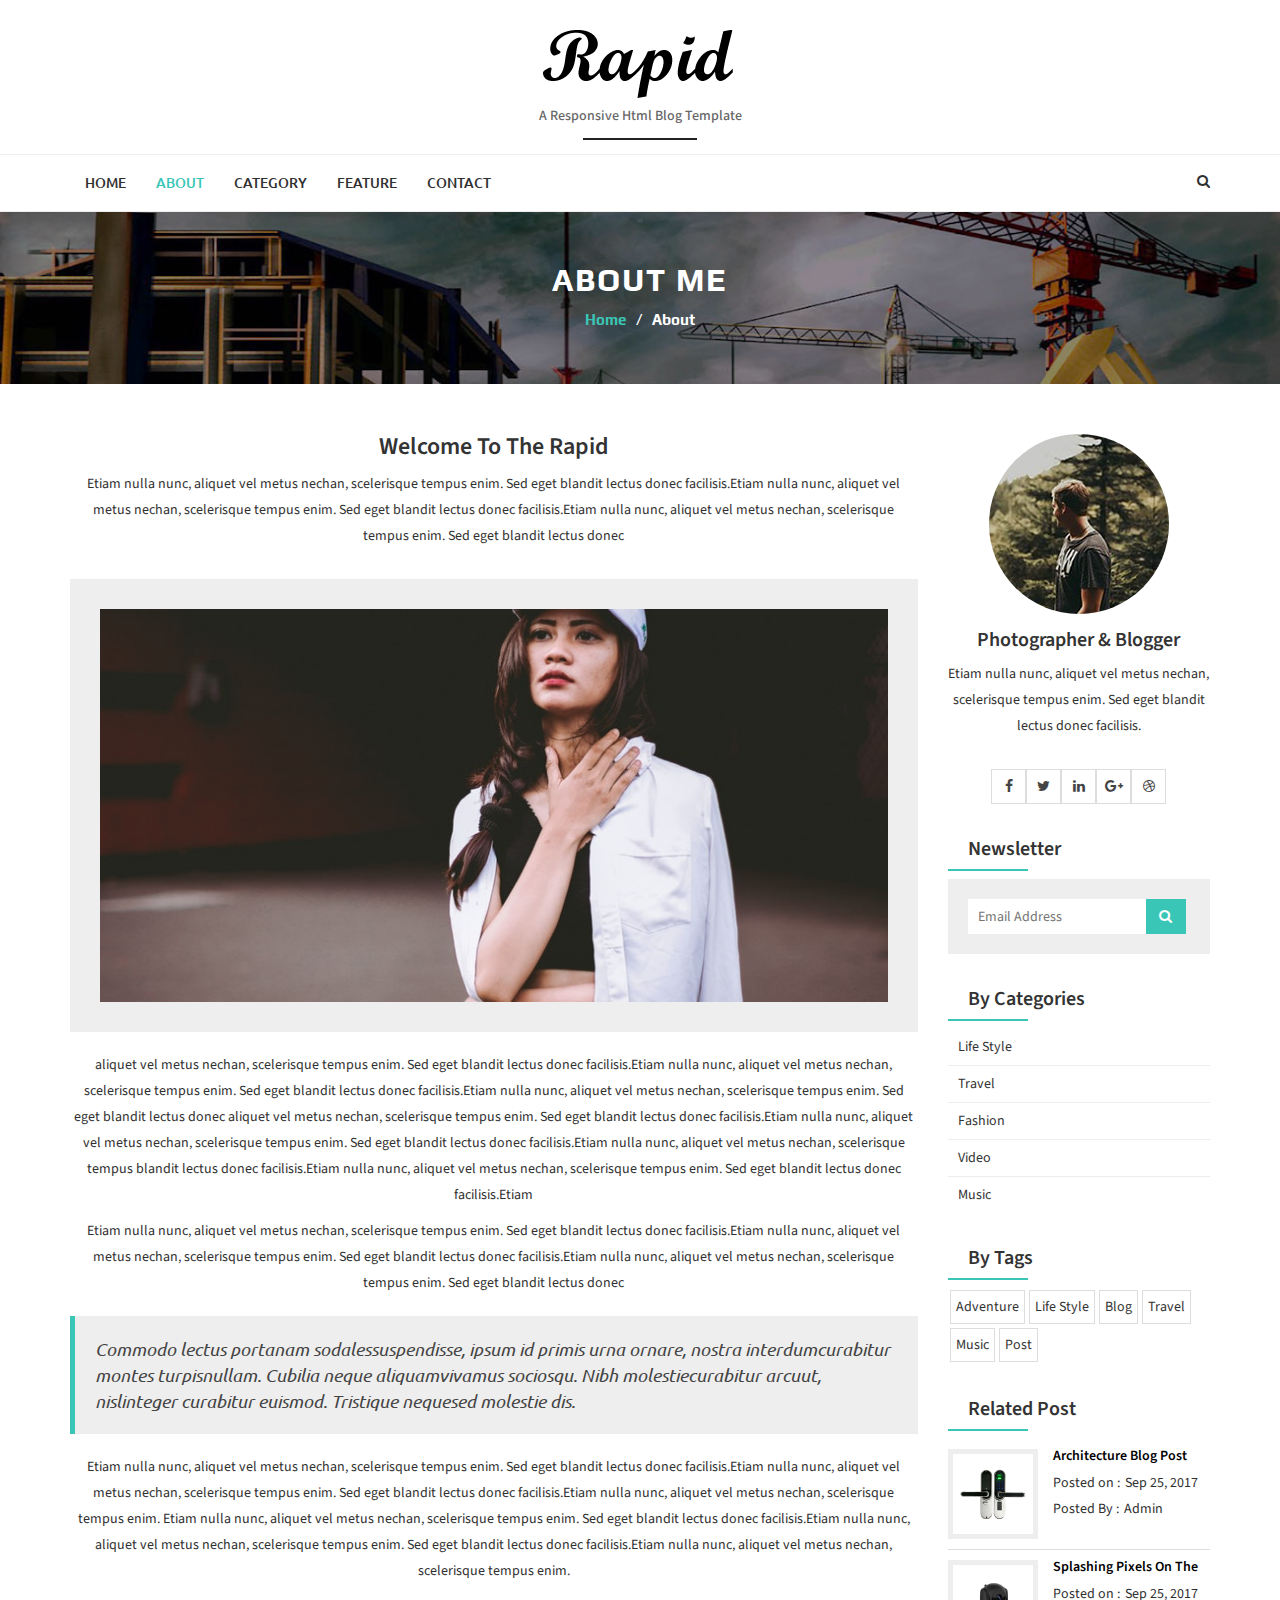
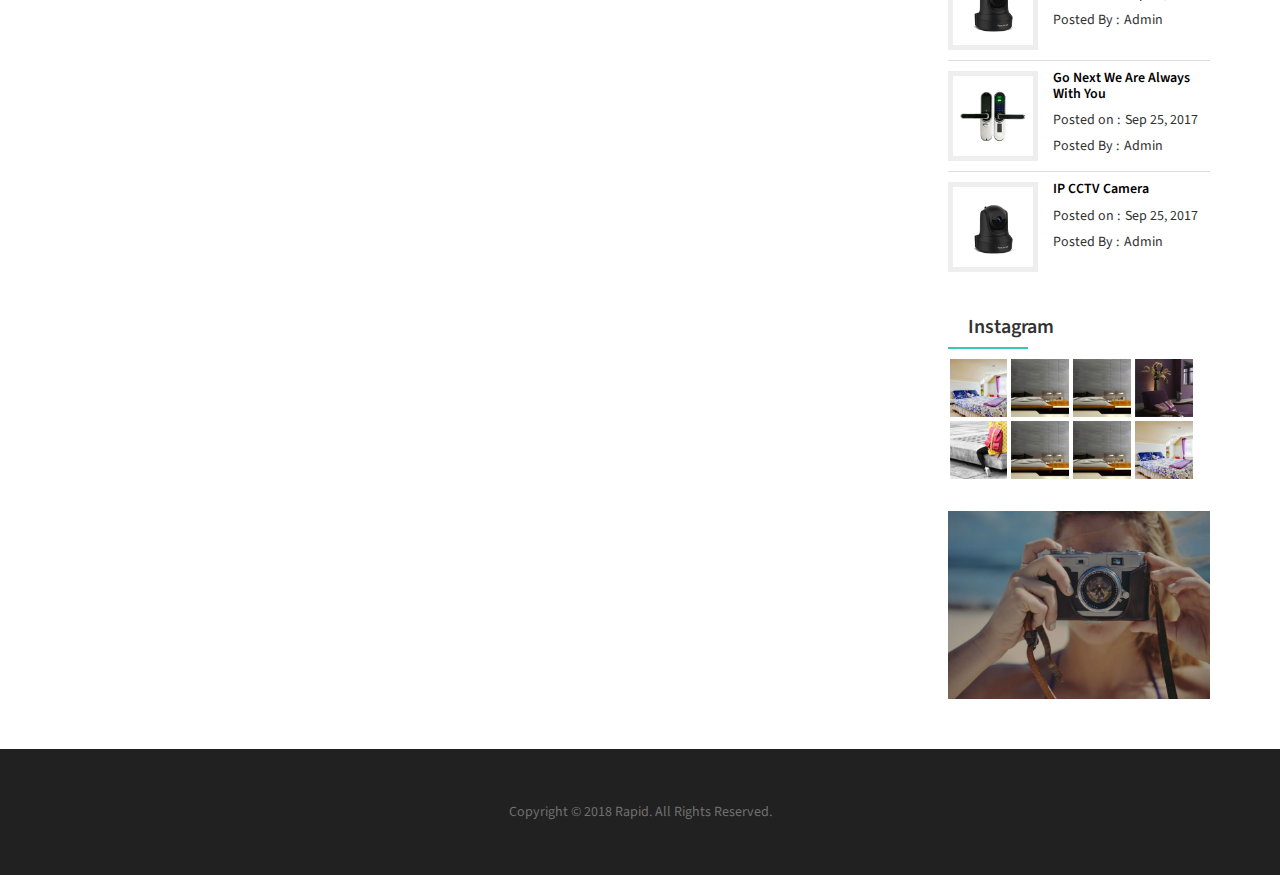
<file: page.html>
<!DOCTYPE html><html lang="en"><head><meta charset="UTF-8"><meta name="viewport" content="width=device-width, initial-scale=1"><!-- Title --><title>Rapid - A Responsive WordPress Blog Theme</title><!-- Favicon --><link rel="icon" type="image/png" sizes="32x32" href="favicon/favicon-32x32.png"><!-- Bootstrap CSS --><link rel="stylesheet" href="assets/css/bootstrap.min.css"><!-- Font awesome CSS --><link rel="stylesheet" href="assets/css/font-awesome.min.css"><!-- Animate CSS --><link rel="stylesheet" href="assets/css/animate.min.css"><!-- OwlCarousel CSS --><link rel="stylesheet" href="assets/css/owl.carousel.css"><!-- SlickNav CSS --><link rel="stylesheet" href="assets/css/slicknav.min.css"><!-- Magnific popup CSS --><link rel="stylesheet" href="assets/css/magnific-popup.css"><!-- Main CSS --><link rel="stylesheet" href="assets/css/style.css"><!-- Responsive CSS --><link rel="stylesheet" href="assets/css/responsive.css"></head><body><!-- Header Area Start --><section class="rapid-header-area "><div class="container"><div class="row"><div class="col-md-12"><div class="site-logo"><a href="index.html"><img src="assets/img/logo.png" alt="site logo" /></a><p>A responsive html blog template</p></div></div></div></div></section><!-- Header Area End --><!-- Mainmenu Area Start --><section class="rapid-mainmenu-area"><div class="container"><div class="row"><div class="col-md-12"><div class="row"><div class="col-md-9 col-sm-9"><!-- Responsive Menu --><div class="rapid-responsive-menu"></div><!-- Responsive Menu --><div class="mainmenu"><nav><ul id="rapid_navigation"><li><a href="index.html">home</a></li><li class="current-page-item"><a href="page.html">about</a></li><li><a href="#">category</a><ul><li><a href="category-lifestyle.html">life style</a></li><li><a href="category-travel.html">travel</a></li><li><a href="category-fashion.html">fashion</a></li></ul></li><li><a href="#">feature</a><ul><li><a href="standard-post.html">Standard</a></li><li><a href="gallery-post.html">Gallery</a></li><li><a href="music-post.html">music</a></li><li><a href="Video-post.html">Video</a></li><li><a href="link-post.html">Link</a></li><li><a href="404.html">404 page</a></li></ul></li><li><a href="contact.html">contact</a></li></ul></nav></div></div><div class="col-md-3 col-sm-3"><div class="rapid-search-bar"><form><input placeholder="Search..." type="search"></form></div></div></div></div></div></div></section><!-- Mainmenu Area End --><!-- Breadcromb Area Start --><section class="rapid-breadcromb-area section_50"><div class="container"><div class="row"><div class="col-md-12"><div class="breadcromb"><h3>About Me</h3><ul><li><a href="index.html">home</a></li><li>/</li><li>About</li></ul></div></div></div></div></section><!-- Breadcromb Area End --><!-- Allpost Area Start --><section class="rapid-Allpost-area section_50"><div class="container"><div class="row"><div class="col-md-9"><div class="page-content"><h3>Welcome to The Rapid</h3><p>Etiam nulla nunc, aliquet vel metus nechan, scelerisque tempus enim. Sed eget blandit lectus donec facilisis.Etiam nulla nunc, aliquet vel metus nechan, scelerisque tempus enim. Sed eget blandit lectus donec facilisis.Etiam nulla nunc, aliquet vel metus nechan, scelerisque tempus enim. Sed eget blandit lectus donec</p><img src="assets/img/abt.jpeg.jpg" alt="about" /><p>aliquet vel metus nechan, scelerisque tempus enim. Sed eget blandit lectus donec facilisis.Etiam nulla nunc, aliquet vel metus nechan, scelerisque tempus enim. Sed eget blandit lectus donec facilisis.Etiam nulla nunc, aliquet vel metus nechan, scelerisque tempus enim. Sed eget blandit lectus donec aliquet vel metus nechan, scelerisque tempus enim. Sed eget blandit lectus donec facilisis.Etiam nulla nunc, aliquet vel metus nechan, scelerisque tempus enim. Sed eget blandit lectus donec facilisis.Etiam nulla nunc, aliquet vel metus nechan, scelerisque tempus blandit lectus donec facilisis.Etiam nulla nunc, aliquet vel metus nechan, scelerisque tempus enim. Sed eget blandit lectus donec facilisis.Etiam</p><p>Etiam nulla nunc, aliquet vel metus nechan, scelerisque tempus enim. Sed eget blandit lectus donec facilisis.Etiam nulla nunc, aliquet vel metus nechan, scelerisque tempus enim. Sed eget blandit lectus donec facilisis.Etiam nulla nunc, aliquet vel metus nechan, scelerisque tempus enim. Sed eget blandit lectus donec</p><blockquote>Commodo lectus portanam sodalessuspendisse, ipsum id primis urna ornare, nostra interdumcurabitur montes turpisnullam. Cubilia neque aliquamvivamus sociosqu. Nibh molestiecurabitur arcuut, nislinteger curabitur euismod. Tristique nequesed molestie dis.</blockquote><p>Etiam nulla nunc, aliquet vel metus nechan, scelerisque tempus enim. Sed eget blandit lectus donec facilisis.Etiam nulla nunc, aliquet vel metus nechan, scelerisque tempus enim. Sed eget blandit lectus donec facilisis.Etiam nulla nunc, aliquet vel metus nechan, scelerisque tempus enim. Etiam nulla nunc, aliquet vel metus nechan, scelerisque tempus enim. Sed eget blandit lectus donec facilisis.Etiam nulla nunc, aliquet vel metus nechan, scelerisque tempus enim. Sed eget blandit lectus donec facilisis.Etiam nulla nunc, aliquet vel metus nechan, scelerisque tempus enim.</p></div></div><div class="col-md-3"><div class="blog-page-right margin-top"><div class="blog-sidebar-widget"><div class="about-us-widget"><div class="about-widget-image"><a href="#"><img src="assets/img/about.jpeg.jpg" alt="about image" /></a></div><div class="about-widget-text"><h3>Photographer & Blogger</h3><p>Etiam nulla nunc, aliquet vel metus nechan, scelerisque tempus enim. Sed eget blandit lectus donec facilisis.</p></div></div></div><div class="blog-sidebar-widget"><ul class="social_links"><li><a href="#"><i class="fa fa-facebook"></i></a></li><li><a href="#"><i class="fa fa-twitter"></i></a></li><li><a href="#"><i class="fa fa-linkedin"></i></a></li><li><a href="#"><i class="fa fa-google-plus"></i></a></li><li><a href="#"><i class="fa fa-dribbble"></i></a></li></ul></div><div class="blog-sidebar-widget"><h3>Newsletter</h3><form><input type="search" placeholder="Email Address" ><button type="submit"><i class="fa fa-search"></i></button></form></div><div class="blog-sidebar-widget"><h3>by Categories</h3><ul class="blog-categories"><li><a href="#">life style</a></li><li><a href="#">travel</a></li><li><a href="#">fashion</a></li><li><a href="#">video</a></li><li><a href="#">music</a></li></ul></div><div class="blog-sidebar-widget"><h3>by tags</h3><ul class="blog-tags"><li><a href="#">adventure</a></li><li><a href="#">life style</a></li><li><a href="#">blog</a></li><li><a href="#">travel</a></li><li><a href="#">music</a></li><li><a href="#">post</a></li></ul></div><div class="blog-sidebar-widget"><h3>related Post</h3><ul class="featured-list"><li class="sidebr-pro-widget"><div class="blog-thumb-info"><div class="blog-thumb-info-image"><a href="#"><img src="assets/img/pro-2.png" alt="proudct" /></a></div><div class="blog-thumb-info-content"><h4><a href="#">Architecture blog post</a></h4><p>Posted on :<a href="#">Sep 25, 2017</a></p><p>Posted By :<a href="#">Admin</a></p></div></div></li><li class="sidebr-pro-widget"><div class="blog-thumb-info"><div class="blog-thumb-info-image"><a href="#"><img src="assets/img/pro.png" alt="proudct" /></a></div><div class="blog-thumb-info-content"><h4><a href="#">Splashing pixels on the</a></h4><p>Posted on :<a href="#">Sep 25, 2017</a></p><p>Posted By :<a href="#">Admin</a></p></div></div></li><li class="sidebr-pro-widget"><div class="blog-thumb-info"><div class="blog-thumb-info-image"><a href="#"><img src="assets/img/pro-2.png" alt="proudct" /></a></div><div class="blog-thumb-info-content"><h4><a href="#">Go next we are always with you</a></h4><p>Posted on :<a href="#">Sep 25, 2017</a></p><p>Posted By :<a href="#">Admin</a></p></div></div></li><li class="sidebr-pro-widget"><div class="blog-thumb-info"><div class="blog-thumb-info-image"><a href="#"><img src="assets/img/pro.png" alt="proudct" /></a></div><div class="blog-thumb-info-content"><h4><a href="#">IP CCTV Camera</a></h4><p>Posted on :<a href="#">Sep 25, 2017</a></p><p>Posted By :<a href="#">Admin</a></p></div></div></li></ul></div><div class="blog-sidebar-widget"><h3>Instagram</h3><ul class="instagram"><li><a href="#"><img src="assets/img/img-1.jpg" alt="instagram" /></a></li><li><a href="#"><img src="assets/img/img-2.jpg" alt="instagram" /></a></li><li><a href="#"><img src="assets/img/img-2.jpg" alt="instagram" /></a></li><li><a href="#"><img src="assets/img/img-4.jpg" alt="instagram" /></a></li><li><a href="#"><img src="assets/img/img-5.jpg" alt="instagram" /></a></li><li><a href="#"><img src="assets/img/img-2.jpg" alt="instagram" /></a></li><li><a href="#"><img src="assets/img/img-2.jpg" alt="instagram" /></a></li><li><a href="#"><img src="assets/img/img-1.jpg" alt="instagram" /></a></li></ul></div><div class="blog-sidebar-widget"><div class="banner-ads"><a href="#"><img src="assets/img/beach-vacation.jpg" alt="banner" /></a></div></div></div></div></div></div></section><!-- Allpost Area End --><!-- Footer Area Start --><footer class="rapid-footer-area"><div class="container"><div class="row"><div class="col-md-12"><div class="footer-left"><p>Copyright © 2018 Rapid. All rights reserved.</p></div></div></div></div></footer><!-- Footer Area End --><!-- jQuery --><script src="assets/js/jquery.min.js"></script><!-- Bootstrap JS --><script src="assets/js/bootstrap.min.js"></script><!-- Magnific Popup JS --><script src="assets/js/jquery.magnific-popup.min.js"></script><!-- OwlCarousel JS --><script src="assets/js/owl.carousel.min.js"></script><!-- SlickNav JS --><script src="assets/js/jquery.slicknav.min.js"></script><!-- Custom JS --><script src="assets/js/custom.js"></script></body></html>
</file>
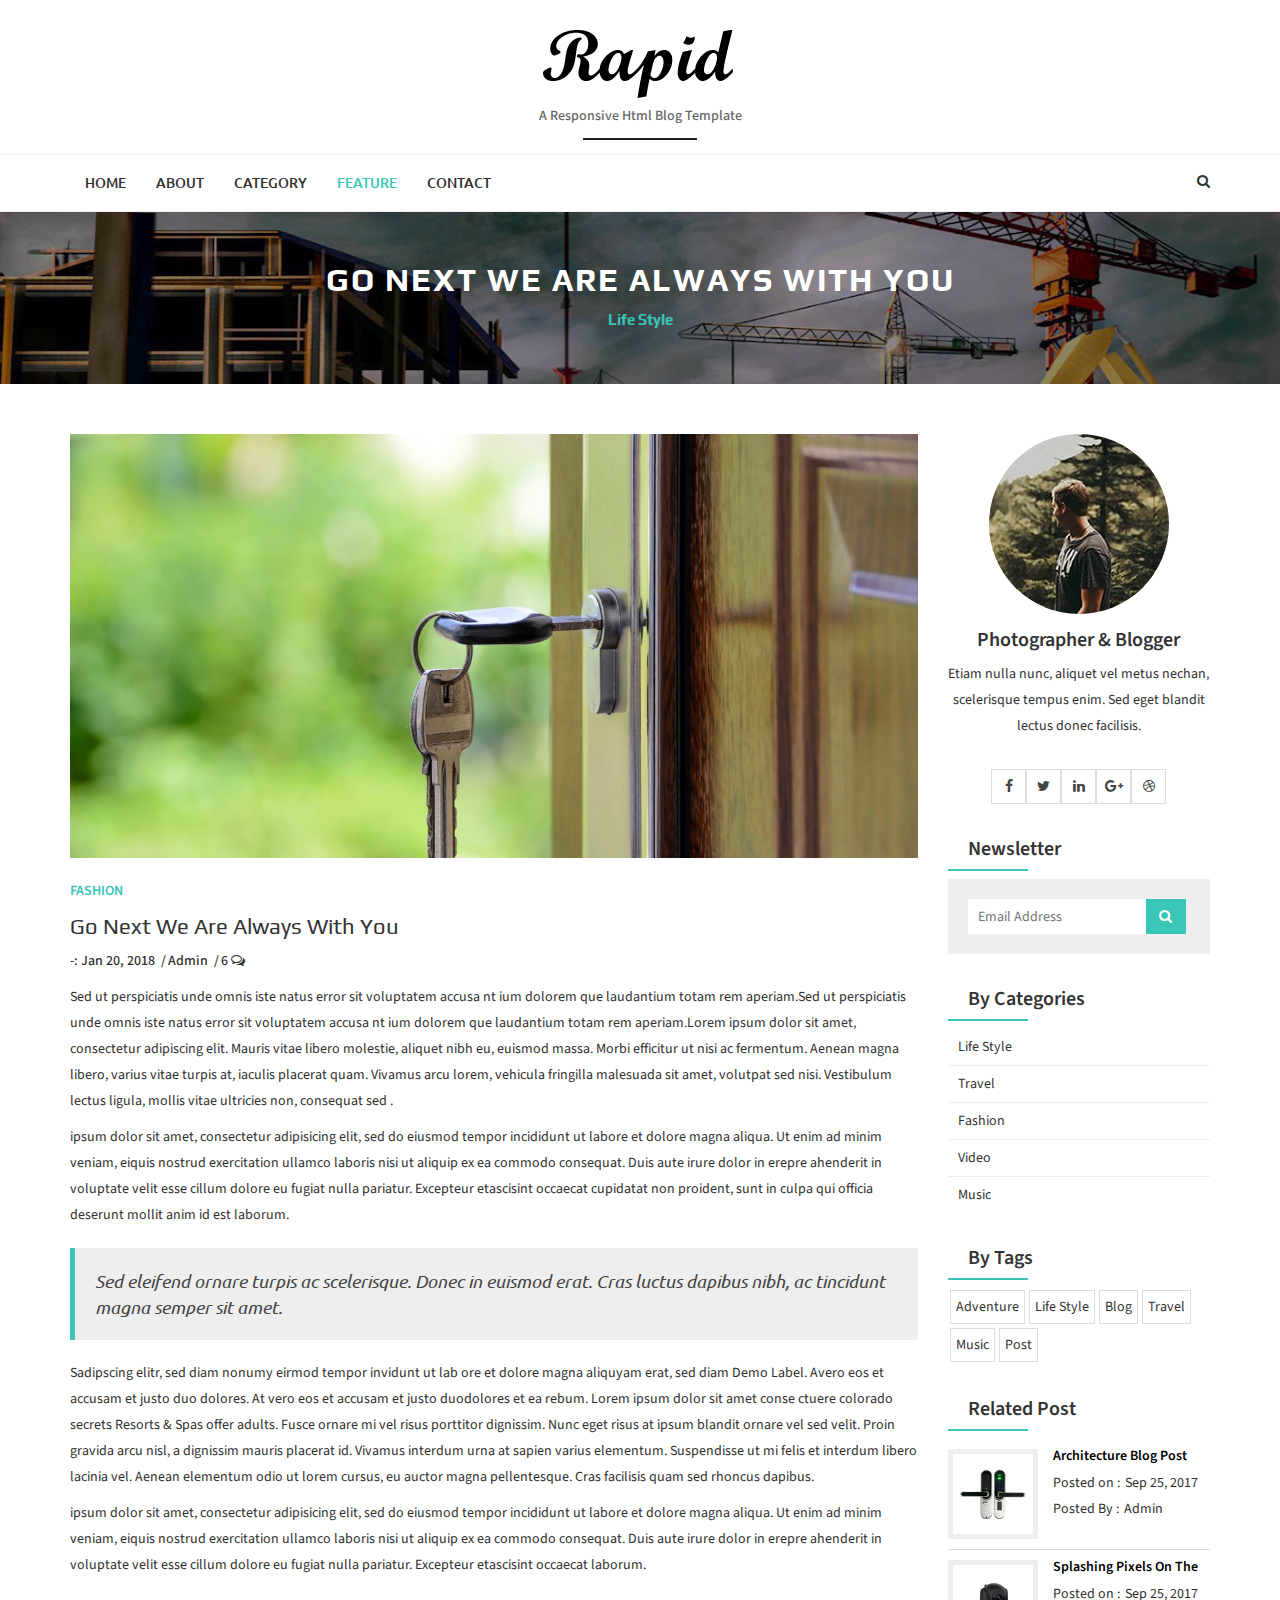
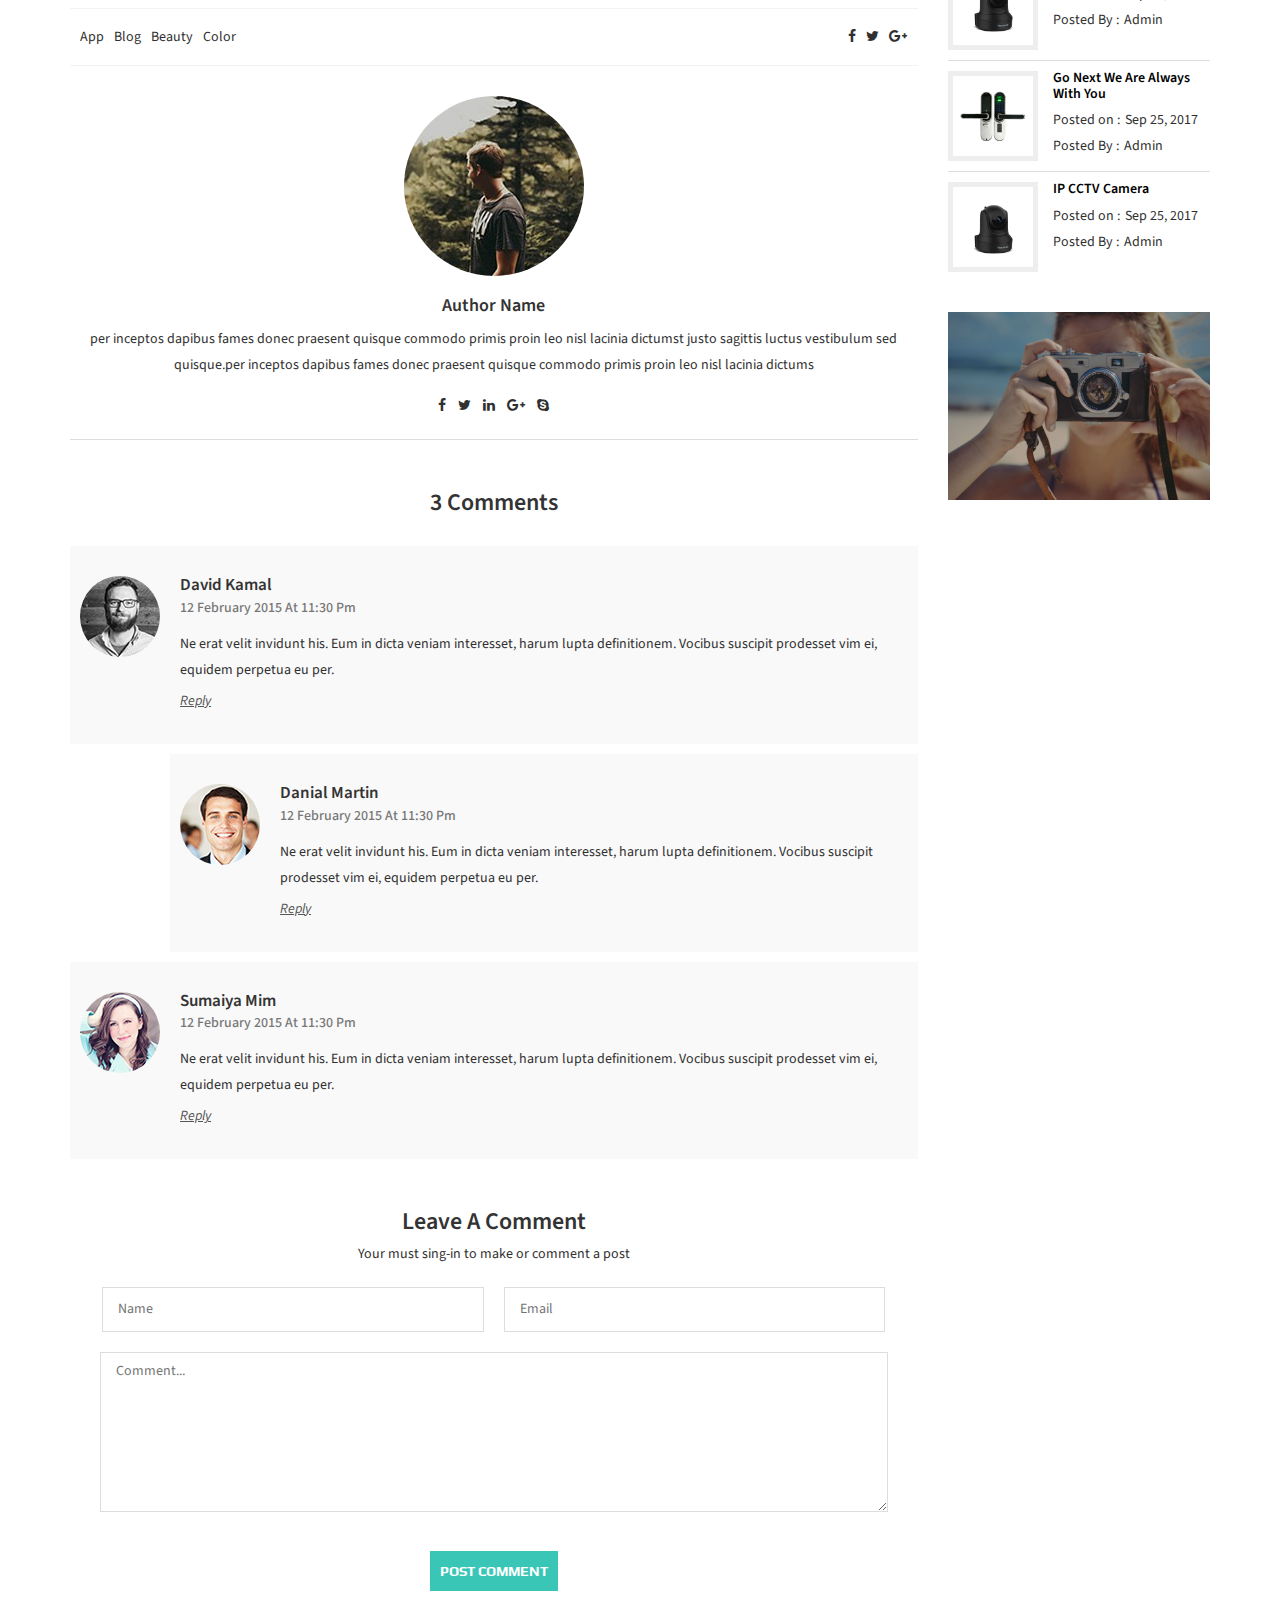
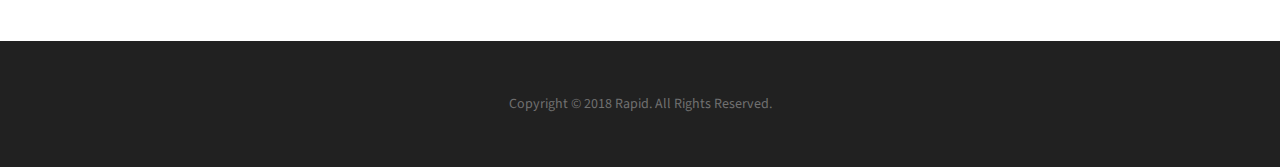
<file: standard-post.html>
<!DOCTYPE html><html lang="en"><head><meta charset="UTF-8"><meta name="viewport" content="width=device-width, initial-scale=1"><!-- Title --><title>Rapid - A Responsive WordPress Blog Theme</title><!-- Favicon --><link rel="icon" type="image/png" sizes="32x32" href="favicon/favicon-32x32.png"><!-- Bootstrap CSS --><link rel="stylesheet" href="assets/css/bootstrap.min.css"><!-- Font awesome CSS --><link rel="stylesheet" href="assets/css/font-awesome.min.css"><!-- Animate CSS --><link rel="stylesheet" href="assets/css/animate.min.css"><!-- OwlCarousel CSS --><link rel="stylesheet" href="assets/css/owl.carousel.css"><!-- SlickNav CSS --><link rel="stylesheet" href="assets/css/slicknav.min.css"><!-- Magnific popup CSS --><link rel="stylesheet" href="assets/css/magnific-popup.css"><!-- Main CSS --><link rel="stylesheet" href="assets/css/style.css"><!-- Responsive CSS --><link rel="stylesheet" href="assets/css/responsive.css"></head><body><!-- Header Area Start --><section class="rapid-header-area "><div class="container"><div class="row"><div class="col-md-12"><div class="site-logo"><a href="index.html"><img src="assets/img/logo.png" alt="site logo" /></a><p>A responsive html blog template</p></div></div></div></div></section><!-- Header Area End --><!-- Mainmenu Area Start --><section class="rapid-mainmenu-area"><div class="container"><div class="row"><div class="col-md-12"><div class="row"><div class="col-md-9 col-sm-9"><!-- Responsive Menu --><div class="rapid-responsive-menu"></div><!-- Responsive Menu --><div class="mainmenu"><nav><ul id="rapid_navigation"><li><a href="index.html">home</a></li><li><a href="page.html">about</a></li><li><a href="#">category</a><ul><li><a href="category-lifestyle.html">life style</a></li><li><a href="category-travel.html">travel</a></li><li><a href="category-fashion.html">fashion</a></li></ul></li><li class="current-page-item"><a href="#">feature</a><ul><li><a href="standard-post.html">Standard</a></li><li><a href="gallery-post.html">Gallery</a></li><li><a href="music-post.html">music</a></li><li><a href="Video-post.html">Video</a></li><li><a href="link-post.html">Link</a></li><li><a href="404.html">404 page</a></li></ul></li><li><a href="contact.html">contact</a></li></ul></nav></div></div><div class="col-md-3 col-sm-3"><div class="rapid-search-bar"><form><input placeholder="Search..." type="search"></form></div></div></div></div></div></div></section><!-- Mainmenu Area End --><!-- Breadcromb Area Start --><section class="rapid-breadcromb-area section_50"><div class="container"><div class="row"><div class="col-md-12"><div class="breadcromb"><h3>Go next we are always with you</h3><ul><li><a href="#">life style</a></li></ul></div></div></div></div></section><!-- Breadcromb Area End --><!-- Allpost Area Start --><section class="rapid-Allpost-area section_50"><div class="container"><div class="row"><div class="col-md-9"><div class="blog-page-left"><div class="single-blog"><div class="blog-image"><img src="assets/img/blog.jpeg.jpg" alt="blog" /></div><div class="blog-text single-post-text"><div class="post-cat"><p>fashion</p></div><h2>Go next we are always with you</h2><div class="blog-meta"><ul><li>-: Jan 20, 2018</li><li><a href="#">admin</a></li><li><a href="#">6 <i class="fa fa-comments-o"></i></a></li></ul></div><div class="post-content"><p>Sed ut perspiciatis unde omnis iste natus error sit voluptatem accusa nt ium dolorem que laudantium totam rem aperiam.Sed ut perspiciatis unde omnis iste natus error sit voluptatem accusa nt ium dolorem que laudantium totam rem aperiam.Lorem ipsum dolor sit amet, consectetur adipiscing elit. Mauris vitae libero molestie, aliquet nibh eu, euismod massa. Morbi efficitur ut nisi ac fermentum. Aenean magna libero, varius vitae turpis at, iaculis placerat quam. Vivamus arcu lorem, vehicula fringilla malesuada sit amet, volutpat sed nisi. Vestibulum lectus ligula, mollis vitae ultricies non, consequat sed .</p><p>ipsum dolor sit amet, consectetur adipisicing elit, sed do eiusmod tempor incididunt ut labore et dolore magna aliqua. Ut enim ad minim veniam, eiquis nostrud exercitation ullamco laboris nisi ut aliquip ex ea commodo consequat. Duis aute irure dolor in erepre ahenderit in voluptate velit esse cillum dolore eu fugiat nulla pariatur. Excepteur etascisint occaecat cupidatat non proident, sunt in culpa qui officia deserunt mollit anim id est laborum.</p><blockquote>Sed eleifend ornare turpis ac scelerisque. Donec in euismod erat. Cras luctus dapibus nibh, ac tincidunt magna semper sit amet.</blockquote><p>Sadipscing elitr, sed diam nonumy eirmod tempor invidunt ut lab ore et dolore magna aliquyam erat, sed diam Demo Label. Avero eos et accusam et justo duo dolores. At vero eos et accusam et justo duodolores et ea rebum. Lorem ipsum dolor sit amet conse ctuere colorado secrets Resorts & Spas offer adults. Fusce ornare mi vel risus porttitor dignissim. Nunc eget risus at ipsum blandit ornare vel sed velit. Proin gravida arcu nisl, a dignissim mauris placerat id. Vivamus interdum urna at sapien varius elementum. Suspendisse ut mi felis et interdum libero lacinia vel. Aenean elementum odio ut lorem cursus, eu auctor magna pellentesque. Cras facilisis quam sed rhoncus dapibus.</p><p>ipsum dolor sit amet, consectetur adipisicing elit, sed do eiusmod tempor incididunt ut labore et dolore magna aliqua. Ut enim ad minim veniam, eiquis nostrud exercitation ullamco laboris nisi ut aliquip ex ea commodo consequat. Duis aute irure dolor in erepre ahenderit in voluptate velit esse cillum dolore eu fugiat nulla pariatur. Excepteur etascisint occaecat laborum.</p></div><div class="single-post-btm-tag"><div class="row"><div class="col-md-8 no-pad-left col-sm-12"><div class="btm-tag-left"><ul><li><a href="#">app</a></li><li><a href="#">blog</a></li><li><a href="#">beauty</a></li><li><a href="#">color</a></li></ul></div></div><div class="col-md-4 no-pad-right col-sm-12"><div class="share-button-social btm-tag-right"><a href="#"><i class="fa fa-facebook"></i></a><a href="#"><i class="fa fa-twitter"></i></a><a href="#"><i class="fa fa-google-plus"></i></a></div></div></div></div><div class="author-bio"><a href="#"><img src="assets/img/about.jpeg.jpg" alt="author" /></a><div class="author-info"><h4><a href="#">Author Name</a></h4><p>per inceptos dapibus fames donec praesent quisque commodo primis proin leo nisl lacinia dictumst justo sagittis luctus vestibulum sed quisque.per inceptos dapibus fames donec praesent quisque commodo primis proin leo nisl lacinia dictums</p><ul><li><a href="#"><i class="fa fa-facebook"></i></a></li><li><a href="#"><i class="fa fa-twitter"></i></a></li><li><a href="#"><i class="fa fa-linkedin"></i></a></li><li><a href="#"><i class="fa fa-google-plus"></i></a></li><li><a href="#"><i class="fa fa-skype"></i></a></li></ul></div></div><div class="rapid-comment-list"><div class="comment-group-title"><h2>3 Comments</h2></div><div class="single-comment-item"><div class="single-comment-box"><div class="main-comment"><div class="author-image"><img src="assets/img/author-7.jpg" alt="author" /></div><div class="comment-text"><div class="comment-info"><h4>david kamal</h4><p>12 february 2015 At 11:30 pm</p></div><div class="comment-text-inner"><p>Ne erat velit invidunt his. Eum in dicta veniam interesset, harum lupta definitionem. Vocibus suscipit prodesset vim ei, equidem perpetua eu per.</p></div><a href="#" class="reply">Reply</a></div></div></div><div class="single-comment-box reply-comment"><div class="main-comment"><div class="author-image"><img src="assets/img/author-8.jpg" alt="author" /></div><div class="comment-text"><div class="comment-info"><h4>Danial Martin</h4><p>12 february 2015 At 11:30 pm</p></div><div class="comment-text-inner"><p>Ne erat velit invidunt his. Eum in dicta veniam interesset, harum lupta definitionem. Vocibus suscipit prodesset vim ei, equidem perpetua eu per.</p></div><a href="#" class="reply">Reply</a></div></div></div><div class="single-comment-box"><div class="main-comment"><div class="author-image"><img src="assets/img/author-6.jpg" alt="author" /></div><div class="comment-text"><div class="comment-info"><h4>sumaiya mim</h4><p>12 february 2015 At 11:30 pm</p></div><div class="comment-text-inner"><p>Ne erat velit invidunt his. Eum in dicta veniam interesset, harum lupta definitionem. Vocibus suscipit prodesset vim ei, equidem perpetua eu per.</p></div><a href="#" class="reply">Reply</a></div></div></div></div></div><div class="rapid-leave-comment "><h2>Leave a comment</h2><p>Your must sing-in to make or comment a post</p><form><input class="ns-com-name" name="name" placeholder="Name" type="text"><input class="ns-com-name" name="email" placeholder="Email" type="email"><textarea class="comment" placeholder="Comment..." name="comment"></textarea><input type="submit" value="post comment" ></form></div></div></div></div></div><div class="col-md-3"><div class="blog-page-right margin-top"><div class="blog-sidebar-widget"><div class="about-us-widget"><div class="about-widget-image"><a href="#"><img src="assets/img/about.jpeg.jpg" alt="about image" /></a></div><div class="about-widget-text"><h3>Photographer & Blogger</h3><p>Etiam nulla nunc, aliquet vel metus nechan, scelerisque tempus enim. Sed eget blandit lectus donec facilisis.</p></div></div></div><div class="blog-sidebar-widget"><ul class="social_links"><li><a href="#"><i class="fa fa-facebook"></i></a></li><li><a href="#"><i class="fa fa-twitter"></i></a></li><li><a href="#"><i class="fa fa-linkedin"></i></a></li><li><a href="#"><i class="fa fa-google-plus"></i></a></li><li><a href="#"><i class="fa fa-dribbble"></i></a></li></ul></div><div class="blog-sidebar-widget"><h3>Newsletter</h3><form><input type="search" placeholder="Email Address" ><button type="submit"><i class="fa fa-search"></i></button></form></div><div class="blog-sidebar-widget"><h3>by Categories</h3><ul class="blog-categories"><li><a href="#">life style</a></li><li><a href="#">travel</a></li><li><a href="#">fashion</a></li><li><a href="#">video</a></li><li><a href="#">music</a></li></ul></div><div class="blog-sidebar-widget"><h3>by tags</h3><ul class="blog-tags"><li><a href="#">adventure</a></li><li><a href="#">life style</a></li><li><a href="#">blog</a></li><li><a href="#">travel</a></li><li><a href="#">music</a></li><li><a href="#">post</a></li></ul></div><div class="blog-sidebar-widget"><h3>related Post</h3><ul class="featured-list"><li class="sidebr-pro-widget"><div class="blog-thumb-info"><div class="blog-thumb-info-image"><a href="#"><img src="assets/img/pro-2.png" alt="proudct" /></a></div><div class="blog-thumb-info-content"><h4><a href="#">Architecture blog post</a></h4><p>Posted on :<a href="#">Sep 25, 2017</a></p><p>Posted By :<a href="#">Admin</a></p></div></div></li><li class="sidebr-pro-widget"><div class="blog-thumb-info"><div class="blog-thumb-info-image"><a href="#"><img src="assets/img/pro.png" alt="proudct" /></a></div><div class="blog-thumb-info-content"><h4><a href="#">Splashing pixels on the</a></h4><p>Posted on :<a href="#">Sep 25, 2017</a></p><p>Posted By :<a href="#">Admin</a></p></div></div></li><li class="sidebr-pro-widget"><div class="blog-thumb-info"><div class="blog-thumb-info-image"><a href="#"><img src="assets/img/pro-2.png" alt="proudct" /></a></div><div class="blog-thumb-info-content"><h4><a href="#">Go next we are always with you</a></h4><p>Posted on :<a href="#">Sep 25, 2017</a></p><p>Posted By :<a href="#">Admin</a></p></div></div></li><li class="sidebr-pro-widget"><div class="blog-thumb-info"><div class="blog-thumb-info-image"><a href="#"><img src="assets/img/pro.png" alt="proudct" /></a></div><div class="blog-thumb-info-content"><h4><a href="#">IP CCTV Camera</a></h4><p>Posted on :<a href="#">Sep 25, 2017</a></p><p>Posted By :<a href="#">Admin</a></p></div></div></li></ul></div><div class="blog-sidebar-widget"><div class="banner-ads"><a href="#"><img src="assets/img/beach-vacation.jpg" alt="banner" /></a></div></div></div></div></div></div></section><!-- Allpost Area End --><!-- Footer Area Start --><footer class="rapid-footer-area"><div class="container"><div class="row"><div class="col-md-12"><div class="footer-left"><p>Copyright © 2018 Rapid. All rights reserved.</p></div></div></div></div></footer><!-- Footer Area End --><!-- jQuery --><script src="assets/js/jquery.min.js"></script><!-- Bootstrap JS --><script src="assets/js/bootstrap.min.js"></script><!-- Magnific Popup JS --><script src="assets/js/jquery.magnific-popup.min.js"></script><!-- OwlCarousel JS --><script src="assets/js/owl.carousel.min.js"></script><!-- SlickNav JS --><script src="assets/js/jquery.slicknav.min.js"></script><!-- Custom JS --><script src="assets/js/custom.js"></script></body></html>
</file>
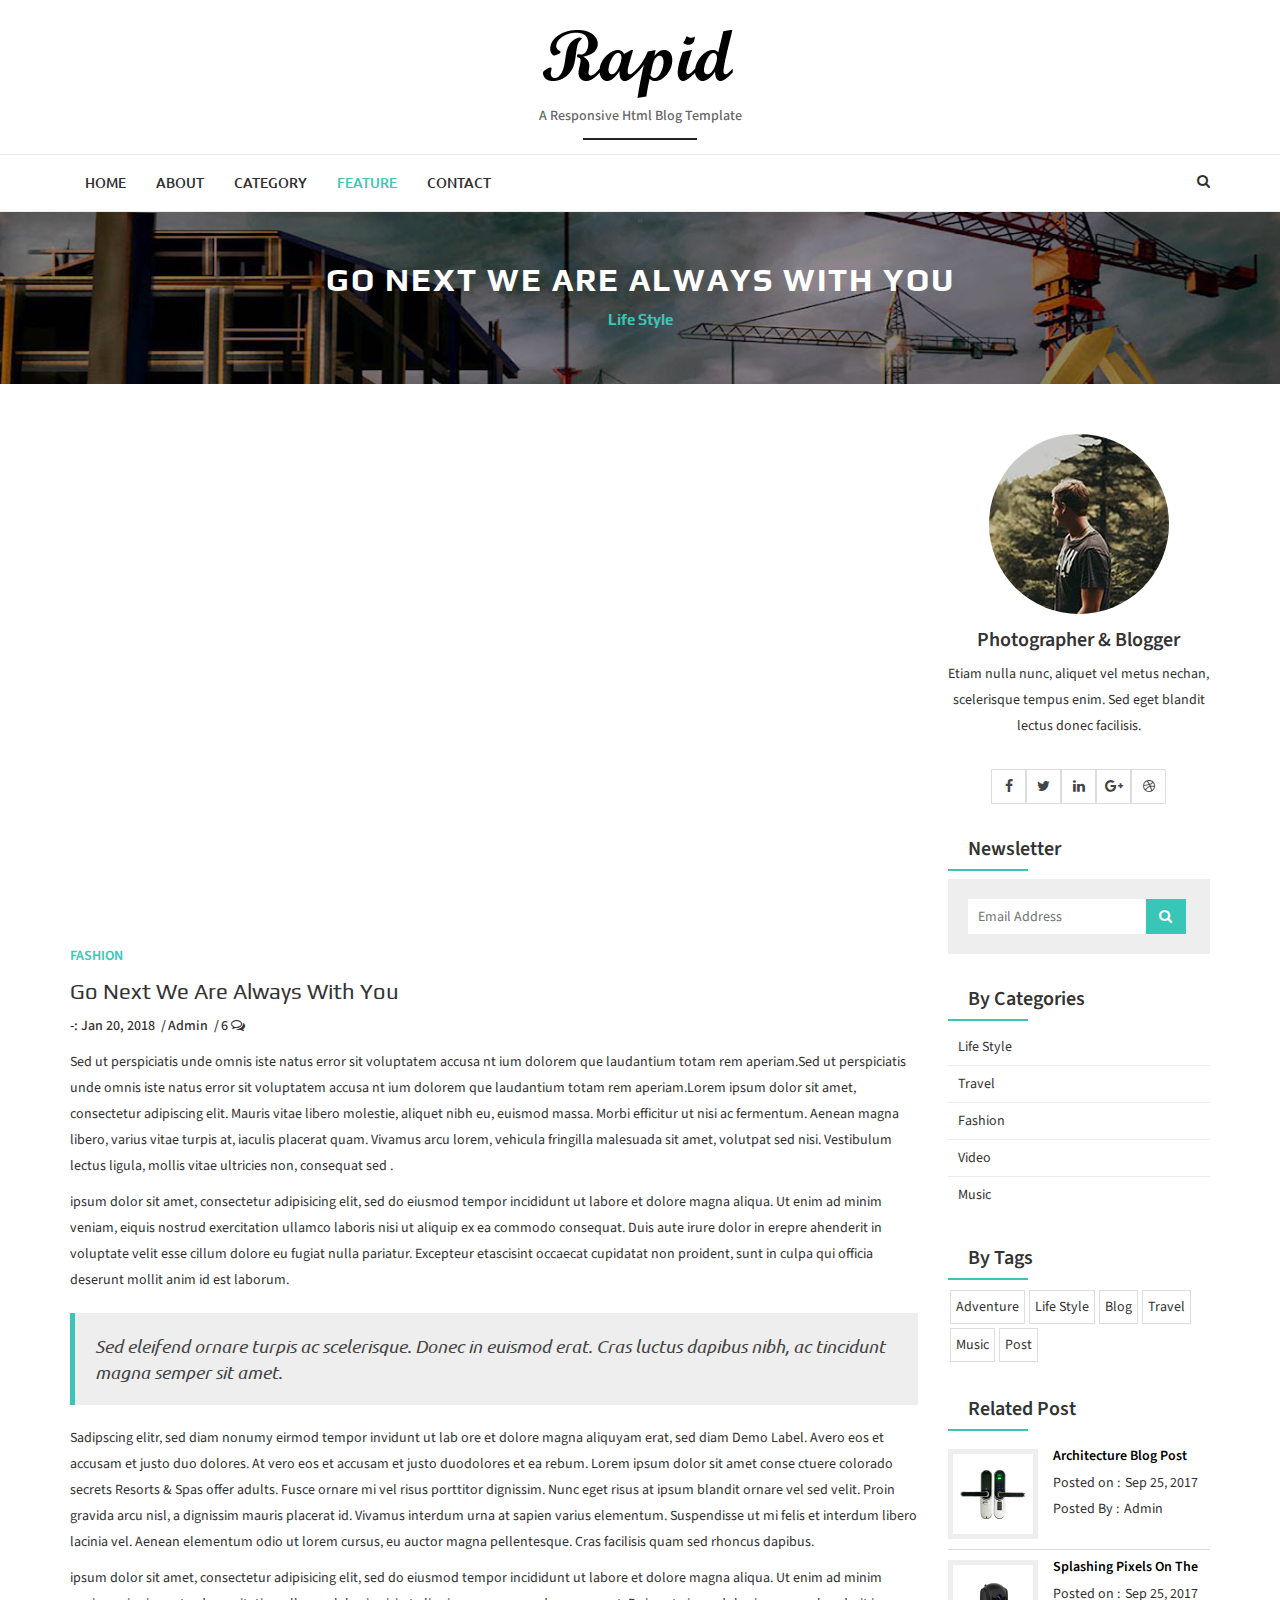
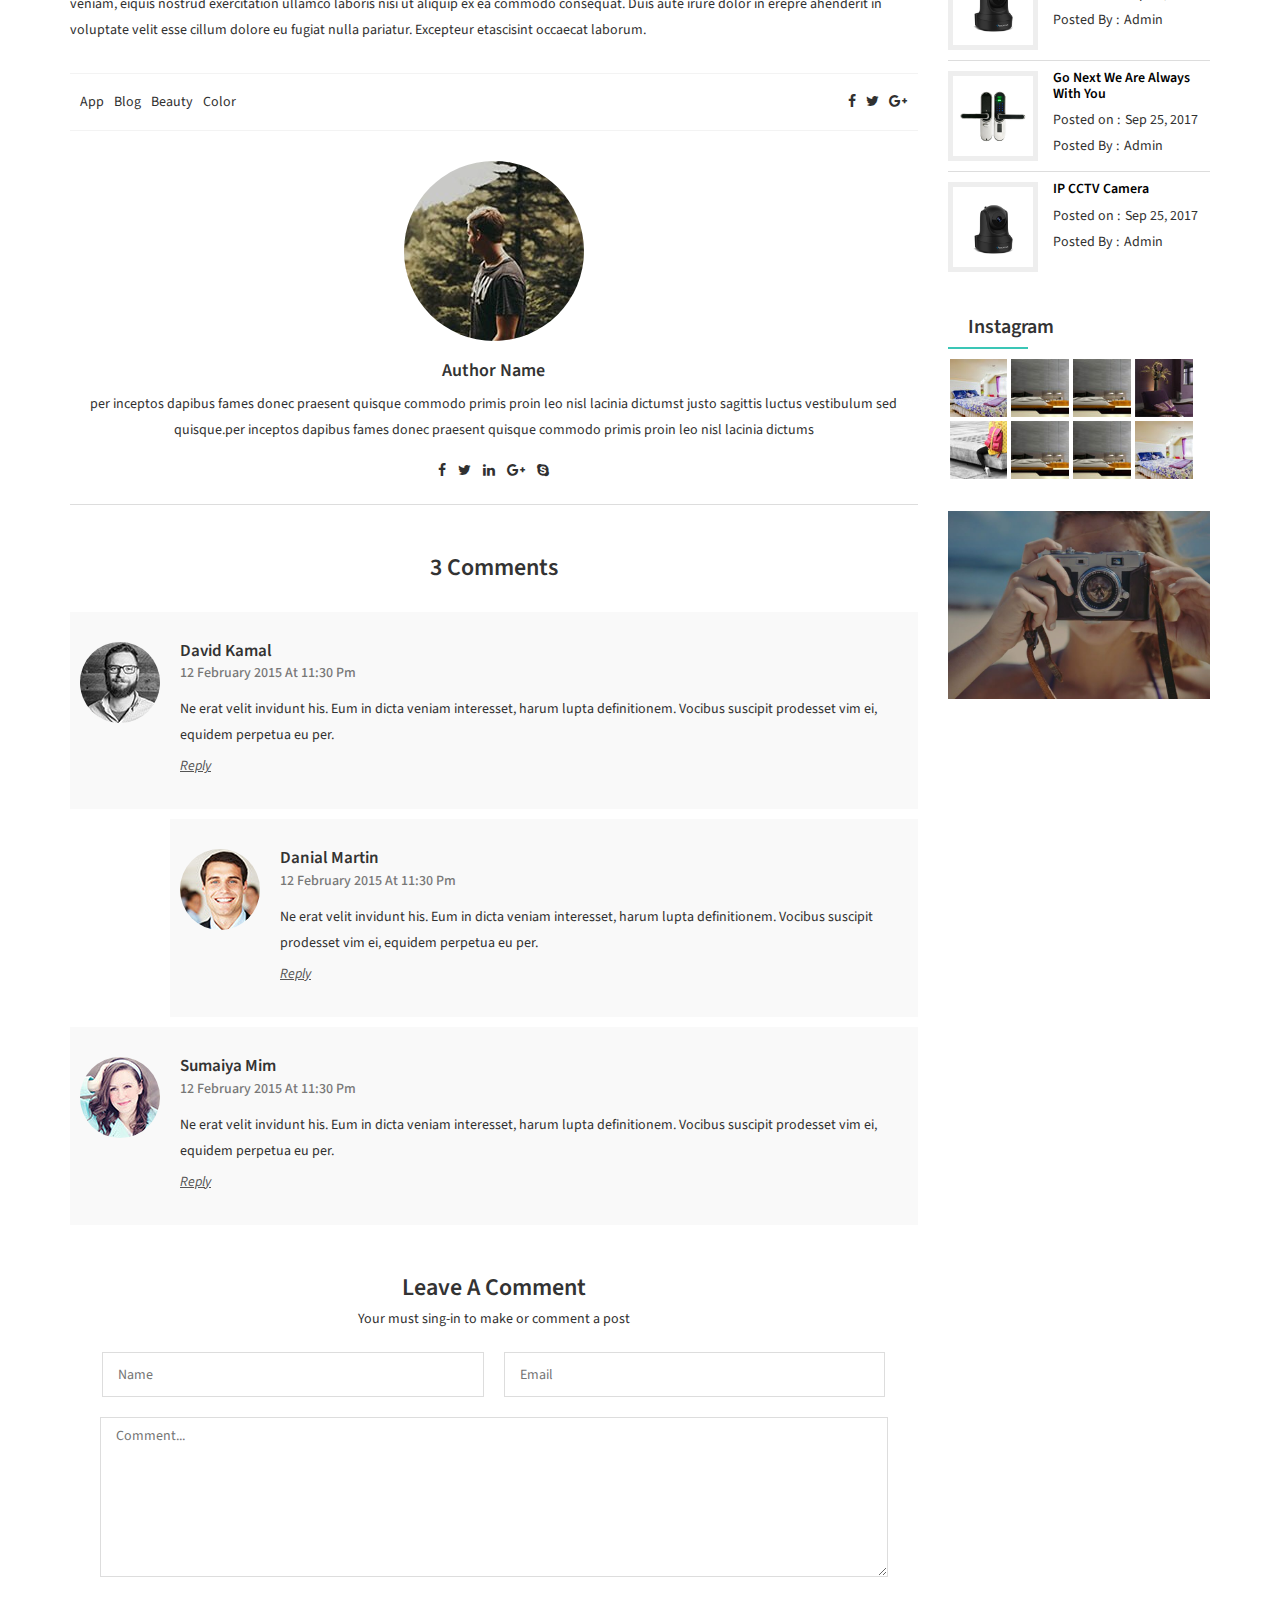
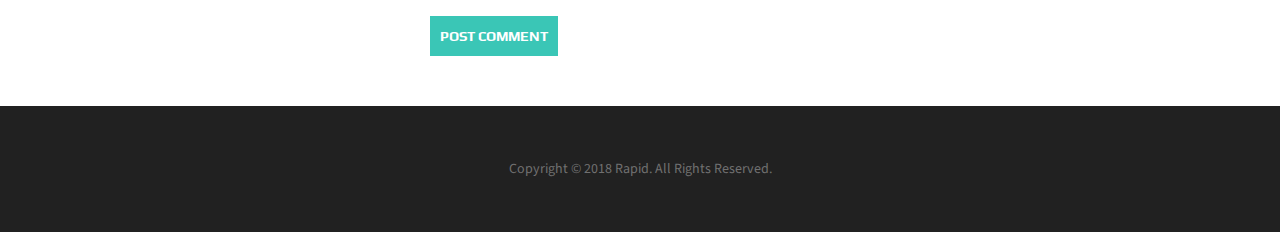
<file: Video-post.html>
<!DOCTYPE html><html lang="en"><head><meta charset="UTF-8"><meta name="viewport" content="width=device-width, initial-scale=1"><!-- Title --><title>Rapid - A Responsive WordPress Blog Theme</title><!-- Favicon --><link rel="icon" type="image/png" sizes="32x32" href="favicon/favicon-32x32.png"><!-- Bootstrap CSS --><link rel="stylesheet" href="assets/css/bootstrap.min.css"><!-- Font awesome CSS --><link rel="stylesheet" href="assets/css/font-awesome.min.css"><!-- Animate CSS --><link rel="stylesheet" href="assets/css/animate.min.css"><!-- OwlCarousel CSS --><link rel="stylesheet" href="assets/css/owl.carousel.css"><!-- SlickNav CSS --><link rel="stylesheet" href="assets/css/slicknav.min.css"><!-- Magnific popup CSS --><link rel="stylesheet" href="assets/css/magnific-popup.css"><!-- Main CSS --><link rel="stylesheet" href="assets/css/style.css"><!-- Responsive CSS --><link rel="stylesheet" href="assets/css/responsive.css"></head><body><!-- Header Area Start --><section class="rapid-header-area "><div class="container"><div class="row"><div class="col-md-12"><div class="site-logo"><a href="index.html"><img src="assets/img/logo.png" alt="site logo" /></a><p>A responsive html blog template</p></div></div></div></div></section><!-- Header Area End --><!-- Mainmenu Area Start --><section class="rapid-mainmenu-area"><div class="container"><div class="row"><div class="col-md-12"><div class="row"><div class="col-md-9 col-sm-9"><!-- Responsive Menu --><div class="rapid-responsive-menu"></div><!-- Responsive Menu --><div class="mainmenu"><nav><ul id="rapid_navigation"><li><a href="index.html">home</a></li><li><a href="page.html">about</a></li><li><a href="#">category</a><ul><li><a href="category-lifestyle.html">life style</a></li><li><a href="category-travel.html">travel</a></li><li><a href="category-fashion.html">fashion</a></li></ul></li><li class="current-page-item"><a href="#">feature</a><ul><li><a href="standard-post.html">Standard</a></li><li><a href="gallery-post.html">Gallery</a></li><li><a href="music-post.html">music</a></li><li><a href="Video-post.html">Video</a></li><li><a href="link-post.html">Link</a></li><li><a href="404.html">404 page</a></li></ul></li><li><a href="contact.html">contact</a></li></ul></nav></div></div><div class="col-md-3 col-sm-3"><div class="rapid-search-bar"><form><input placeholder="Search..." type="search"></form></div></div></div></div></div></div></section><!-- Mainmenu Area End --><!-- Breadcromb Area Start --><section class="rapid-breadcromb-area section_50"><div class="container"><div class="row"><div class="col-md-12"><div class="breadcromb"><h3>Go next we are always with you</h3><ul><li><a href="#">life style</a></li></ul></div></div></div></div></section><!-- Breadcromb Area End --><!-- Allpost Area Start --><section class="rapid-Allpost-area section_50"><div class="container"><div class="row"><div class="col-md-9"><div class="blog-page-left"><div class="single-blog"><div class="blog-image"><iframe src="https://player.vimeo.com/video/33516124" class="video-lg" ></iframe></div><div class="blog-text single-post-text"><div class="post-cat"><p>fashion</p></div><h2>Go next we are always with you</h2><div class="blog-meta"><ul><li>-: Jan 20, 2018</li><li><a href="#">admin</a></li><li><a href="#">6 <i class="fa fa-comments-o"></i></a></li></ul></div><div class="post-content"><p>Sed ut perspiciatis unde omnis iste natus error sit voluptatem accusa nt ium dolorem que laudantium totam rem aperiam.Sed ut perspiciatis unde omnis iste natus error sit voluptatem accusa nt ium dolorem que laudantium totam rem aperiam.Lorem ipsum dolor sit amet, consectetur adipiscing elit. Mauris vitae libero molestie, aliquet nibh eu, euismod massa. Morbi efficitur ut nisi ac fermentum. Aenean magna libero, varius vitae turpis at, iaculis placerat quam. Vivamus arcu lorem, vehicula fringilla malesuada sit amet, volutpat sed nisi. Vestibulum lectus ligula, mollis vitae ultricies non, consequat sed .</p><p>ipsum dolor sit amet, consectetur adipisicing elit, sed do eiusmod tempor incididunt ut labore et dolore magna aliqua. Ut enim ad minim veniam, eiquis nostrud exercitation ullamco laboris nisi ut aliquip ex ea commodo consequat. Duis aute irure dolor in erepre ahenderit in voluptate velit esse cillum dolore eu fugiat nulla pariatur. Excepteur etascisint occaecat cupidatat non proident, sunt in culpa qui officia deserunt mollit anim id est laborum.</p><blockquote>Sed eleifend ornare turpis ac scelerisque. Donec in euismod erat. Cras luctus dapibus nibh, ac tincidunt magna semper sit amet.</blockquote><p>Sadipscing elitr, sed diam nonumy eirmod tempor invidunt ut lab ore et dolore magna aliquyam erat, sed diam Demo Label. Avero eos et accusam et justo duo dolores. At vero eos et accusam et justo duodolores et ea rebum. Lorem ipsum dolor sit amet conse ctuere colorado secrets Resorts & Spas offer adults. Fusce ornare mi vel risus porttitor dignissim. Nunc eget risus at ipsum blandit ornare vel sed velit. Proin gravida arcu nisl, a dignissim mauris placerat id. Vivamus interdum urna at sapien varius elementum. Suspendisse ut mi felis et interdum libero lacinia vel. Aenean elementum odio ut lorem cursus, eu auctor magna pellentesque. Cras facilisis quam sed rhoncus dapibus.</p><p>ipsum dolor sit amet, consectetur adipisicing elit, sed do eiusmod tempor incididunt ut labore et dolore magna aliqua. Ut enim ad minim veniam, eiquis nostrud exercitation ullamco laboris nisi ut aliquip ex ea commodo consequat. Duis aute irure dolor in erepre ahenderit in voluptate velit esse cillum dolore eu fugiat nulla pariatur. Excepteur etascisint occaecat laborum.</p></div><div class="single-post-btm-tag"><div class="row"><div class="col-md-8 no-pad-left"><div class="btm-tag-left"><ul><li><a href="#">app</a></li><li><a href="#">blog</a></li><li><a href="#">beauty</a></li><li><a href="#">color</a></li></ul></div></div><div class="col-md-4 no-pad-right"><div class="share-button-social btm-tag-right"><a href="#"><i class="fa fa-facebook"></i></a><a href="#"><i class="fa fa-twitter"></i></a><a href="#"><i class="fa fa-google-plus"></i></a></div></div></div></div><div class="author-bio"><a href="#"><img src="assets/img/about.jpeg.jpg" alt="author" /></a><div class="author-info"><h4><a href="#">Author Name</a></h4><p>per inceptos dapibus fames donec praesent quisque commodo primis proin leo nisl lacinia dictumst justo sagittis luctus vestibulum sed quisque.per inceptos dapibus fames donec praesent quisque commodo primis proin leo nisl lacinia dictums</p><ul><li><a href="#"><i class="fa fa-facebook"></i></a></li><li><a href="#"><i class="fa fa-twitter"></i></a></li><li><a href="#"><i class="fa fa-linkedin"></i></a></li><li><a href="#"><i class="fa fa-google-plus"></i></a></li><li><a href="#"><i class="fa fa-skype"></i></a></li></ul></div></div><div class="rapid-comment-list"><div class="comment-group-title"><h2>3 Comments</h2></div><div class="single-comment-item"><div class="single-comment-box"><div class="main-comment"><div class="author-image"><img src="assets/img/author-7.jpg" alt="author" /></div><div class="comment-text"><div class="comment-info"><h4>david kamal</h4><p>12 february 2015 At 11:30 pm</p></div><div class="comment-text-inner"><p>Ne erat velit invidunt his. Eum in dicta veniam interesset, harum lupta definitionem. Vocibus suscipit prodesset vim ei, equidem perpetua eu per.</p></div><a href="#" class="reply">Reply</a></div></div></div><div class="single-comment-box reply-comment"><div class="main-comment"><div class="author-image"><img src="assets/img/author-8.jpg" alt="author" /></div><div class="comment-text"><div class="comment-info"><h4>Danial Martin</h4><p>12 february 2015 At 11:30 pm</p></div><div class="comment-text-inner"><p>Ne erat velit invidunt his. Eum in dicta veniam interesset, harum lupta definitionem. Vocibus suscipit prodesset vim ei, equidem perpetua eu per.</p></div><a href="#" class="reply">Reply</a></div></div></div><div class="single-comment-box"><div class="main-comment"><div class="author-image"><img src="assets/img/author-6.jpg" alt="author" /></div><div class="comment-text"><div class="comment-info"><h4>sumaiya mim</h4><p>12 february 2015 At 11:30 pm</p></div><div class="comment-text-inner"><p>Ne erat velit invidunt his. Eum in dicta veniam interesset, harum lupta definitionem. Vocibus suscipit prodesset vim ei, equidem perpetua eu per.</p></div><a href="#" class="reply">Reply</a></div></div></div></div></div><div class="rapid-leave-comment "><h2>Leave a comment</h2><p>Your must sing-in to make or comment a post</p><form><input class="ns-com-name" name="name" placeholder="Name" type="text"><input class="ns-com-name" name="email" placeholder="Email" type="email"><textarea class="comment" placeholder="Comment..." name="comment"></textarea><input type="submit" value="post comment" ></form></div></div></div></div></div><div class="col-md-3"><div class="blog-page-right margin-top"><div class="blog-sidebar-widget"><div class="about-us-widget"><div class="about-widget-image"><a href="#"><img src="assets/img/about.jpeg.jpg" alt="about image" /></a></div><div class="about-widget-text"><h3>Photographer & Blogger</h3><p>Etiam nulla nunc, aliquet vel metus nechan, scelerisque tempus enim. Sed eget blandit lectus donec facilisis.</p></div></div></div><div class="blog-sidebar-widget"><ul class="social_links"><li><a href="#"><i class="fa fa-facebook"></i></a></li><li><a href="#"><i class="fa fa-twitter"></i></a></li><li><a href="#"><i class="fa fa-linkedin"></i></a></li><li><a href="#"><i class="fa fa-google-plus"></i></a></li><li><a href="#"><i class="fa fa-dribbble"></i></a></li></ul></div><div class="blog-sidebar-widget"><h3>Newsletter</h3><form><input type="search" placeholder="Email Address" ><button type="submit"><i class="fa fa-search"></i></button></form></div><div class="blog-sidebar-widget"><h3>by Categories</h3><ul class="blog-categories"><li><a href="#">life style</a></li><li><a href="#">travel</a></li><li><a href="#">fashion</a></li><li><a href="#">video</a></li><li><a href="#">music</a></li></ul></div><div class="blog-sidebar-widget"><h3>by tags</h3><ul class="blog-tags"><li><a href="#">adventure</a></li><li><a href="#">life style</a></li><li><a href="#">blog</a></li><li><a href="#">travel</a></li><li><a href="#">music</a></li><li><a href="#">post</a></li></ul></div><div class="blog-sidebar-widget"><h3>related Post</h3><ul class="featured-list"><li class="sidebr-pro-widget"><div class="blog-thumb-info"><div class="blog-thumb-info-image"><a href="#"><img src="assets/img/pro-2.png" alt="proudct" /></a></div><div class="blog-thumb-info-content"><h4><a href="#">Architecture blog post</a></h4><p>Posted on :<a href="#">Sep 25, 2017</a></p><p>Posted By :<a href="#">Admin</a></p></div></div></li><li class="sidebr-pro-widget"><div class="blog-thumb-info"><div class="blog-thumb-info-image"><a href="#"><img src="assets/img/pro.png" alt="proudct" /></a></div><div class="blog-thumb-info-content"><h4><a href="#">Splashing pixels on the</a></h4><p>Posted on :<a href="#">Sep 25, 2017</a></p><p>Posted By :<a href="#">Admin</a></p></div></div></li><li class="sidebr-pro-widget"><div class="blog-thumb-info"><div class="blog-thumb-info-image"><a href="#"><img src="assets/img/pro-2.png" alt="proudct" /></a></div><div class="blog-thumb-info-content"><h4><a href="#">Go next we are always with you</a></h4><p>Posted on :<a href="#">Sep 25, 2017</a></p><p>Posted By :<a href="#">Admin</a></p></div></div></li><li class="sidebr-pro-widget"><div class="blog-thumb-info"><div class="blog-thumb-info-image"><a href="#"><img src="assets/img/pro.png" alt="proudct" /></a></div><div class="blog-thumb-info-content"><h4><a href="#">IP CCTV Camera</a></h4><p>Posted on :<a href="#">Sep 25, 2017</a></p><p>Posted By :<a href="#">Admin</a></p></div></div></li></ul></div><div class="blog-sidebar-widget"><h3>Instagram</h3><ul class="instagram"><li><a href="#"><img src="assets/img/img-1.jpg" alt="instagram" /></a></li><li><a href="#"><img src="assets/img/img-2.jpg" alt="instagram" /></a></li><li><a href="#"><img src="assets/img/img-2.jpg" alt="instagram" /></a></li><li><a href="#"><img src="assets/img/img-4.jpg" alt="instagram" /></a></li><li><a href="#"><img src="assets/img/img-5.jpg" alt="instagram" /></a></li><li><a href="#"><img src="assets/img/img-2.jpg" alt="instagram" /></a></li><li><a href="#"><img src="assets/img/img-2.jpg" alt="instagram" /></a></li><li><a href="#"><img src="assets/img/img-1.jpg" alt="instagram" /></a></li></ul></div><div class="blog-sidebar-widget"><div class="banner-ads"><a href="#"><img src="assets/img/beach-vacation.jpg" alt="banner" /></a></div></div></div></div></div></div></section><!-- Allpost Area End --><!-- Footer Area Start --><footer class="rapid-footer-area"><div class="container"><div class="row"><div class="col-md-12"><div class="footer-left"><p>Copyright © 2018 Rapid. All rights reserved.</p></div></div></div></div></footer><!-- Footer Area End --><!-- jQuery --><script src="assets/js/jquery.min.js"></script><!-- Bootstrap JS --><script src="assets/js/bootstrap.min.js"></script><!-- Magnific Popup JS --><script src="assets/js/jquery.magnific-popup.min.js"></script><!-- OwlCarousel JS --><script src="assets/js/owl.carousel.min.js"></script><!-- SlickNav JS --><script src="assets/js/jquery.slicknav.min.js"></script><!-- Custom JS --><script src="assets/js/custom.js"></script></body></html>
</file>
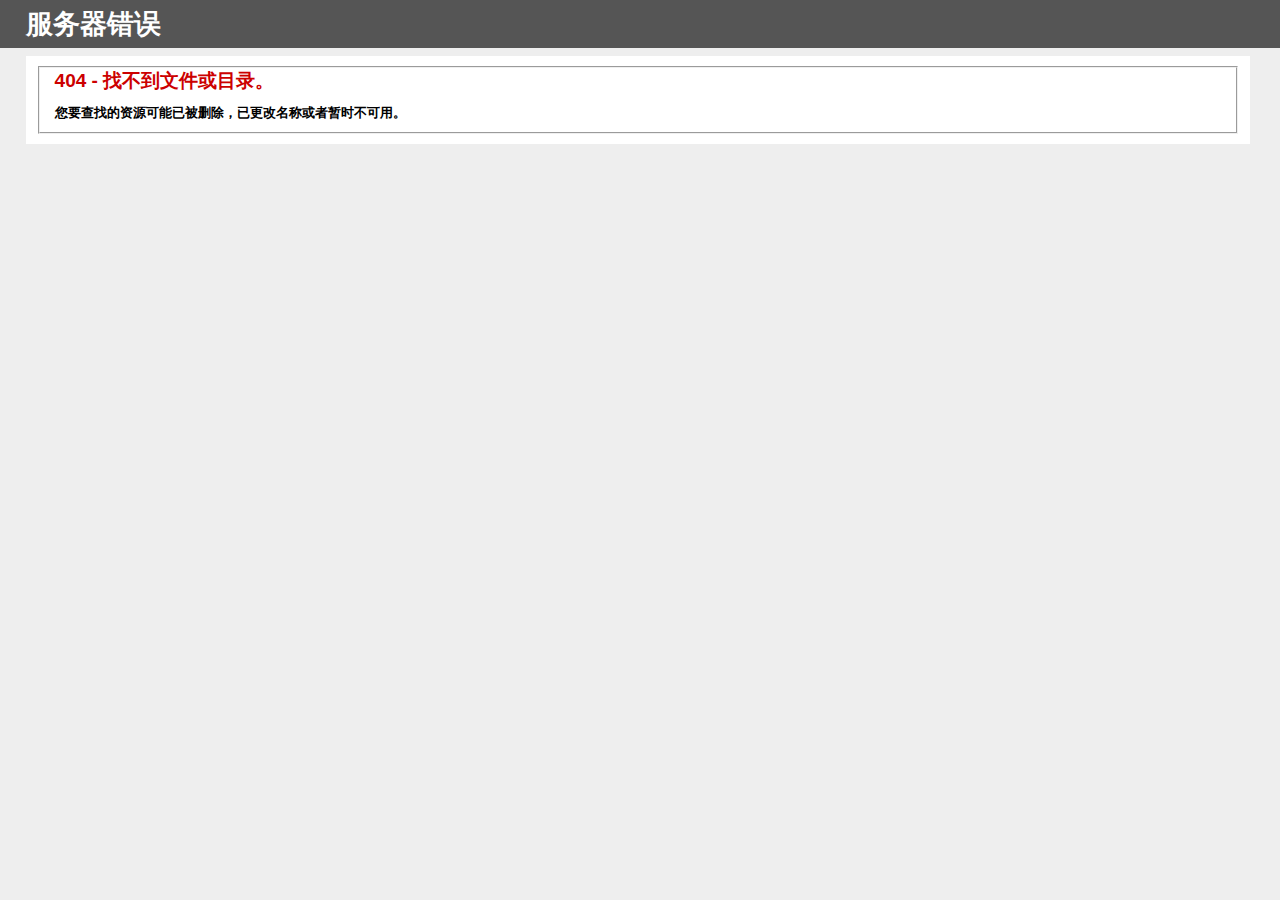
<file: assets/css/owl.video.play.html>
<!DOCTYPE html PUBLIC "-//W3C//DTD XHTML 1.0 Strict//EN" "http://www.w3.org/TR/xhtml1/DTD/xhtml1-strict.dtd">
<html xmlns="http://www.w3.org/1999/xhtml">
<head>
<meta http-equiv="Content-Type" content="text/html; charset=gb2312"/>
<title>404 - �Ҳ����ļ���Ŀ¼��</title>
<style type="text/css">
<!--
body{margin:0;font-size:.7em;font-family:Verdana, Arial, Helvetica, sans-serif;background:#EEEEEE;}
fieldset{padding:0 15px 10px 15px;} 
h1{font-size:2.4em;margin:0;color:#FFF;}
h2{font-size:1.7em;margin:0;color:#CC0000;} 
h3{font-size:1.2em;margin:10px 0 0 0;color:#000000;} 
#header{width:96%;margin:0 0 0 0;padding:6px 2% 6px 2%;font-family:"trebuchet MS", Verdana, sans-serif;color:#FFF;
background-color:#555555;}
#content{margin:0 0 0 2%;position:relative;}
.content-container{background:#FFF;width:96%;margin-top:8px;padding:10px;position:relative;}
-->
</style>
</head>
<body>
<div id="header"><h1>����������</h1></div>
<div id="content">
 <div class="content-container"><fieldset>
  <h2>404 - �Ҳ����ļ���Ŀ¼��</h2>
  <h3>��Ҫ���ҵ���Դ�����ѱ�ɾ�����Ѹ������ƻ�����ʱ�����á�</h3>
 </fieldset></div>
</div>
</body>
</html>
</file>
<file: assets/css/style.css>
@import url('https://fonts.googleapis.com/css?family=Source+Sans+Pro:400,400i,600,600i,700,700i');@import url('https://fonts.googleapis.com/css?family=Ubuntu:400,400i,500,500i,700,700i');@import url('https://fonts.googleapis.com/css?family=Play:400,700'); body {    font-family: 'Source Sans Pro', sans-serif;    font-size: 14px;    line-height: 26px;    color: #303030;    font-weight: 400}html,body {     height: 100%;}img {    max-width: 100%;    height: auto}.rapid-btn{    background: #3ac6b6 none repeat scroll 0 0;    color: #fff;    font-weight: 600;    font-family: "Play",sans-serif;    text-transform: uppercase;    display: inline-block;    padding: 7px 10px}.rapid-btn:hover{    background: #212121 none repeat scroll 0 0;    color: #fff}h1, h2, h3, h4, h5, h6, p {    margin: 0;    padding: 0;}a{    -webkit-transition: all 0.4s ease 0s;    transition: all 0.4s ease 0s;    color: inherit}a:focus {    text-decoration: none;    outline: medium none;    color: inherit}a:hover {    color: inherit;    text-decoration: none;    color: inherit}ul, ol {    margin: 0;    padding: 0;}li {    list-style-type: none;}.section_100 {    padding: 100px 0;}.section_50 {    padding: 50px 0;}.section_15{    padding: 15px 0}.pad-right{    padding-right: 0}.section_t_100{    padding-top: 100px}.section_b_70{    padding-bottom: 70px} .pagination {    margin: 50px 0 0;}.pagination >li {    display: inline-block;    margin: 0 2px;}.pagination_box {    text-align: center;}.pagination a {    color: #555 !important;    border: 1px solid #333  !important}.pagination .active >a, .pagination a:hover {    background: #3ac6b6  none repeat scroll 0 0 !important;     border: 1px solid #3ac6b6  !important;    color: #fff !important} .rapid-breadcromb-area {    background: url(../img/breadcromb.jpg) no-repeat scroll 0 0/cover;    text-align: center;    position: relative;    z-index: 11}.rapid-breadcromb-area:before {    background: #000 none repeat scroll 0 0;    content: "\"";    height: 100%;    left: 0;    opacity: 0.45;    -ms-filter: "progid:DXImageTransform.Microsoft.Alpha(Opacity=45)";    position: absolute;    top: 0;    width: 100%;    z-index: -1;}.breadcromb >h3 {    color: #fff;    font-family: "Play",sans-serif;    font-size: 32px;    font-weight: 700;    letter-spacing: 2px;    margin-bottom: 10px;    text-transform: uppercase;}.breadcromb ul {    margin-top: 10px;}.breadcromb ul li {    color: #ffffff;    display: inline-block;    font-family: "Play",sans-serif;    font-weight: 600;    margin: 0 5px;    text-transform: capitalize;    font-size: 15px}.breadcromb ul li a {    font-weight: 600;    color: #3ac6b6   }.breadcromb ul li a:hover{    color: #fff } .rapid-responsive-menu{    display: none;    position: absolute;    right: 0;    top: 0px;    width: 100%;    z-index: 999;}.slicknav_nav a{    font-size: 16px;    margin: 0;    text-transform: capitalize;    -webkit-transition: all 0.4s ease 0s;    transition: all 0.4s ease 0s;    color: #000}.slicknav_menu {    background: transparent;}.slicknav_menutxt {    display: none !important;}.slicknav_arrow {    float: right;    color: #000}.slicknav_nav a:hover{    border-radius: 0;}.slicknav_nav .slicknav_row:hover{    border-radius: 0}.slicknav_nav a:hover, .slicknav_nav .slicknav_row:hover {    background: #3ac6b6   none repeat scroll 0 0;    color: #fff}.slicknav_nav li {    border-bottom: 1px solid #aaa;}.slicknav_nav li:last-child{    border-bottom: 0px solid #aaa}.slicknav_nav {    background: #fff none repeat scroll 0 0;    border-top: 1px solid #3ac6b6  ;    box-shadow: 0 0 8px rgba(34, 30, 31, 0.3);}.slicknav_btn{    background-color: transparent !important;    float: left;    margin: 0;    line-height: 0;}.slicknav_menu .slicknav_icon {    float: none !important;    margin: 0}.slicknav_icon-bar {    height: 3px !important;    margin: 5px 0;    width: 30px !important;}.slicknav_menu .slicknav_icon-bar {    background-color: #333 ;} .btntoTop:before {    color: #fff;    content: "";    display: inline-block;    font: 20px "FontAwesome";    vertical-align: middle;}.btntoTop {    background-color: #585858;    border: 2px solid #585858;    border-radius: 2px;    bottom: 30px;    cursor: pointer;    height: 44px;    line-height: 36px;    opacity: 0;    -ms-filter: "progid:DXImageTransform.Microsoft.Alpha(Opacity=0)";    position: fixed;    right: 30px;    text-align: center;    -webkit-transition: opacity 0.4s ease 0s;    transition: opacity 0.4s ease 0s;    width: 44px;    z-index: 99999;}.btntoTop.active {    opacity: 1;    -ms-filter: "progid:DXImageTransform.Microsoft.Alpha(Opacity=100)";    -webkit-transition: all 0.4s ease 0s;    transition: all 0.4s ease 0s}.btntoTop.active:hover {    background: #3ac6b6 none repeat scroll 0 0;    border: 2px solid #3ac6b6 ;    opacity: 0.8;    -ms-filter: "progid:DXImageTransform.Microsoft.Alpha(Opacity=80)";}.btntoTop.active.btntoTop:hover:before {    color: #fff;} .rapid-header-area {    padding: 25px 0;}.site-logo {    display: block;    margin: 0 auto;    text-align: center;}.site-logo {    text-align: center;}.site-logo >p {    color: #666;    font-weight: 500;    position: relative;    text-transform: capitalize;}.site-logo >p:after {    background: #222 none repeat scroll 0 0;    content: "";    height: 2px;    left: 45%;    position: absolute;    top: 35px;    width: 10%;}.rapid-mainmenu-area {    border-bottom: 1px solid #eee;    border-top: 1px solid #eee;}.mainmenu ul {    text-align: left;}.mainmenu li {    display: inline-block;    position: relative}.mainmenu ul li:hover >a {    color: #3ac6b6;}.mainmenu ul li a {    display: block;    padding:  15px;    text-transform: uppercase;    font-weight: 500;    font-family: 'Ubuntu', sans-serif;}.mainmenu ul li a:hover, .mainmenu li.current-page-item >a{    color: #3ac6b6}.mainmenu ul li ul{    position: absolute;    top: 100%;    left: 0;    background: #fefefe none repeat scroll 0 0;    -webkit-transition: all 0.4s ease 0s;    transition: all 0.4s ease 0s;    width: 200px;    -webkit-transform: scaleY(0);            transform: scaleY(0);    -webkit-transform-origin: top;            transform-origin: top;    opacity: 0;    -ms-filter: "progid:DXImageTransform.Microsoft.Alpha(Opacity=0)";    z-index: -99;    visibility: visible;    box-shadow: 0px 2px  4px #aaa}.mainmenu ul li ul li{    display: block;    border-bottom: 1px solid #ddd;}.mainmenu ul li ul li:last-child{    border-bottom: 0px solid #ddd;}.mainmenu ul li ul li a{    display: block;    padding: 7px 14px;    color: #333}.mainmenu ul li ul li a:hover{    background: #eee none repeat scroll 0 0}.mainmenu ul li:hover ul{    -webkit-transform: scaleY(1);            transform: scaleY(1);    visibility: visible;    opacity: 1;    -ms-filter: "progid:DXImageTransform.Microsoft.Alpha(Opacity=100)";    z-index: 999}.rapid-search-bar form {    position: relative;    z-index: 9;}.rapid-search-bar:after {    position: absolute;    right: 15px;    top: 5px;    z-index: 1;}.rapid-search-bar {    margin-top: 7px;    position: absolute;    right: 0;    top: 50%;    z-index: 999}.rapid-search-bar:after {    font-family: fontawesome;    content: "\f002";}.rapid-search-bar input[type="search"] {    border: medium none;    cursor: pointer;    height: 40px;    padding: 5px 15px;    text-indent: -9999px;    -webkit-transition: all 0.2s ease 0s;    transition: all 0.2s ease 0s;    width: 40px;    background: none;    color: #1c1c1c;    font-family: "Philosopher",sans-serif;    font-weight: 400;}.rapid-search-bar input[type="search"]:focus {    border: 1px solid #ddd;    text-indent: 0;    width: 200px;    background: #fff;    cursor: text} .rapid-slider-post-area {    margin-top: 10px;}.post-slider-content {    background: rgba(0, 0, 0, 0) -webkit-linear-gradient(rgba(0, 0, 0, 0), #000) repeat scroll 0 0;    background: rgba(0, 0, 0, 0) linear-gradient(rgba(0, 0, 0, 0), #000) repeat scroll 0 0;    bottom: 0;    left: 0;    padding: 20px;    position: absolute;    right: 0;    text-align: center;    color: #fff}.category-links >a {    background: #3ac6b6 none repeat scroll 0 0;    color: #fff;    display: inline-block;    font-size: 14px;    font-weight: 600;    line-height: 20px;    padding: 5px;    text-transform: uppercase;}.post-slider-content >h2 {    font-family: "Play",sans-serif;    font-weight: 400;    font-size: 20px;    margin: 5px 0;    text-transform: capitalize;    color: #fff}.post-slider-content >h2 a:hover{    color: #3ac6b6;}.post-meta ul li {    display: inline-block;    font-size: 12px;    position: relative;}.post-meta  ul li:after {    content: "/";    display: inline-block;    margin-left: 6px;    margin-right: 2px;}.post-meta  ul li:last-child:after {    display: none;}.post-meta  ul li a:hover{    color: #3ac6b6;}.post-slider .owl-prev {    background: rgba(255, 255, 255, 0.72) none repeat scroll 0 0;    font-size: 20px;    height: 40px;    line-height: 40px;    position: absolute;    text-align: center;    top: 40%;    width: 40px;    left: 10px;    visibility: hidden;    -webkit-transform: scale(0);            transform: scale(0);    -webkit-transition: all 0.3s ease 0s;    transition: all 0.3s ease 0s;    border-radius: 50%}.post-slider .owl-next {    background: rgba(255, 255, 255, 0.72) none repeat scroll 0 0;    font-size: 20px;    height: 40px;    line-height: 40px;    position: absolute;    text-align: center;    top: 40%;    width: 40px;    right: 10px;    visibility: hidden;    -webkit-transform: scale(0);            transform: scale(0);    -webkit-transition: all 0.3s ease 0s;    transition: all 0.3s ease 0s;    border-radius: 50%}.post-slider:hover .owl-next, .post-slider:hover .owl-prev{    visibility: visible;    -webkit-transform: scale(1);            transform: scale(1)}.post-slider .owl-next:hover, .post-slider .owl-prev:hover{    background: #3ac6b6 none repeat scroll 0 0;    color: #fff} .blog-text >h2 {    font-family: "Play",sans-serif;    font-size: 22px;    font-weight: 400;    margin-bottom: 10px;    margin-top: 10px;    text-transform: capitalize;}.blog-text >h2 >a:hover{    color: #3ac6b6}.blog-text {    box-shadow: 0 0 6px #aaa;    padding: 20px;}.share-button-social a:hover{    color: #3ac6b6}.blog-meta ul li:after{    content: "/";    display: inline-block;    margin-left: 6px;    margin-right: 2px;}.blog-meta ul li {    display: inline-block;    position: relative;    text-transform: capitalize;    font-weight: 500}.blog-meta ul li a:hover {    color: #3ac6b6;}.blog-meta ul li:last-child:after {    display: none;}.blog-meta >ul {    margin-bottom: 10px;}.single-blog {    margin-bottom: 30px;}.single-blog:last-child{    margin-bottom: 0px}.share-button-social {    float: right;}.post-content {    margin-bottom: 20px;}.share-button-social >a {    margin: 0 5px;}.blog-image >p {    background: #3ac6b6 none repeat scroll 0 0;    color: #fff;    display: inline-block;    font-weight: 600;    left: 0;    padding: 5px 15px;    position: absolute;    text-transform: capitalize;    top: 0;}.blog-image {    overflow: hidden;}.blog-image img{    width: 100%;    -webkit-transition: all 0.4s ease 0s;    transition: all 0.4s ease 0s}.blog-image:hover img{    -webkit-transform: scale(1.06);            transform: scale(1.06)} .about-us-widget {    text-align: center;}.about-widget-image img {    border-radius: 50%;}.about-widget-text {    margin-top: 15px;}.about-widget-text >h3 {    font-size: 20px;    font-weight: 600;    margin-bottom: 10px;    text-transform: capitalize;}.social_links >li {    display: inline-block;}.social_links {    text-align: center;}.blog-sidebar-widget {    margin-bottom: 30px;}.blog-sidebar-widget:last-child {    margin-bottom: 0px;}.social_links a {    border: 1px solid #ddd;    color: #444;    display: block;    height: 35px;    line-height: 35px;    text-align: center;    width: 35px;}.social_links a:hover{    background: #3ac6b6 none repeat scroll 0 0;    color: #fff;    border: 1px solid #3ac6b6}.blog-sidebar-widget >h3:before {    background: #3ac6b6 none repeat scroll 0 0;    content: "";    height: 2px;    left: 0;    position: absolute;    top: 100%;    width: 80px;}.blog-sidebar-widget >h3{    color: #333;    font-size: 20px;    line-height: 30px;    margin-bottom: 10px;    padding-bottom: 5px;    padding-left: 20px;    position: relative;    text-transform: capitalize;    font-weight: 600}.blog-sidebar-widget input {    border: medium none;    color: #333;    padding: 5px 10px;    width: 80%;    height: 35px;}.blog-sidebar-widget button {    background: #3ac6b6 none repeat scroll 0 0;    border: medium none;    color: #fff;    height: 35px;    width: 18%;    -webkit-transition: all 0.4s ease 0s;    transition: all 0.4s ease 0s}.blog-sidebar-widget button:hover{    background: #212121 none repeat scroll 0 0}.blog-sidebar-widget >form {    background: #eee none repeat scroll 0 0;    padding: 20px;}.blog-sidebar-widget ul.blog-categories >li{    border-bottom: 1px solid #ededed;}.blog-sidebar-widget ul.blog-categories >li:last-child{    border-bottom: 0px solid #ededed;}.blog-sidebar-widget ul.blog-categories >li a {    color: #333;    display: block;    font-size: 14px;    line-height: 26px;    padding: 5px 10px;    text-transform: capitalize;}.blog-sidebar-widget ul.blog-categories >li a:hover{    color: #3ac6b6}.blog-thumb-info-image {    float: left;    width: 90px;}.blog-thumb-info-content {    float: left;    padding-left: 15px;    width: calc(100% - 90px);}.blog-sidebar-widget ul.featured-list >li {    border-bottom: 1px solid #ddd;    clear: both;    display: block;    overflow: hidden;    padding: 10px 0;}.blog-sidebar-widget ul.featured-list >li:last-child{    border-bottom: 0px solid #ddd}.blog-thumb-info-image img {    background: #eee none repeat scroll 0 0;    padding: 5px;}.blog-thumb-info-content h4 {    color: #000;    font-size: 14px;    font-weight: 600;    margin-bottom: 5px;    text-transform: capitalize;}.blog-thumb-info-content h4 >a:hover, .blog-thumb-info-content >p >a:hover{    color: #3ac6b6}.single-post-text .post-cat {    margin-top: 20px;}.post-cat >p {    color: #3ac6b6;    font-weight: 600;    text-transform: uppercase;}.blog-thumb-info-content >p >a {    margin-left: 5px;}.blog-sidebar-widget ul.blog-tags >li {    display: inline-block;    margin: 2px;}.blog-sidebar-widget ul.blog-tags >li a {    border: 1px solid #ddd;    display: block;    padding: 3px 5px;    text-transform: capitalize;    color: #333}.blog-sidebar-widget ul.blog-tags >li a:hover{    background: #3ac6b6 none repeat scroll 0 0;    color: #fff;    border: 1px solid #3ac6b6;}.blog-sidebar-widget ul.instagram >li {    display: inline-block;    margin: 2px;    width: 22%;} .rapid-footer-area {    background: #212121 none repeat scroll 0 0;    color: #707070;    padding: 50px 0;    text-transform: capitalize;    text-align: center} .page-content {    text-align: center;}.page-content h1,h2,h3,h4,h5,h6 {    color: #333;    font-weight: 600;    margin-bottom: 10px;    text-transform: capitalize;}.page-content >p {    margin: 0 0 10px;}.page-content >img {    background: #eee none repeat scroll 0 0;    margin: 20px 0;    padding: 30px;    width: 100%;}.page-content blockquote {    background: #eee none repeat scroll 0 0;    border-left: 5px solid #3ac6b6;    color: #444;    font-family: 'Ubuntu', sans-serif;    font-style: italic;    margin: 20px 0;    padding: 20px;    text-align: left;} .page-content >form {    background: #eee none repeat scroll 0 0;    padding: 20px;    margin-top: 30px;    text-align: left}.page-content form p label {    color: #000;    display: block;    font-weight: 500;    text-transform: capitalize;}.page-content form p input {    border: 1px solid #ddd;    color: #333;    padding: 5px 10px;    width: 100%;}.page-content form p textarea{    width: 100%;    border: 1px solid #ddd;    color: #333;    padding: 5px 10px;    height: 120px}.page-content form p input[type="submit"] {    background: #3ac6b6 none repeat scroll 0 0;    border: medium none;    color: #fff;    font-family: "Play",sans-serif;    font-weight: 600;    margin-top: 10px;    text-transform: uppercase;    width: auto;    -webkit-transition: all 0.4s ease 0s;    transition: all 0.4s ease 0s}.page-content form p input[type="submit"]:hover{    background: #212121 none repeat scroll 0 0}.page-content form p {    margin-bottom: 10px;} .blog-text.single-post-text {    box-shadow: 0 0 0;    padding: 0;}.post-content >p {    margin: 0 0 10px;}.post-content blockquote {    background: #eee none repeat scroll 0 0;    border-left: 5px solid #3ac6b6;    color: #444;    font-family: "Ubuntu",sans-serif;    font-style: italic;    margin: 20px 0;    padding: 20px;    text-align: left;}.blog-image iframe {    height: 350px;    width: 100%;}.blog-image iframe.video-lg {    border: medium none;    height: 480px !important;    width: 100%;}.single-post-btm-tag {    border-bottom: 1px solid #f3f3f3;    border-top: 1px solid #f3f3f3;    margin-top: 30px;    padding: 15px 20px;}.btm-tag-left >ul {    display: inline-block;}.btm-tag-left li {    display: inline-block;    margin: 0 5px}.btm-tag-left ul li a {    display: block;    text-transform: capitalize;}.btm-tag-left ul li a:hover{    color: #3ac6b6 }.no-pad-right{    padding-right: 0}.no-pad-left{    padding-left: 0}.author-bio {    margin-top: 30px;    text-align: center;    padding-bottom: 20px;    border-bottom: 1px solid #ddd}.author-bio img {    border-radius: 50%;    margin-bottom: 20px;}.author-info >ul {    margin-top: 15px;    text-align: center;}.author-info ul li {    display: inline-block;    margin: 0 6px;}.rapid-comment-list {    margin-top: 50px;}.comment-group-title >h2 {    font-size: 25px;    text-align: center;}.single-comment-item {    margin-top: 30px;}.single-comment-box {    background: #f9f9f9 none repeat scroll 0 0;    margin-bottom: 10px;    padding: 0 10px 30px;    position: relative;    -webkit-transition: all 300ms ease 0s;    transition: all 300ms ease 0s;}.main-comment {    font-size: 14px;    padding: 30px 0 0 100px;    position: relative;}   .author-image {    border-radius: 50%;    left: 0;    margin-bottom: 20px;    position: absolute;    top: 30px;}.author-image img {    border-radius: 50%;    display: block;}.comment-info {    margin-bottom: 10px;}.comment-info h4 {    color: #333;    font-size: 17px;    text-transform: capitalize;    margin-bottom: 0}.comment-info >p {    color: #777;    font-weight: 500;    text-transform: capitalize;}.reply {    color: #555;    display: inline-block;    font-size: 14px;    font-style: italic;    font-weight: 400;    margin-top: 5px;    text-decoration: underline;    text-transform: capitalize;}.single-comment-box.reply-comment {    margin-left: 100px;}.rapid-leave-comment {    margin-top: 50px;}.comment-group-title >h2, .rapid-leave-comment >h2 {    color: #333;    font-size: 24px;    font-weight: 600;    margin-bottom: 5px;    text-align: center;    text-transform: capitalize;}.rapid-leave-comment >p {    text-align: center;}.rapid-leave-comment >form {    margin-top: 20px;    text-align: center;}.rapid-leave-comment input[type="text"], .rapid-leave-comment input[type="email"] {    background: transparent none repeat scroll 0 0;    border: 1px solid #ddd;    color: #333;    height: 45px;    margin-bottom: 20px;    margin-right: 20px;    margin-top: 0;    padding: 10px 15px;    -webkit-transition: all 0.4s ease 0s;    transition: all 0.4s ease 0s;    width: 45%;}.rapid-leave-comment textarea {    border: 1px solid #ddd;    color: #333;    height: 160px;    margin-bottom: 20px;    padding: 5px 15px;    -webkit-transition: all 0.4s ease 0s;    transition: all 0.4s ease 0s;    width: 93%;}.rapid-leave-comment input[type="submit"] {    background: #3ac6b6 none repeat scroll 0 0;    border: medium none;    color: #fff;    font-family: "Play",sans-serif;    font-weight: 600;    margin-top: 10px;    text-transform: uppercase;    -webkit-transition: all 0.4s ease 0s;    transition: all 0.4s ease 0s;    width: auto;    padding: 7px 10px}.rapid-leave-comment input[type="submit"]:hover{    background: #212121 none repeat scroll 0 0}.rapid-leave-comment input[type="email"] {    margin-right: 0;} .notfound-box {    text-align: center;}.notfound-box h2 {    color: #333;    font-family: "Play",sans-serif;    font-size: 120px;    font-weight: 600;}.notfound-box >p {    font-size: 17px;    font-weight: 500;    margin-bottom: 20px;    text-transform: capitalize;}
</file>
<file: assets/css/responsive.css>
@media only screen and (min-width: 992px) and (max-width: 1200px) {     }@media only screen and (min-width: 768px) and (max-width: 991px) {     .share-button-social{        margin-top: 15px    }    .margin-top{        margin-top: 50px    }    .no-pad-right{        padding-right: 15px    }    .no-pad-left{        padding-left: 15px    }    .btm-tag-left{        text-align: center    }    .share-button-social.btm-tag-right{        float: none;        text-align: center    }    .rapid-search-bar::after{        right: 15px    }    .rapid-search-bar{        right: 30px    }    .blog-sidebar-widget ul.instagram >li{        width: 10%    }    }@media only screen and (max-width: 767px) {     .rapid-mainmenu-area{        min-height: 60px    }    .rapid-responsive-menu{        display: block    }    .mainmenu{        display: none    }    .share-button-social{        margin-top: 5px    }    .margin-top{        margin-top: 50px    }    .page-content >img{        padding: 15px    }    .breadcromb >h3{        font-size: 22px    }    .no-pad-right{        padding-right: 15px    }    .no-pad-left{        padding-left: 15px;        text-align: center;    }    .share-button-social.btm-tag-right{        text-align: center;        float: none    }    .single-comment-box{        padding: 0    }    .main-comment{        padding: 20px    }    .author-image{        position: inherit;        top: auto    }    .single-comment-box.reply-comment{        margin-left: 35px    }    .rapid-leave-comment input[type="text"], .rapid-leave-comment input[type="email"]{        width: 100%    }    .rapid-leave-comment textarea{        width: 100%    }    .blog-text.single-post-text{        padding: 10px    }    .blog-image iframe.video-lg{        height: 165px !important;        border: 1px solid #ddd    }    .notfound-box >p{        font-size: 15px    }    .notfound-box h2{        font-size: 80px    }    }@media only screen and (min-width: 480px) and (max-width: 767px) {     .rapid-mainmenu-area{        min-height: 60px    }    .rapid-responsive-menu{        display: block    }    .mainmenu{        display: none    }    .share-button-social{        margin-top: 5px    }    .margin-top{        margin-top: 50px    }    .page-content >img{        padding: 15px    }    .breadcromb >h3{        font-size: 22px    }    .no-pad-right{        padding-right: 15px    }    .no-pad-left{        padding-left: 15px;        text-align: center;    }    .share-button-social.btm-tag-right{        text-align: center;        float: none    }    .single-comment-box{        padding: 0    }    .main-comment{        padding: 20px    }    .author-image{        position: inherit;        top: auto    }    .single-comment-box.reply-comment{        margin-left: 35px    }    .rapid-leave-comment input[type="text"], .rapid-leave-comment input[type="email"]{        width: 100%    }    .rapid-leave-comment textarea{        width: 100%    }    .blog-text.single-post-text{        padding: 10px    }    .blog-image iframe.video-lg{        height: 165px !important;        border: 1px solid #ddd    }    .notfound-box >p{        font-size: 15px    }    .notfound-box h2{        font-size: 80px    }    .blog-sidebar-widget ul.instagram >li{        width: 12%    }}
</file>
